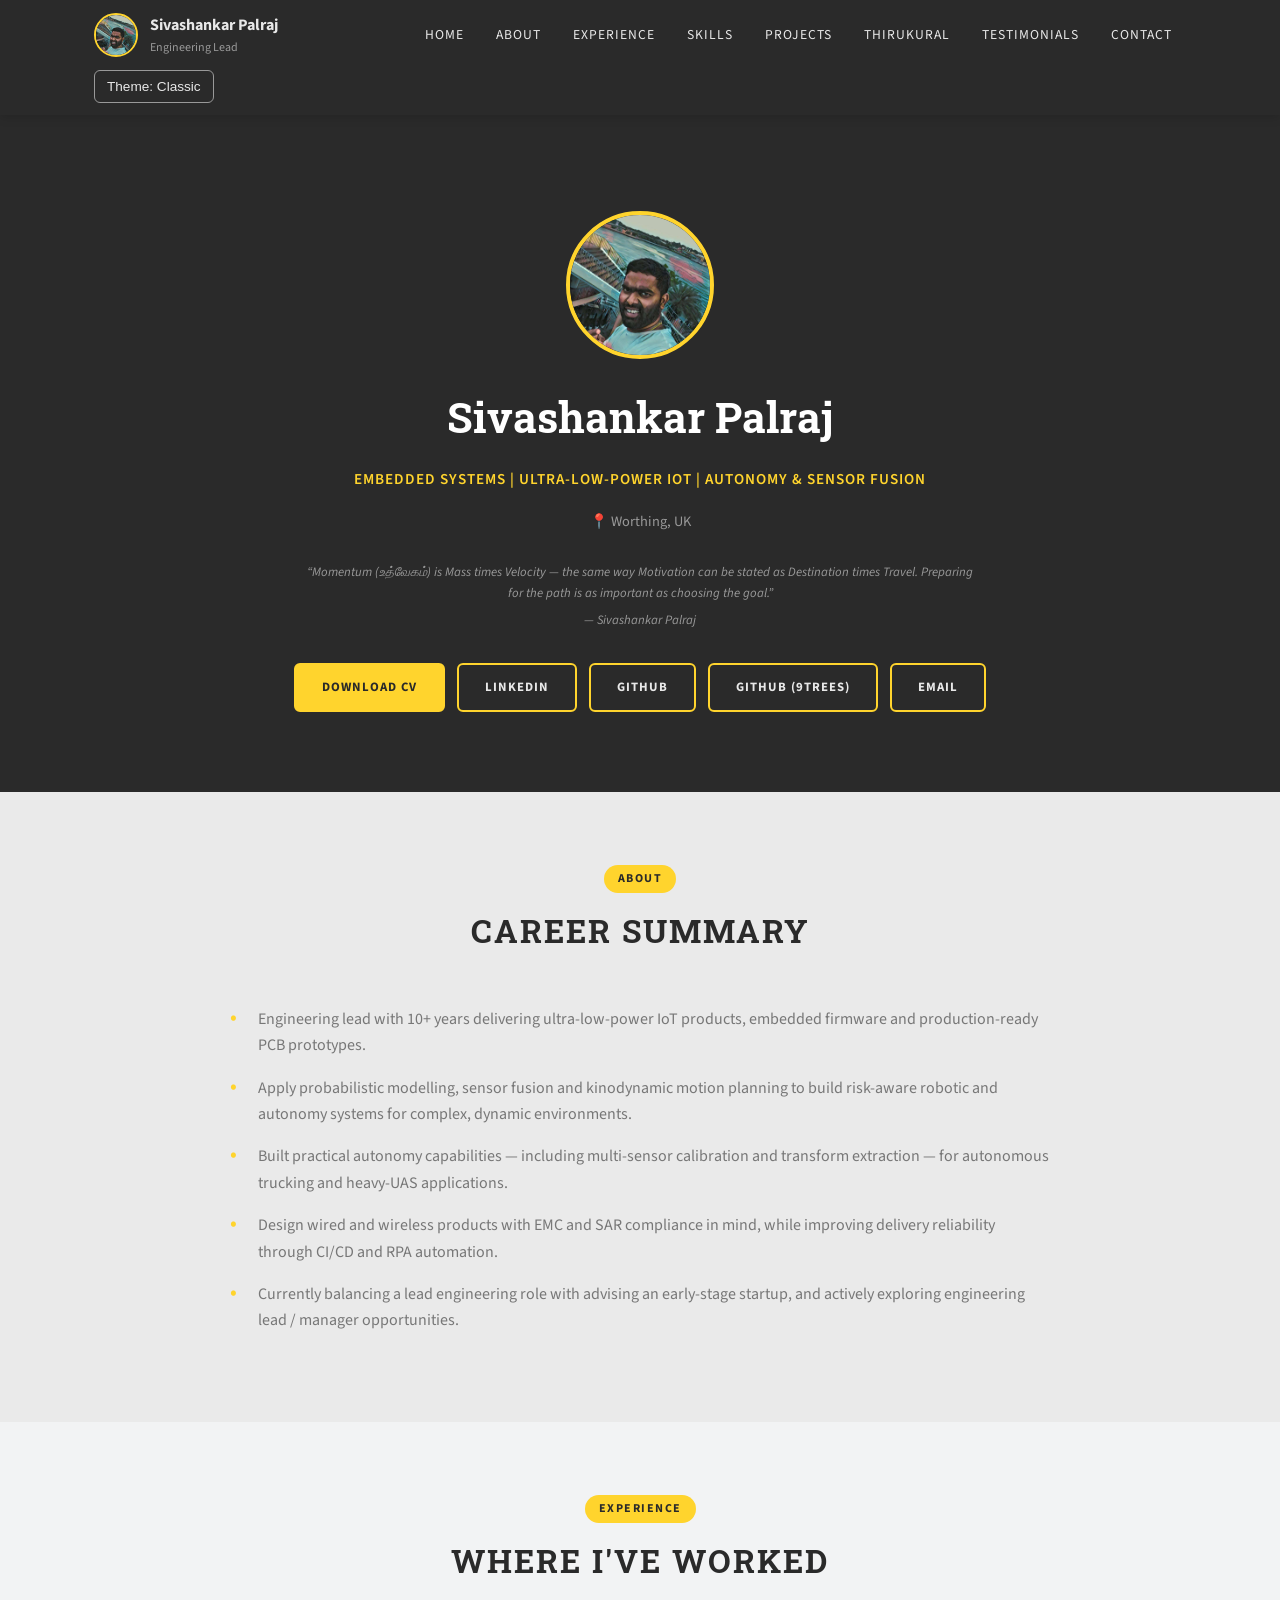
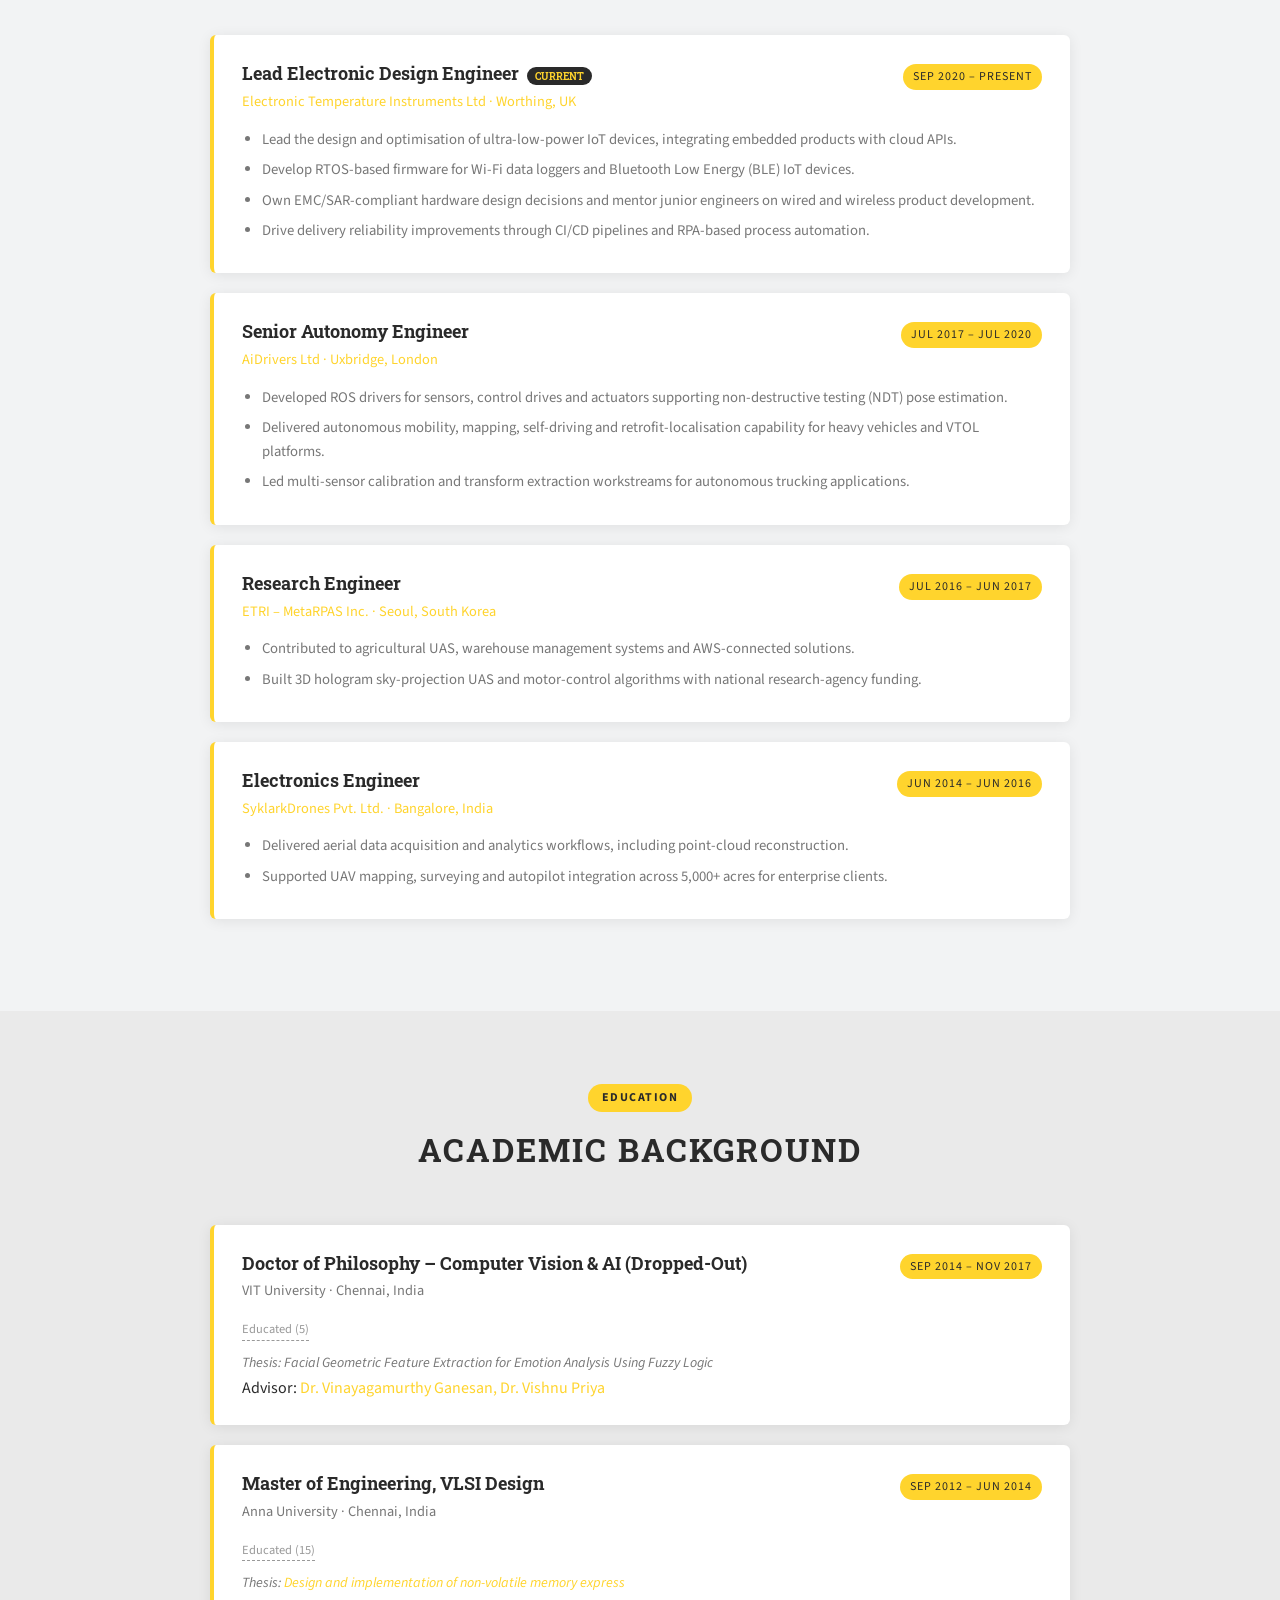
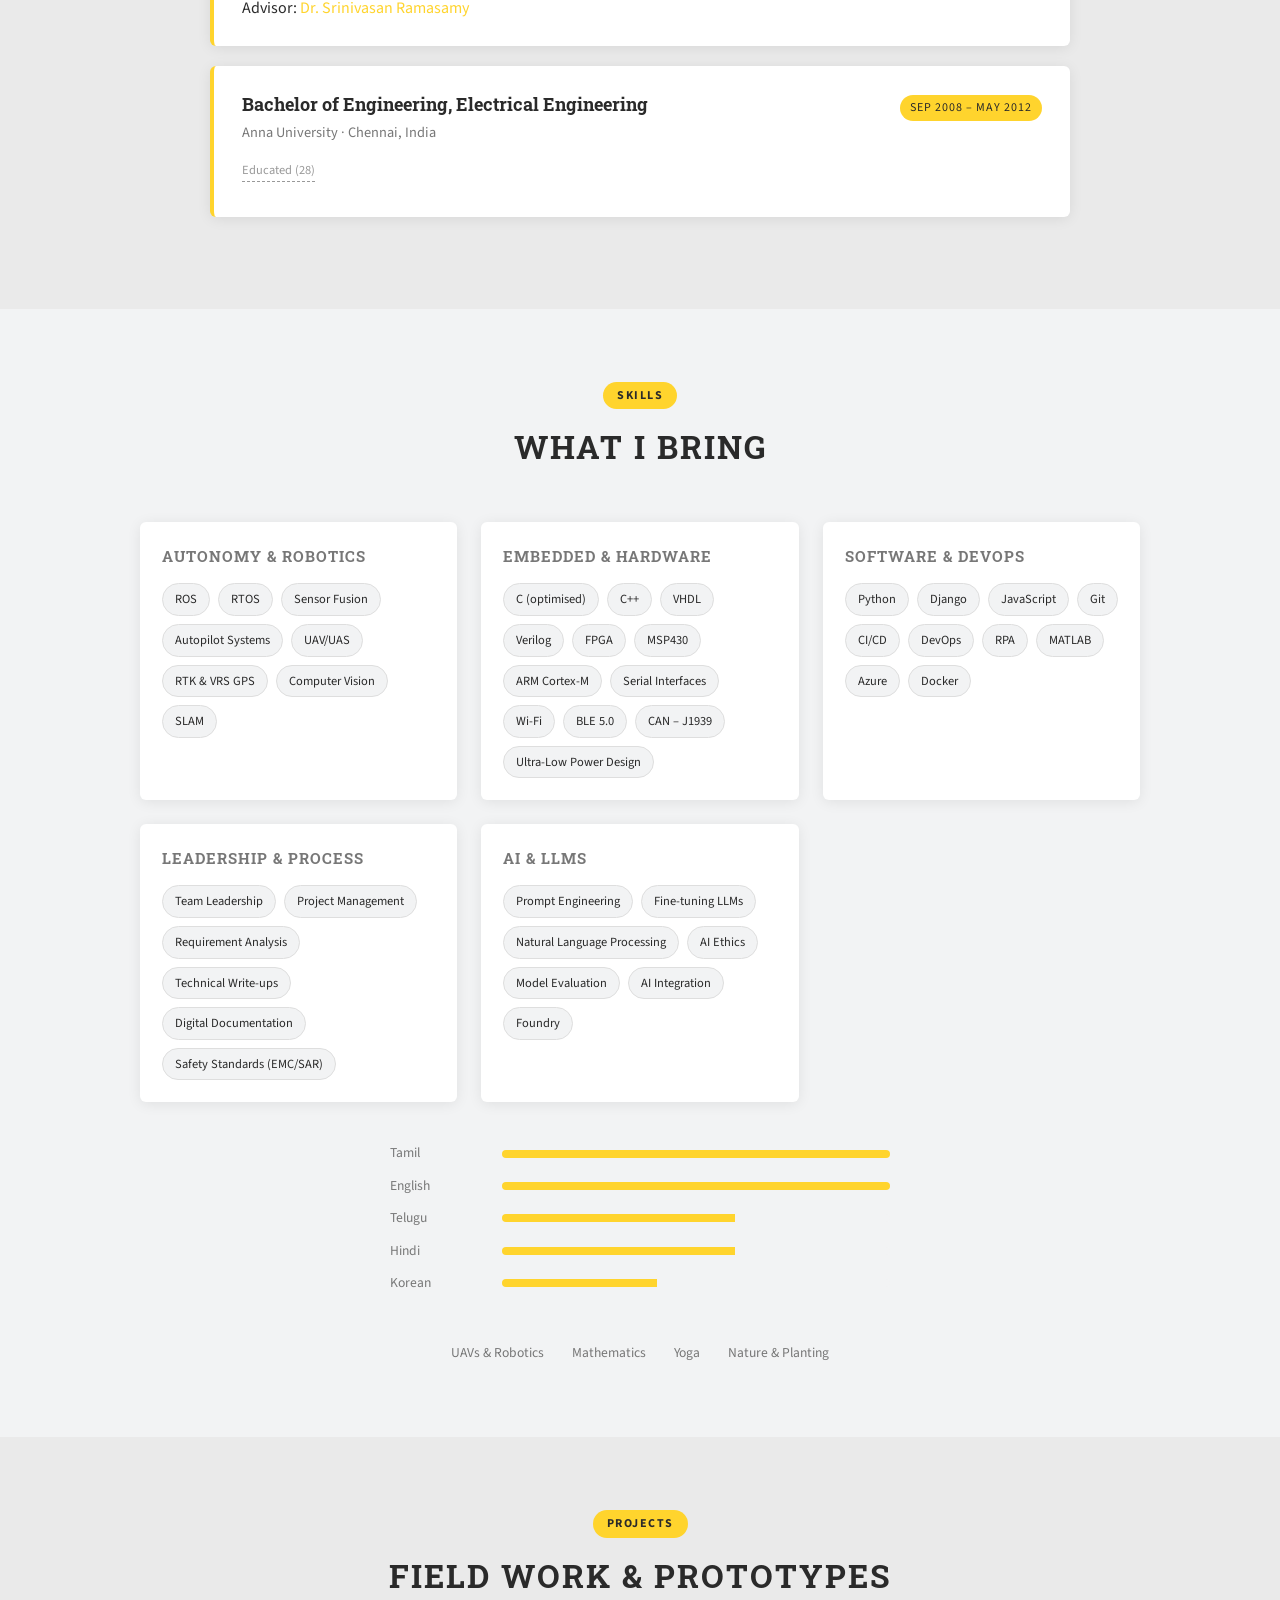
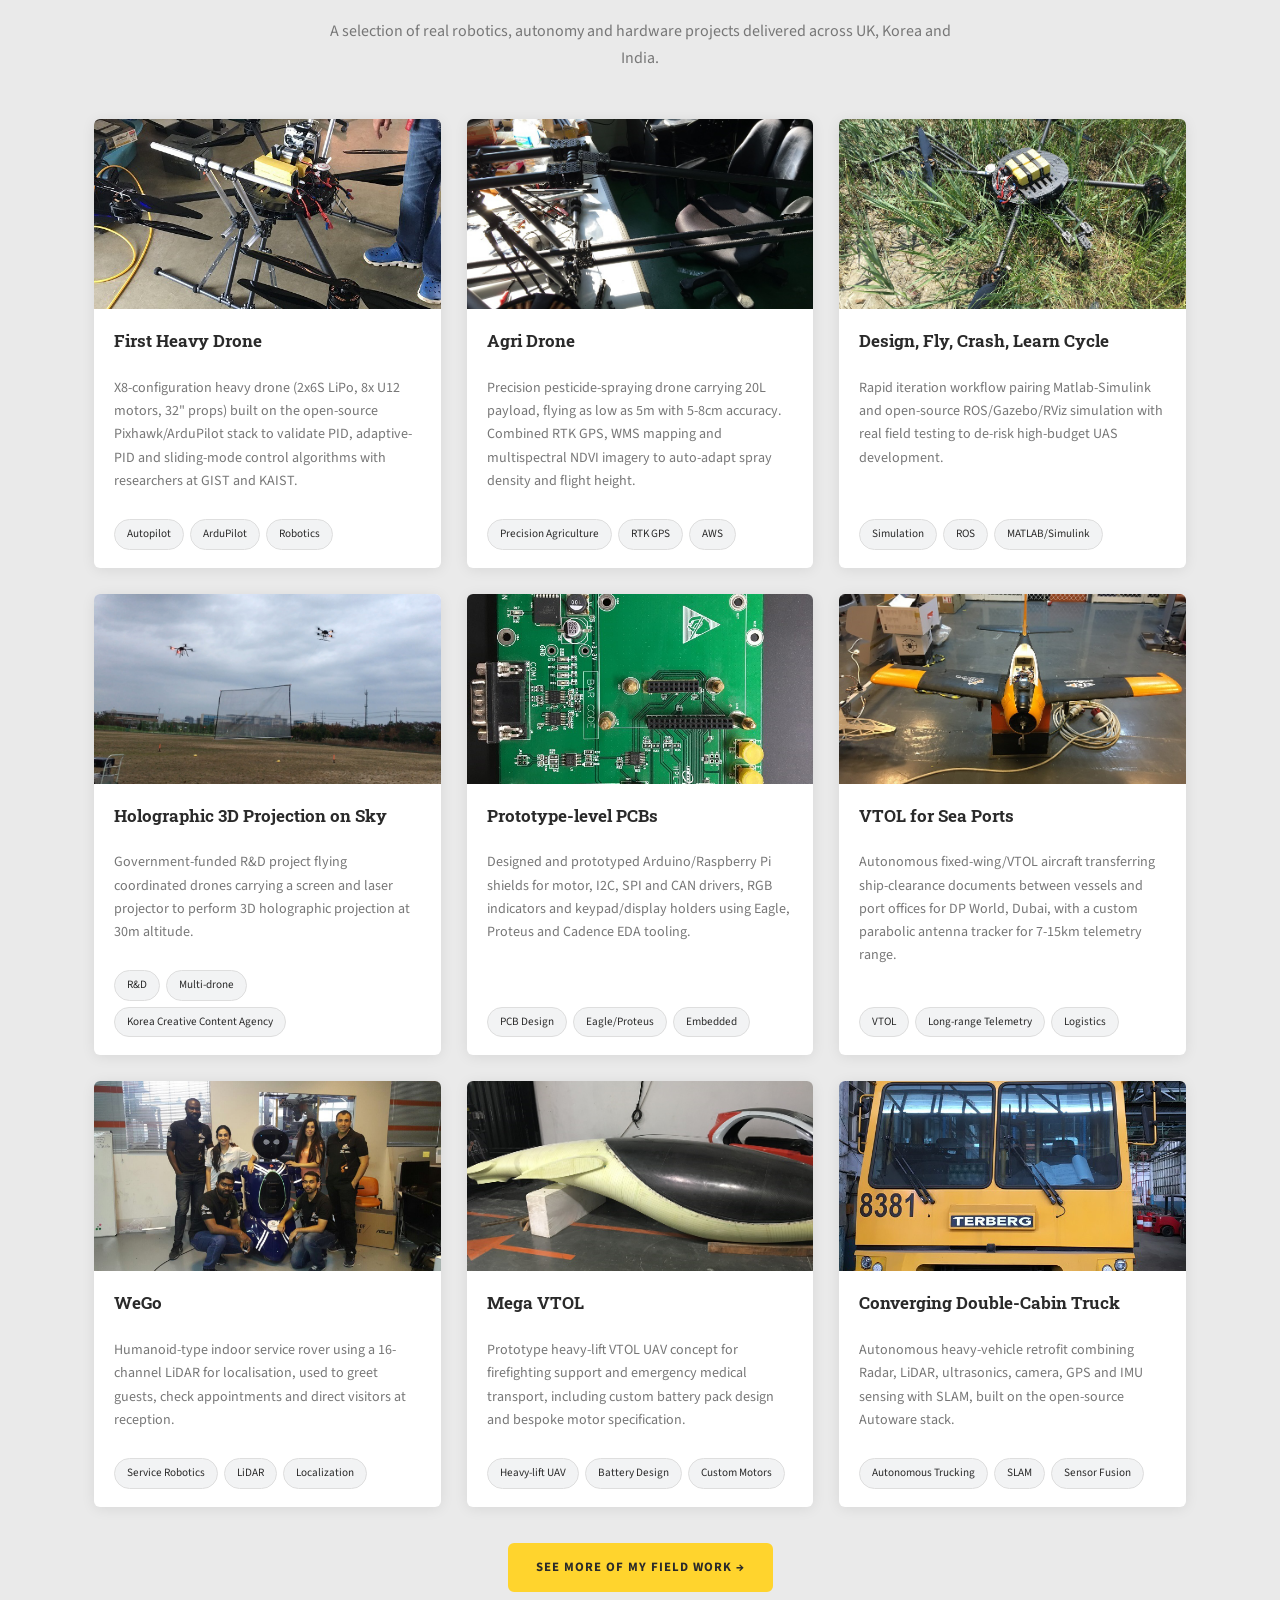
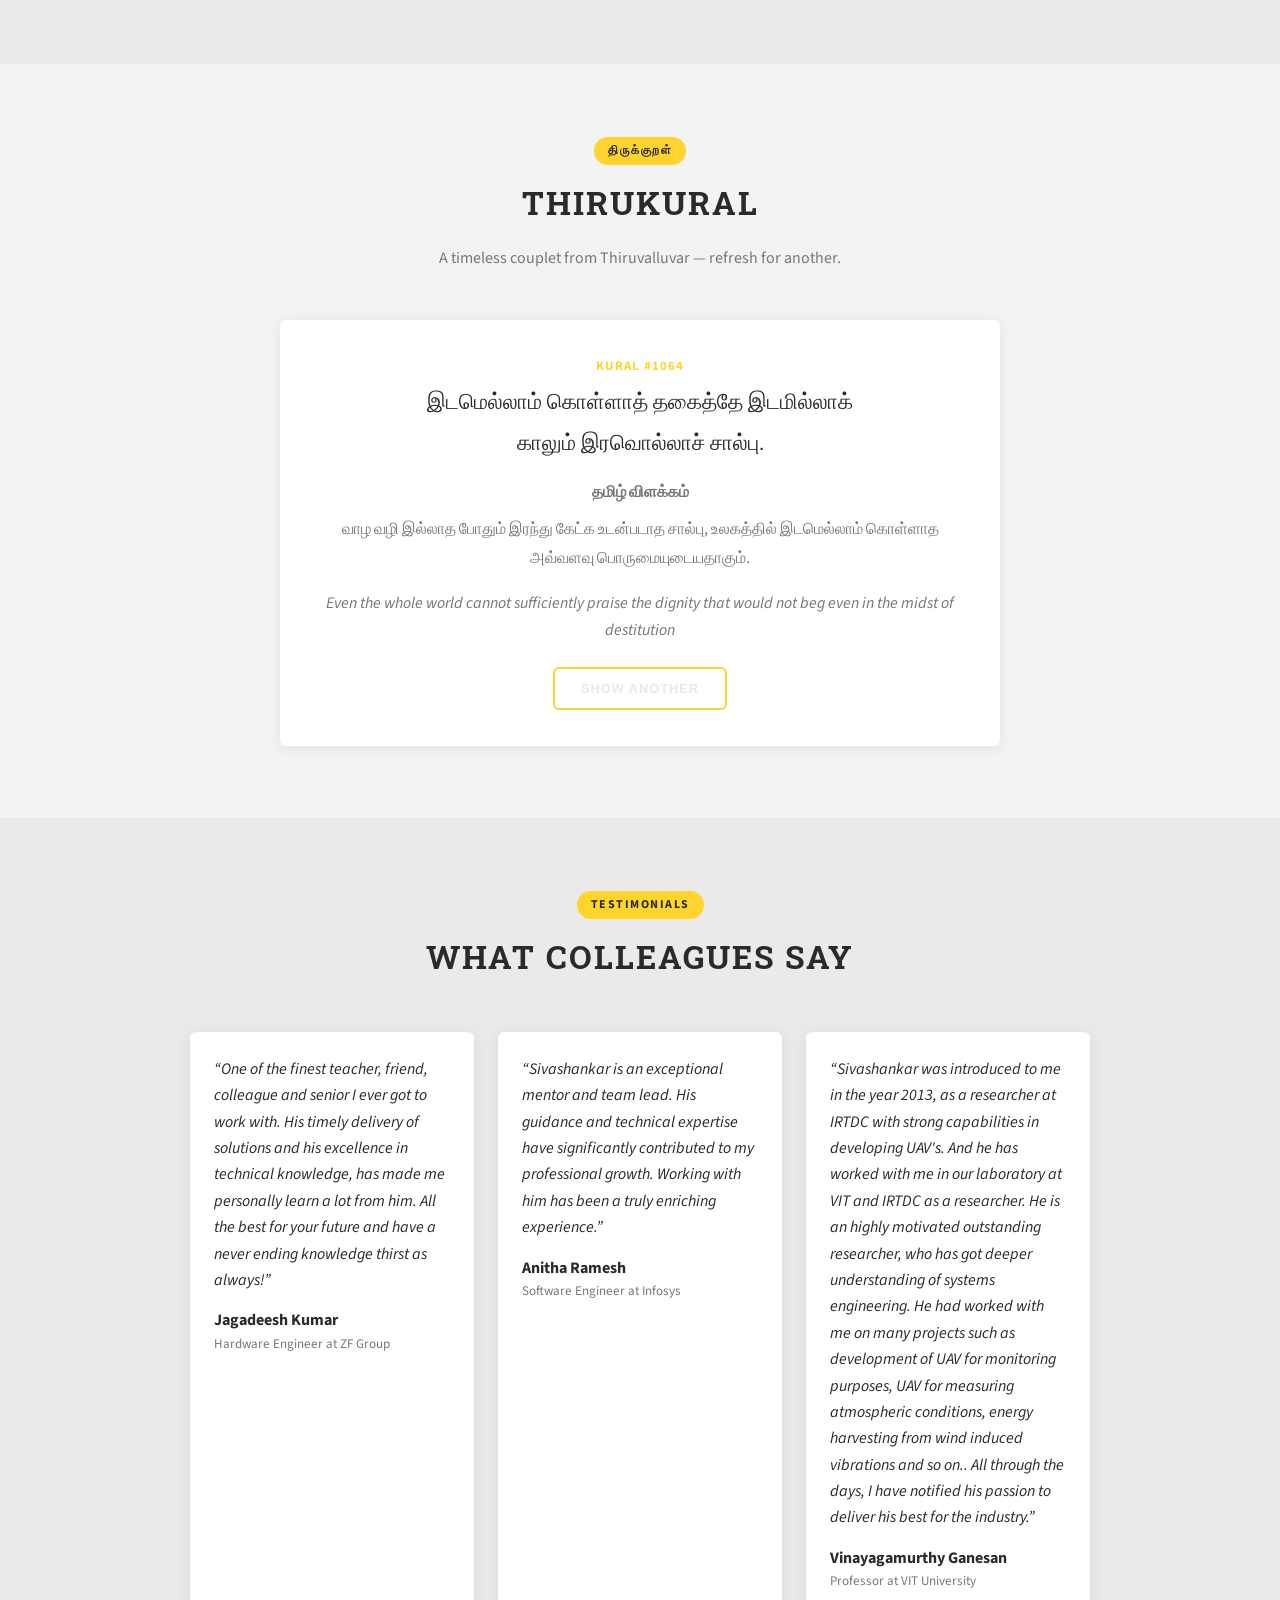
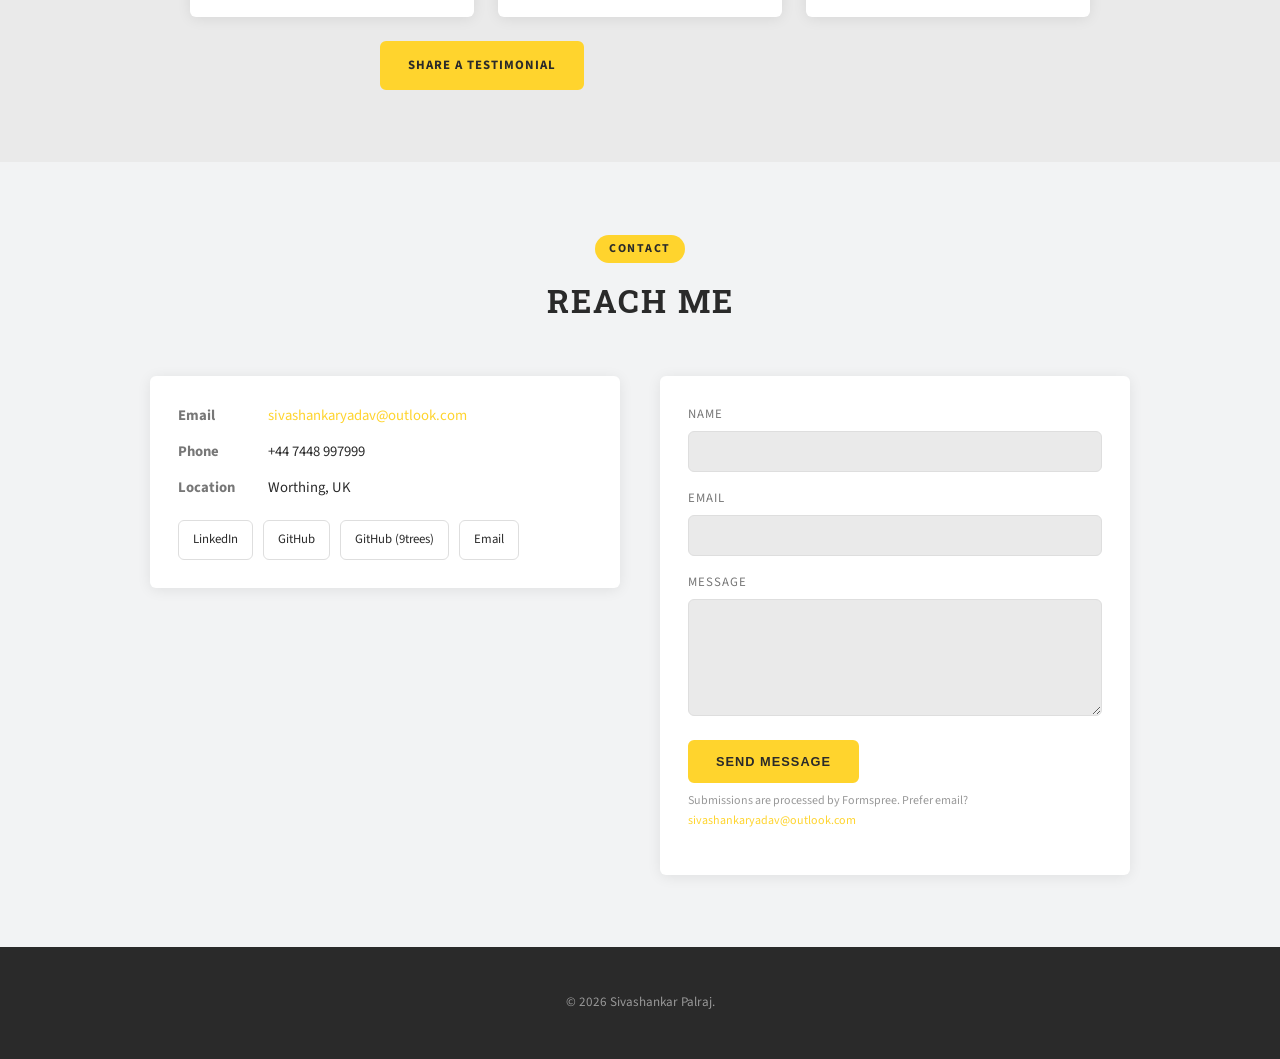
<file: index.html>
<!DOCTYPE html>
<html lang="en">
<head>
  <meta charset="UTF-8" />
  <meta name="viewport" content="width=device-width, initial-scale=1.0" />
  <meta name="description" content="Portfolio of Sivashankar Palraj, an engineering lead specialising in embedded systems, ultra-low-power IoT and autonomous robotics." />
  <meta property="og:title" content="Sivashankar Palraj | Engineering Lead" />
  <meta property="og:description" content="Embedded Systems | Ultra-Low-Power IoT | Autonomy & Sensor Fusion" />
  <meta property="og:image" content="img/pp.jpg" />
  <meta property="og:type" content="website" />
  <link rel="icon" href="img/icon.png" />
  <title>Sivashankar Palraj</title>

  <link rel="preconnect" href="https://fonts.googleapis.com" />
  <link href="https://fonts.googleapis.com/css2?family=Roboto+Slab:wght@400;700&family=Source+Sans+Pro:wght@400;600;700&display=swap" rel="stylesheet" />

  <!-- Theme file is chosen dynamically by assets/js/modules/theme.js, but we
       preload the default here so first paint isn't unstyled. -->
  <link rel="stylesheet" href="assets/css/themes/classic.css" data-theme-id="classic" />
  <link rel="stylesheet" href="assets/css/base.css" />
</head>
<body>
  <a class="visually-hidden" href="#main-content">Skip to content</a>

  <header class="site-header">
    <div class="container">
      <div class="brand">
        <img src="img/pp.jpg" alt="Sivashankar Palraj" />
        <div class="brand-text">
          <div class="name">Sivashankar Palraj</div>
          <div class="role">Engineering Lead</div>
        </div>
      </div>
      <nav class="main-nav" id="main-nav" aria-label="Primary"></nav>
      <div class="header-actions">
        <button class="theme-toggle" id="theme-toggle" type="button">Theme</button>
      </div>
    </div>
  </header>

  <main id="main-content">
    <section class="hero" id="home">
      <div class="container" id="hero-root"></div>
    </section>

    <section class="section" id="about">
      <div class="container">
        <div class="section-heading">
          <span class="kicker">About</span>
          <h2>Career Summary</h2>
        </div>
        <div id="about-root"></div>
      </div>
    </section>

    <section class="section section--alt" id="experience">
      <div class="container">
        <div class="section-heading">
          <span class="kicker">Experience</span>
          <h2>Where I've Worked</h2>
        </div>
        <div id="experience-root"></div>
      </div>
    </section>

    <section class="section" id="education">
      <div class="container">
        <div class="section-heading">
          <span class="kicker">Education</span>
          <h2>Academic Background</h2>
        </div>
        <div id="education-root"></div>
      </div>
    </section>

    <section class="section section--alt" id="skills">
      <div class="container">
        <div class="section-heading">
          <span class="kicker">Skills</span>
          <h2>What I Bring</h2>
        </div>
        <div id="skills-root"></div>
        <div id="languages-root"></div>
        <div id="interests-root"></div>
      </div>
    </section>

    <section class="section" id="projects">
      <div class="container">
        <div class="section-heading">
          <span class="kicker">Projects</span>
          <h2>Field Work &amp; Prototypes</h2>
          <p>A selection of real robotics, autonomy and hardware projects delivered across UK, Korea and India.</p>
        </div>
        <div id="projects-root"></div>
      </div>
    </section>

    <section class="section section--alt" id="thirukural">
      <div class="container">
        <div class="section-heading">
          <span class="kicker">திருக்குறள்</span>
          <h2>Thirukural</h2>
          <p>A timeless couplet from Thiruvalluvar &mdash; refresh for another.</p>
        </div>
        <div id="thirukural-root"></div>
      </div>
    </section>

    <section class="section" id="testimonials">
      <div class="container">
        <div class="section-heading">
          <span class="kicker">Testimonials</span>
          <h2>What Colleagues Say</h2>
        </div>
        <div id="testimonials-root"></div>
      </div>
    </section>

    <section class="section section--alt" id="contact">
      <div class="container">
        <div class="section-heading">
          <span class="kicker">Contact</span>
          <h2>Reach Me</h2>
        </div>
        <div id="contact-root"></div>
      </div>
    </section>
  </main>

  <footer class="site-footer">
    <div class="container">
      <p>&copy; <span id="year"></span> Sivashankar Palraj. <span id="hitcounter-root" class="hit-counter" aria-live="polite"></span></p>
    </div>
  </footer>

  <noscript>
    <p style="text-align:center;padding:24px;">
      This page uses JavaScript to render its content from a small set of JSON files.
      Please enable JavaScript, or email me directly at sivashankaryadav@outlook.com.
    </p>
  </noscript>

  <script>document.getElementById('year').textContent = new Date().getFullYear();</script>
  <script type="module" src="assets/js/main.js"></script>
</body>
</html>
</file>
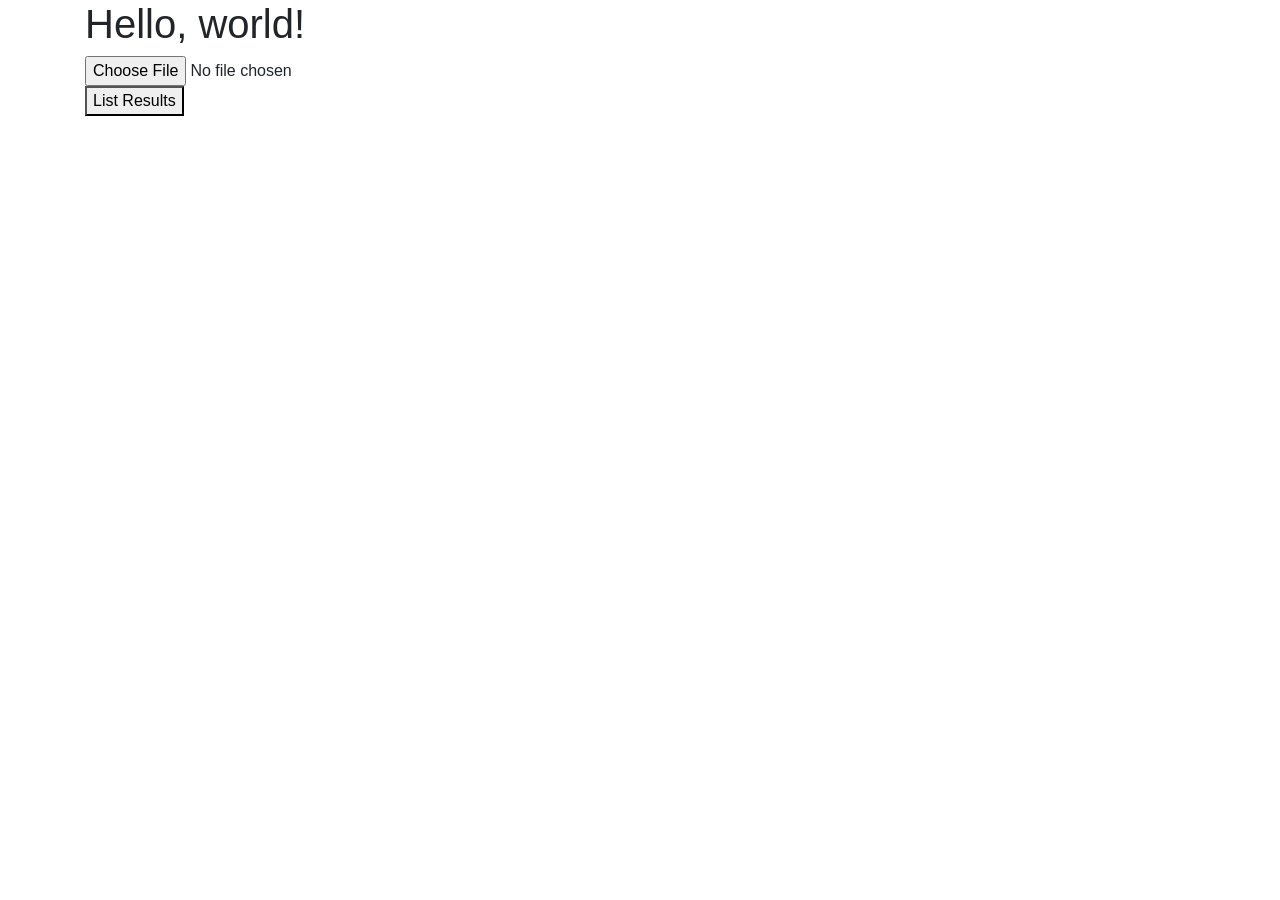
<file: finance/index.html>
<!DOCTYPE html>
<html lang="en">
<head>
    <meta charset="UTF-8">
    <meta name="viewport" content="width=device-width, initial-scale=1.0">
    <title>Bootstrap Getting Started Template</title>
    <!-- Bootstrap CSS -->
    <link rel="stylesheet" href="https://stackpath.bootstrapcdn.com/bootstrap/4.5.2/css/bootstrap.min.css">
</head>
<body>
    <div class="container">
        <h1>Hello, world!</h1>
        <div>
            <input type="file" accept=".csv" onchange="readSummeryCSV(event)">
        </div>
        <div>
            <button onclick="listResults()">List Results</button>
        </div>
        <div id="results"></div>
        <div id="summery"></div>
        
    </div>
    <!--My JS-->
    <script src="js/finance.js"></script>
    <!-- Bootstrap JS -->
    <script src="https://code.jquery.com/jquery-3.5.1.slim.min.js"></script>
    <script src="https://cdn.jsdelivr.net/npm/@popperjs/core@2.5.4/dist/umd/popper.min.js"></script>
    <script src="https://stackpath.bootstrapcdn.com/bootstrap/4.5.2/js/bootstrap.min.js"></script>
</body>
</html>
</file>
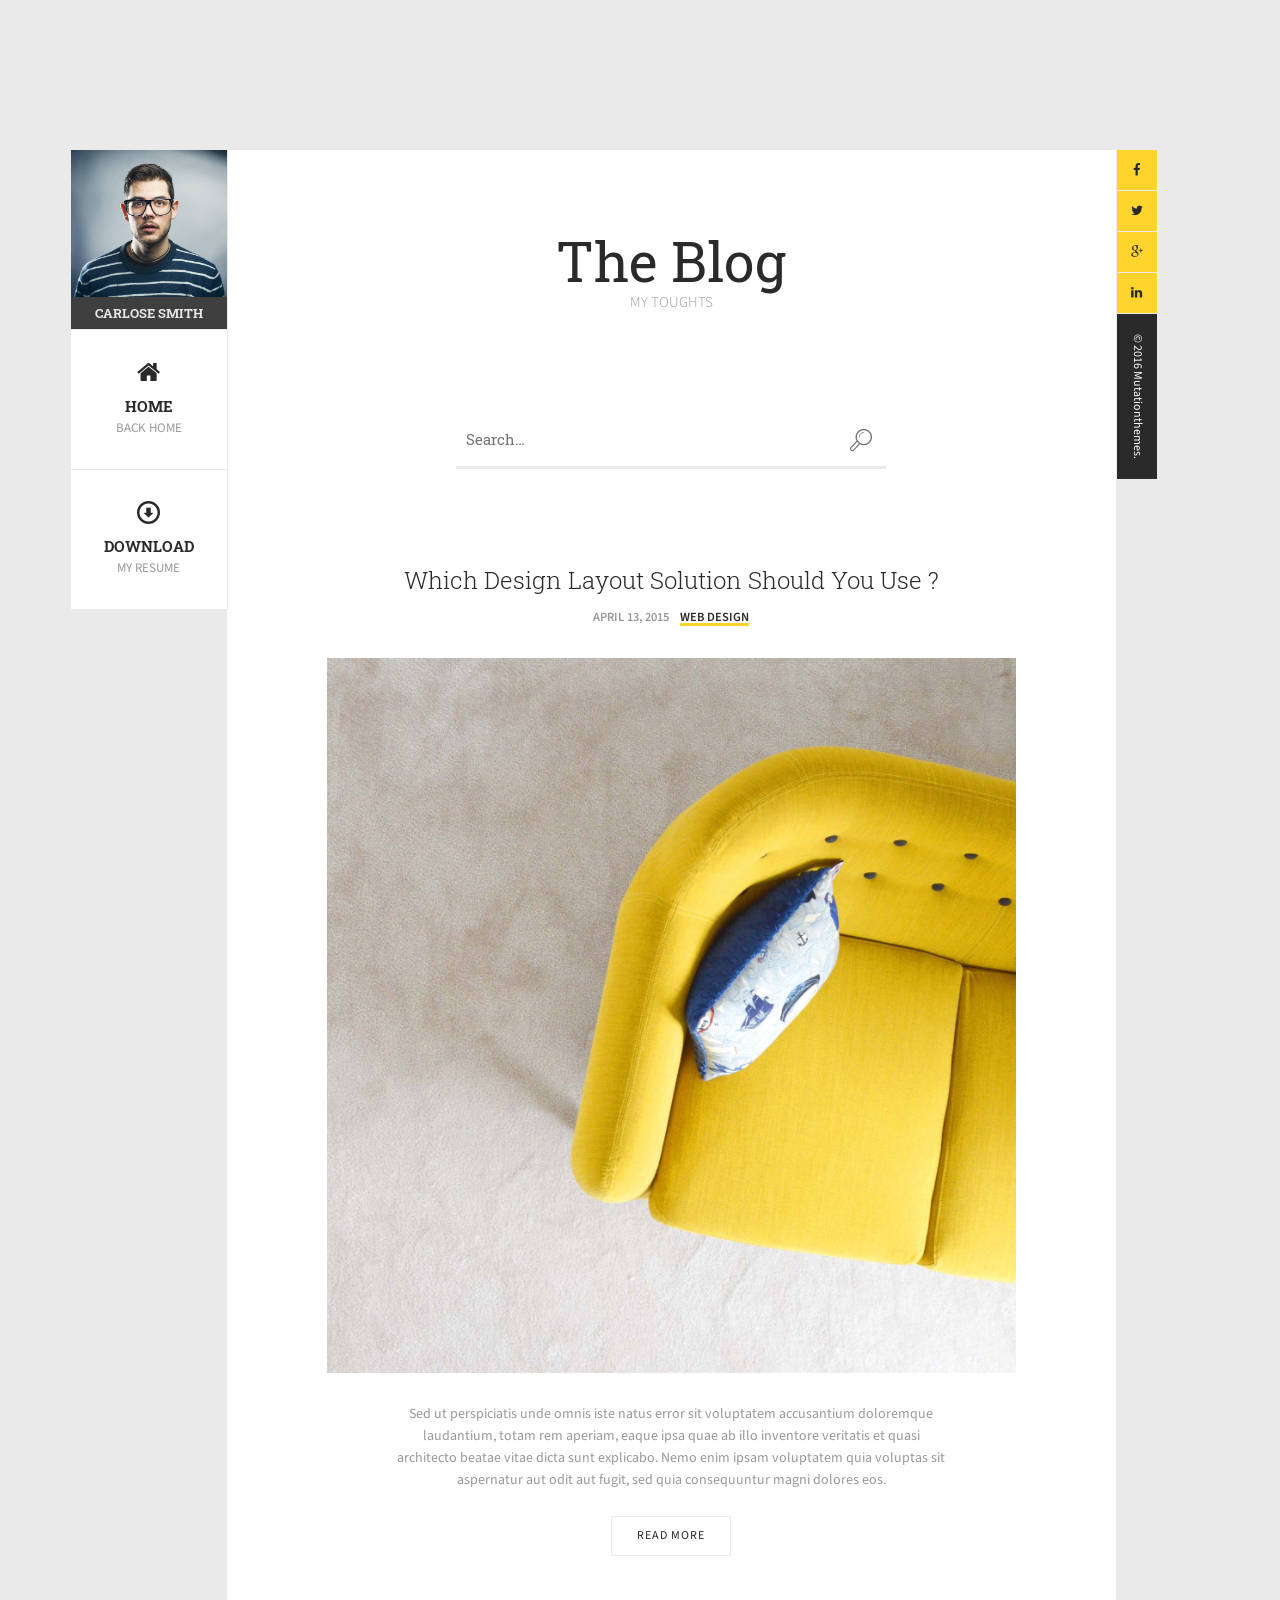
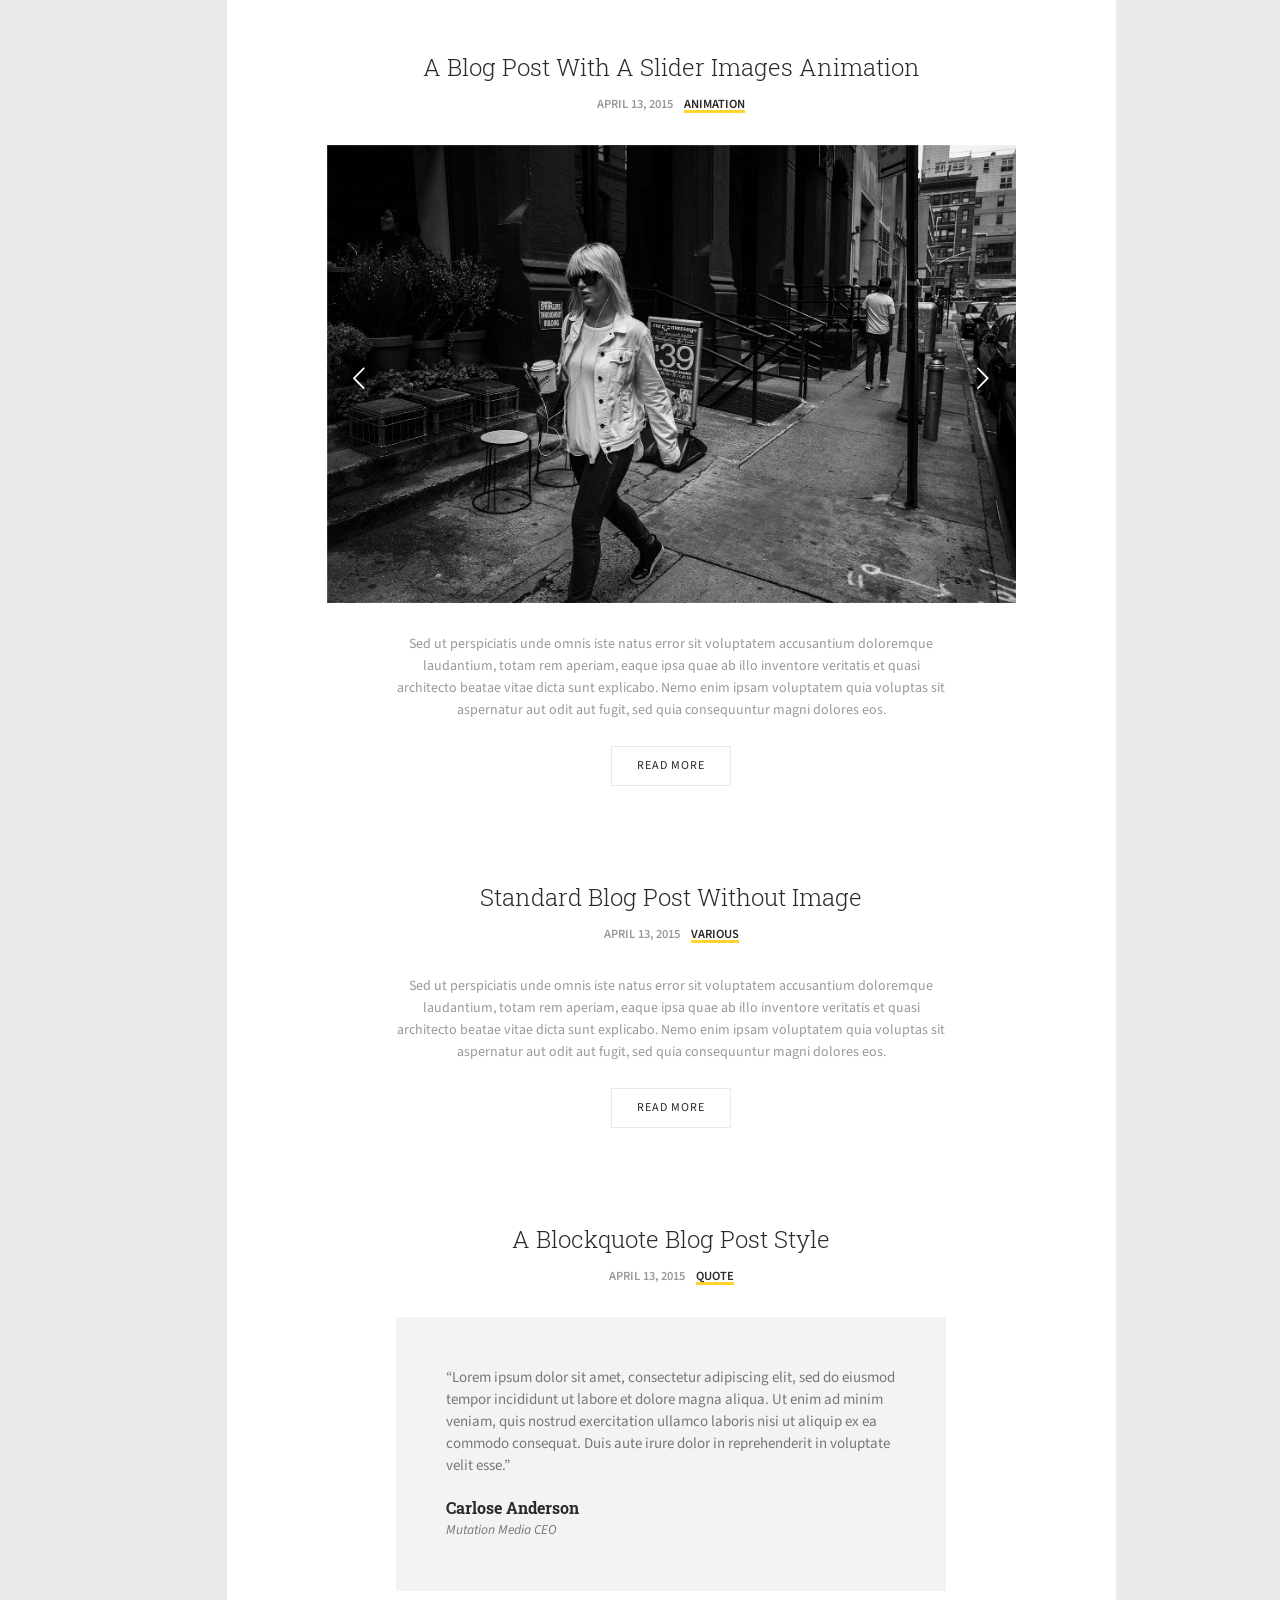
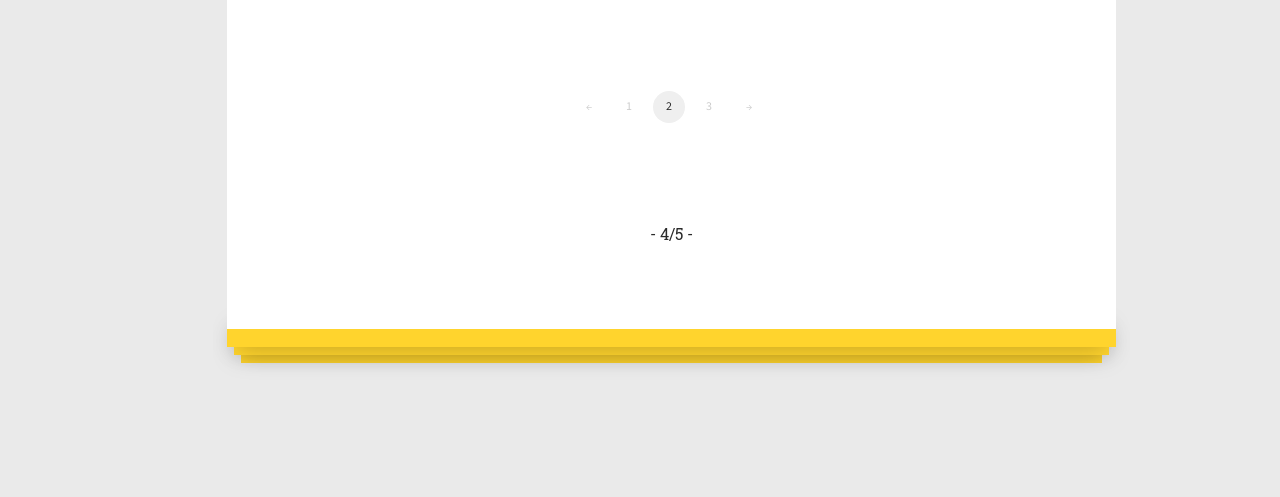
<file: blog.html>
<!DOCTYPE html>
<html lang="en">
    
<!-- Mirrored from thebook.mutationmedia.net/blog.html by HTTrack Website Copier/3.x [XR&CO'2014], Mon, 22 Apr 2019 09:48:11 GMT -->
<head>
	
	
	 <!-- Metas -->
        <meta charset="utf-8">
        <title>THE BOOK - PERSONAL VCARD HTML TEMPLATE</title>
        <meta name="description" content="">
      	<meta name="viewport" content="width=device-width, initial-scale=1">

		<!-- Css -->
        <link href="css/bootstrap.css" rel="stylesheet" type="text/css" media="all"/>
		<link href="css/base.css" rel="stylesheet" type="text/css" media="all"/>
		<link href="css/main.css" rel="stylesheet" type="text/css" media="all"/>
        <link href="css/owl-carousel/owl.carousel.css" rel="stylesheet"  media="all">
		<link href="css/owl-carousel/owl.theme.css" rel="stylesheet"  media="all">
		<link href="css/magnific-popup.css" type="text/css" rel="stylesheet" media="all" />
		<link href='https://fonts.googleapis.com/css?family=Source+Sans+Pro:400,400italic,300,600%7CRoboto+Slab:400,300,700' rel='stylesheet' type='text/css'>
		<link href="css/fontello.css" rel="stylesheet" type="text/css"  media="all">

    </head>
    <body>
	
<!-- Preloader -->
<div class="loader">
		<!-- Preloader inner -->
  <div class="loader-inner">
	<div class="spinner">
	  <div class="dot1"></div>
	  <div class="dot2"></div>
	</div>
  </div>
<!-- End preloader inner -->
</div>
<!-- End preloader-->


<!--Wrapper-->
<div id="wrapper" class="mt-150 mb-150">
	
	<!--Container-->
	<div class="container">		
			<!--Row-->	
			<div class="row ">
		
		<!--Left content-->
		<div class="col-md-2 left-content pd-r0">
	
	<!--Header-->
	<header id="header">

					<!--Main header-->
					<div class="main-header">
					
					<!--Profile image-->
					<div class="img-profile">
						<img src="img/profile.jpg" alt=""/>
						
						<div class="name-profile t-center">
							<h5 class="uppercase">Carlose smith</h5>
						</div>
						
					</div>
					<!--End profile image-->
					
						<!--Main navigation-->
						<nav id="main-nav" class="main-nav clearfix t-center uppercase not-tabbed">

						<ul>
							<li><a href="index.html"><i class="icon-home"></i>Home<span>Back Home</span></a></li>
							<li><a href="#"><i class="icon-down-circled-1"></i>Download<span>My Resume</span></a></li>
							
						</ul>

						</nav>
					<!--End main navigation-->
		
				</div>
				<!--End main header-->
		</header>
		<!--End  header-->
		
		
		</div>
		<!--End left content-->
				
			<!--Right content-->
			<div class="col-md-9 right-content pd-r0 pd-l0">
						
							<!--Blog Tab-->
						<section id="blog" class="bg-white t-center">
							
							
							<!--Blog-->
							<div class="blog">
							
								<!--Content-->
									<div class="content">

								<!--Block content-->	
								<div class="block-content mb-100">
									
										<!--Row-->	
										<div class="row">

										<div class="col-md-12">
											
									<div class="main-title">
		                                <h1 class="mb-20">The Blog</h1>
		                                <h5 class="uppercase">My Toughts</h5>
		                            </div>
									</div>

										</div>
										<!--End row-->

								</div>
								<!--End block content-->
								
								
								<!--Block content-->	
								<div class="block-content mb-100">
								
										<!--Row-->	
										<div class="row">
									<div class="col-md-12">
										
										<div class="col-md-8 col-md-offset-2">
											
											<!--Search form-->
											<div class="search-header">
													<form class="search-form" action="#">
											        <input type="text" title="Search for:" name="s" value="" placeholder="Search…">
											        <input type="submit" value="">
													<i class="icon-search-7"></i>
											      </form>
											</div>
											<!--End search form-->
										</div>
										</div>
									
									</div>
									<!--End row-->

								</div>
								<!--End block content-->
								
							
						<!--Block content-->	
						<div class="block-content mb-100">

								<!--Row-->	
								<div class="row">
							<div class="col-md-12">
										
										
						<!--Block posts-->			
						<div class="block-posts ">		
							
							
							<!--Block post-->			
							<div class="block-post mb-100">			
								

									<div class="post-title mb-10">
                                    <a href="blog_single.html">
                                        <h4>Which design layout solution should you use ?</h4>
                                    </a>
                                </div>


								<ul class="post-meta mb-30">
                                    <li>
                                        <span class="entry-date">
										     April 13, 2015
									</span>
                                    </li>

									<li>
									<span class="entry-cat">
									          <a  href="#">Web design</a>
									</span>
									</li>
                                    

                                </ul>

									<div class="post-media mb-30">
										<a href="blog_single.html"><img alt="" src="img/blog/4.jpg"></a>
									</div>
								
									<div class="entry-content">
								<p>Sed ut perspiciatis unde omnis iste natus error sit voluptatem accusantium doloremque
									 laudantium, totam rem aperiam, eaque ipsa quae ab illo inventore veritatis et quasi 
									architecto beatae vitae dicta sunt explicabo. Nemo enim ipsam voluptatem quia voluptas sit 
									aspernatur aut odit aut fugit,
									 sed quia consequuntur magni dolores eos. </p>
								</div>

									<a class="but" href="blog_single.html">Read More</a>
											
																									
							</div>
							<!--End block post-->
	
							<!--Block post-->			
							<div class="block-post mb-100 ">			
								

									<div class="post-title mb-10">
                                    <a href="blog_single.html">
                                        <h4> A blog post with a slider images animation </h4>
                                    </a>
                                </div>


								<ul class="post-meta mb-30">
                                    <li>
                                        <span class="entry-date">
										     April 13, 2015
									</span>
                                    </li>

									<li>
									<span class="entry-cat">
									          <a href="#">Animation</a>
									</span>
									</li>
                                    

                                </ul>


								<div class="post-media mb-30">
										<ul id="block-slider">
										<li><a href="blog_single.html"><img src="img/blog/2.jpg" alt=""/></a></li>
										<li><a href="blog_single.html"><img src="img/blog/3.jpg" alt=""/></a></li>
										</ul>
								
								</div>

								
									<div class="entry-content">
								<p>Sed ut perspiciatis unde omnis iste natus error sit voluptatem accusantium doloremque
									 laudantium, totam rem aperiam, eaque ipsa quae ab illo inventore veritatis et quasi 
									architecto beatae vitae dicta sunt explicabo. Nemo enim ipsam voluptatem quia voluptas sit 
									aspernatur aut odit aut fugit,
									 sed quia consequuntur magni dolores eos. </p>
								</div>

									<a class="but" href="blog_single.html">Read More</a>													
																	
							</div>
							<!--End block post-->

																										
							<!--Block post-->			
							<div class="block-post mb-100 ">			
								

									<div class="post-title mb-10">
                                    <a href="blog_single.html">
                                        <h4>Standard blog post without image</h4>
                                    </a>
                                </div>


								<ul class="post-meta mb-30">
                                    <li>
                                        <span class="entry-date">
										    April 13, 2015
									</span>
                                    </li>

									<li>
									<span class="entry-cat">
									          <a href="#">Various</a>
									</span>
									</li>
                                    

                                </ul>

								
									<div class="entry-content">
								<p>Sed ut perspiciatis unde omnis iste natus error sit voluptatem accusantium doloremque
									 laudantium, totam rem aperiam, eaque ipsa quae ab illo inventore veritatis et quasi 
									architecto beatae vitae dicta sunt explicabo. Nemo enim ipsam voluptatem quia voluptas sit 
									aspernatur aut odit aut fugit,
									 sed quia consequuntur magni dolores eos. </p>
								</div>

									<a class="but" href="blog_single.html">Read More</a>													
																	
							</div>
							<!--End block post-->			
							
								<!--Block post-->			
								<div class="block-post mb-100 ">			


										<div class="post-title mb-10">
	                                    <a href="blog_single.html">
	                                        <h4>A blockquote blog post style</h4>
	                                    </a>
	                                </div>


									<ul class="post-meta mb-30">
	                                    <li>
	                                        <span class="entry-date">
											    April 13, 2015
										</span>
	                                    </li>

										<li>
										<span class="entry-cat">
										          <a href="#">Quote</a>
										</span>
										</li>


	                                </ul>


										<div class="entry-content">
											<div class="block-quote blog t-left">
											<blockquote>“Lorem ipsum dolor sit amet, consectetur adipiscing elit, sed do eiusmod 
													tempor incididunt ut labore et dolore magna aliqua. Ut enim ad minim veniam, 
													quis nostrud exercitation ullamco laboris nisi ut aliquip ex ea commodo consequat.
													 Duis aute irure dolor in reprehenderit in voluptate velit esse.” </blockquote>
										<h3 class="block-profile mt-20">Carlose Anderson<span> Mutation Media CEO</span></h3>
									</div>
									</div>


								</div>
								<!--End block post-->
							
							
								<div class="block-pagination">

								<ul>
									<li class="prev"><a href="#"><span class="left-arr">&larr;</span></a></li>
									<li><a href="#">1</a></li>
									<li><a href="#" class="selected">2</a></li>
									<li><a href="#">3</a></li>
									<li class="next"><a href="#"><span class="right-arr">&rarr;</span></a></li>
									</ul>


								</div>		
							
						
						</div>
						<!--End block posts-->		
						
										
										</div>

										</div>
										<!--End row-->

									</div>
									<!--End block content-->

							<!--Block content-->	
							<div class="block-content">

									<!--Row-->	
									<div class="row">
								<div class="col-md-12">
									<span class="page-number emph-1">- 4/5 -</span>
								</div>

							</div>
							<!--End row-->	
							</div>
							<!--End block content-->
								

							</div>
							<!--End content-->

						</div>
						 <!--End blog-->
			
			
				</section>
				<!--End blog tab-->

		</div>
		<!--End right content-->
		
		
				<!--Footer-->
				<footer class="footer ">

					<div class="col-md-1 pd-l0">
	
					<!--Social-->					
					<ul class="social">
						<li><a href="#"><i class="icon-facebook"></i></a></li>
						<li><a href="#"><i class="icon-twitter"></i></a></li>
						<li><a href="#"><i class="icon-gplus"></i></a></li>
						<li><a href="#"><i class="icon-linkedin"></i></a></li>
					</ul>
					<!--End social-->	
	
	
	
					<!--Copyright-->		
					<div class="copyright">
					<p>© 2016 Mutationthemes.</p>
					</div>
					<!--End copyright-->		
	
				</div>
	
				</footer>
				<!--End footer-->
		
			</div>
			<!--End  row-->
		
		</div>
		<!--End  container-->
</div>
<!--End wrapper-->
	
<!--Javascript-->	
<script src="js/jquery-1.11.3.min.js" type="text/javascript"></script>
<script src="js/owl.carousel.js" type="text/javascript"></script>
<script src="js/jquery.magnific-popup.js" type="text/javascript"></script>
<script src="js/jquery.easytabs.min.js" type="text/javascript"></script>
<script src="js/placeholders.min.js" type="text/javascript"></script>
<script src="js/script.js" type="text/javascript"></script>


<!-- Google analytics -->


<!-- End google analytics -->


    </body>

<!-- Mirrored from thebook.mutationmedia.net/blog.html by HTTrack Website Copier/3.x [XR&CO'2014], Mon, 22 Apr 2019 09:48:20 GMT -->
</html>
</file>
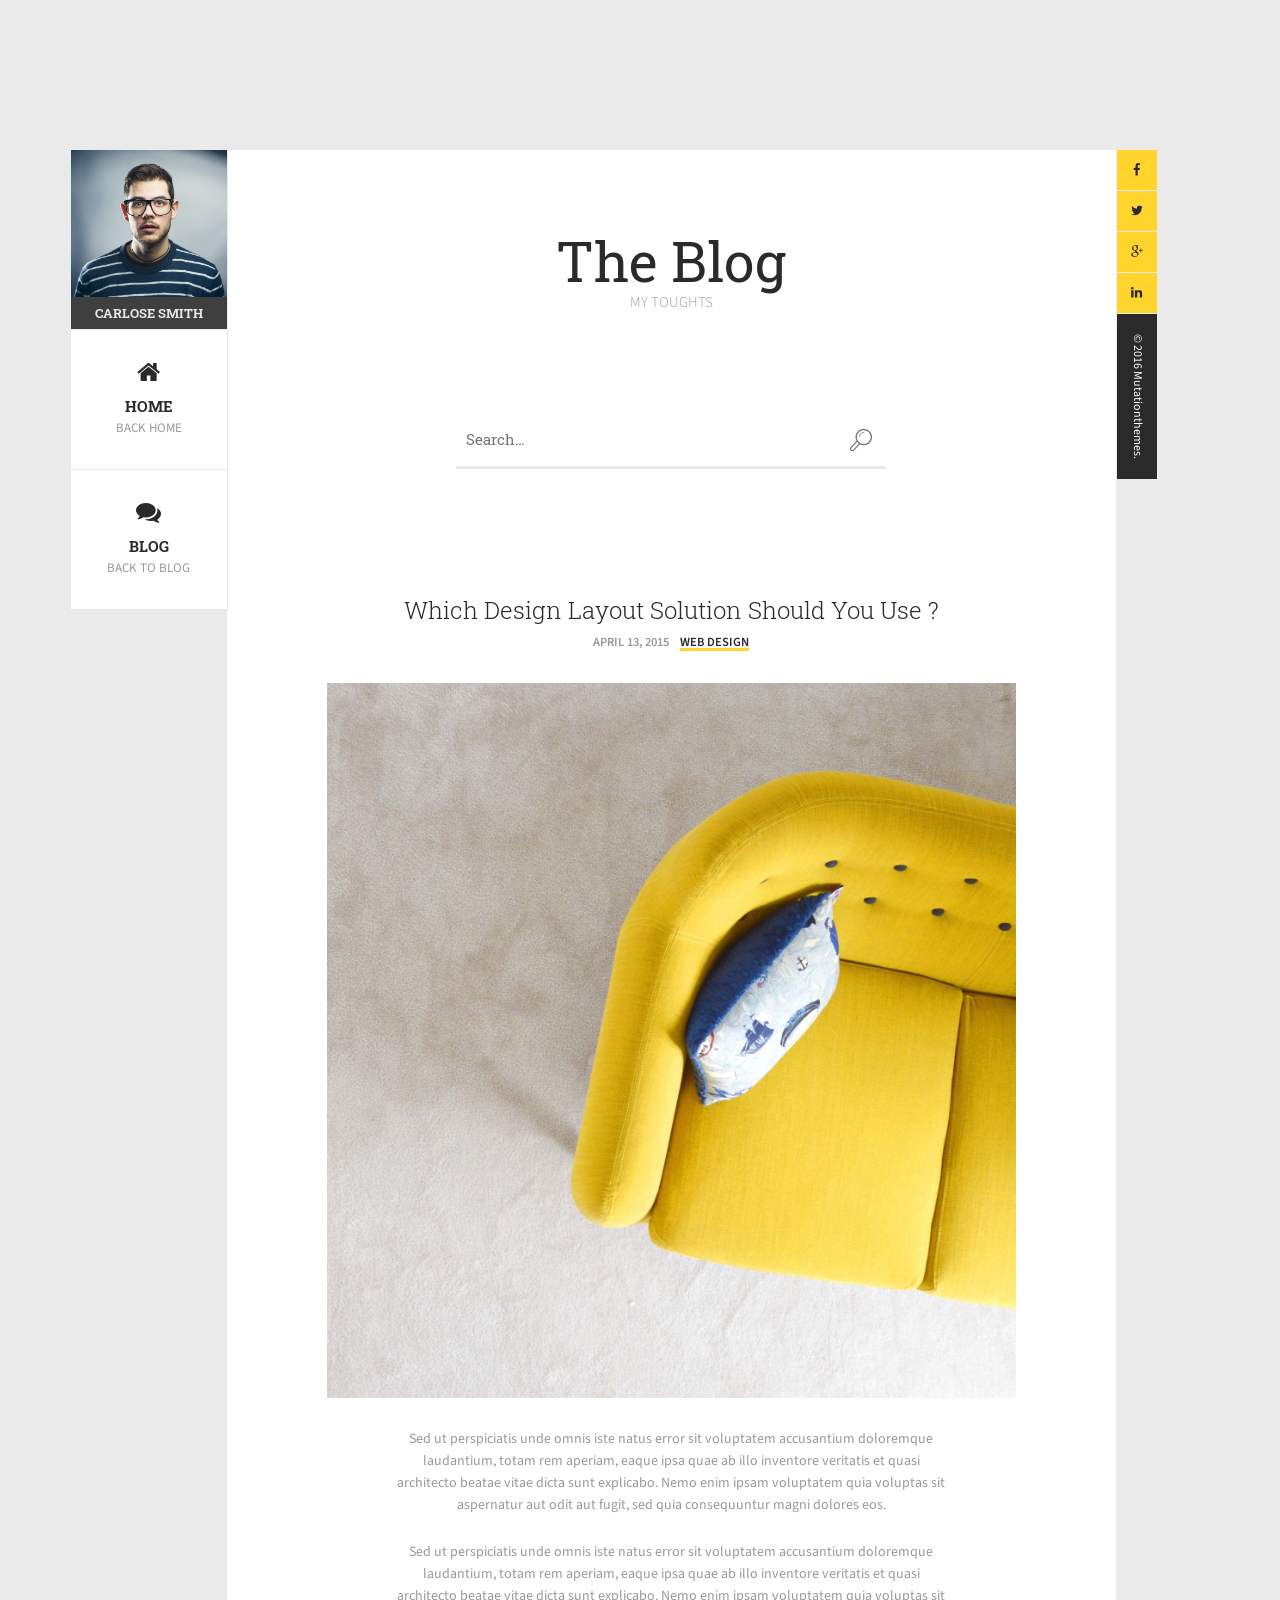
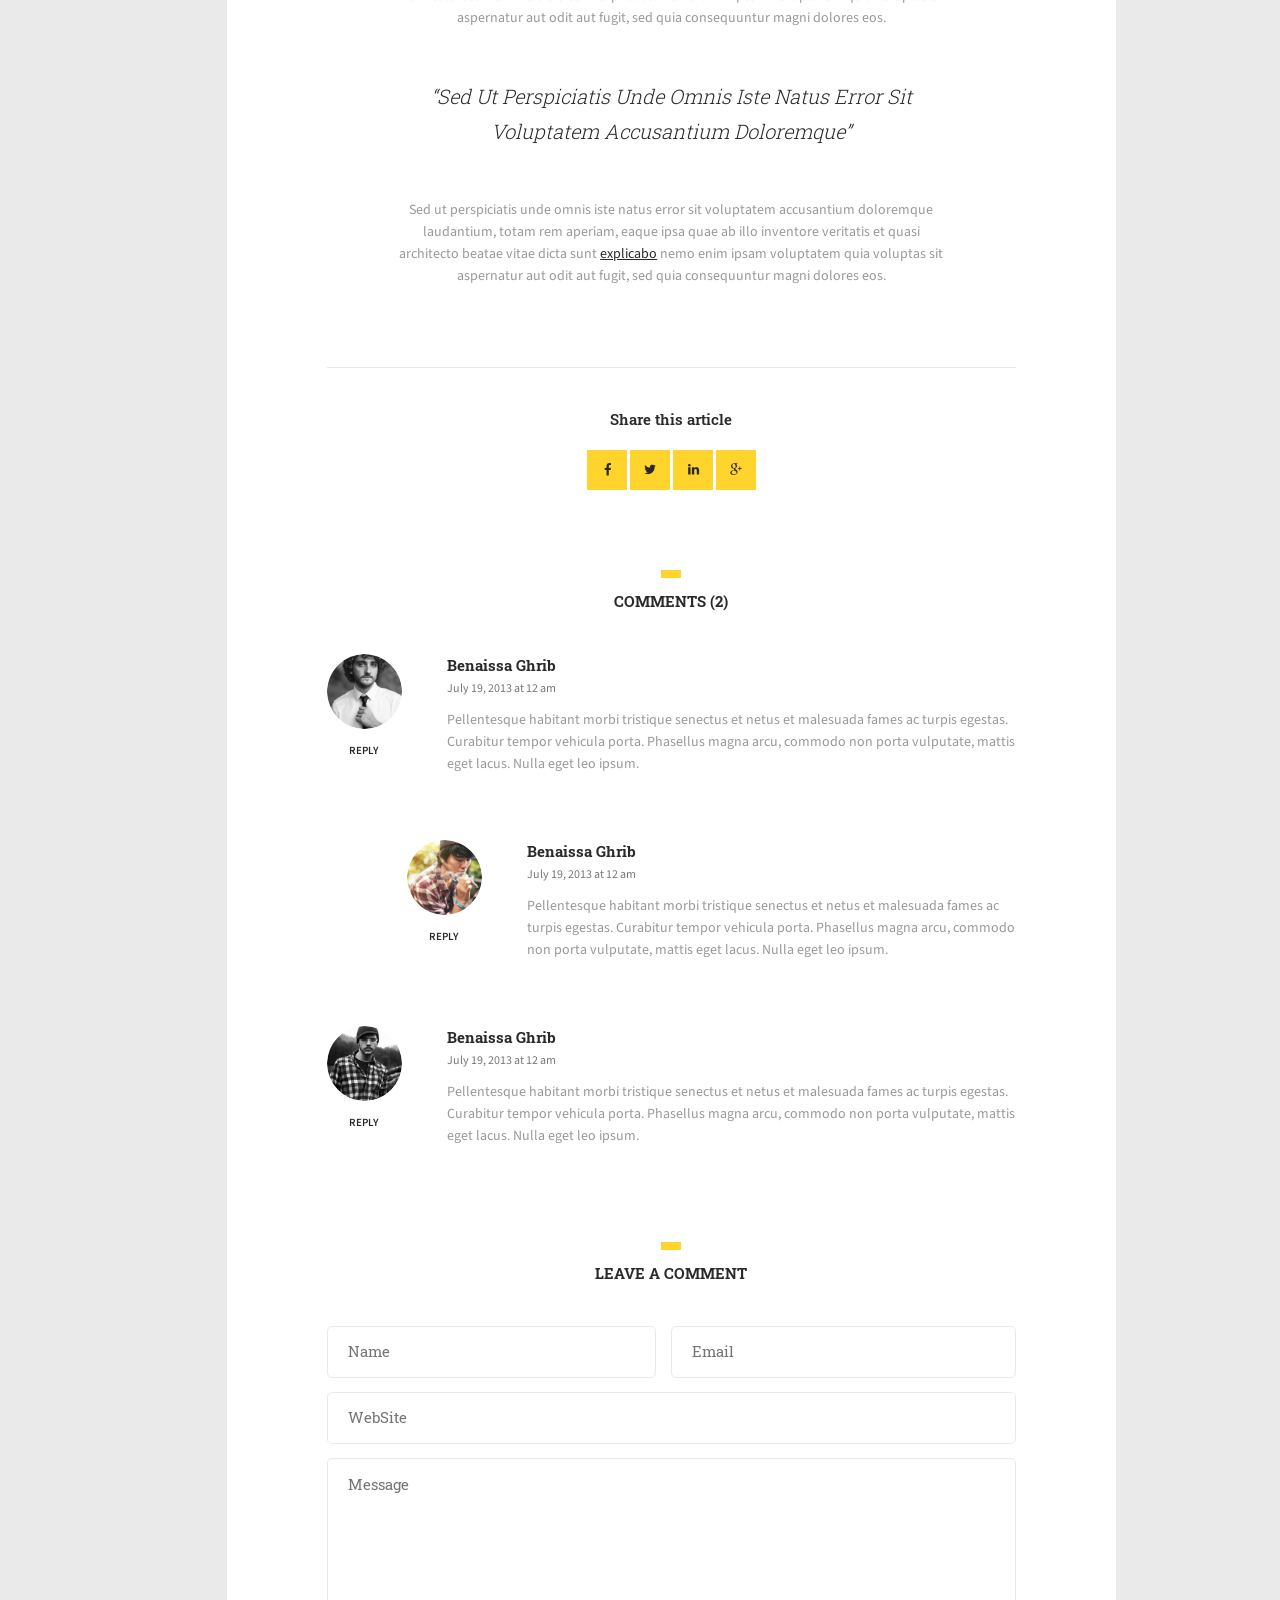
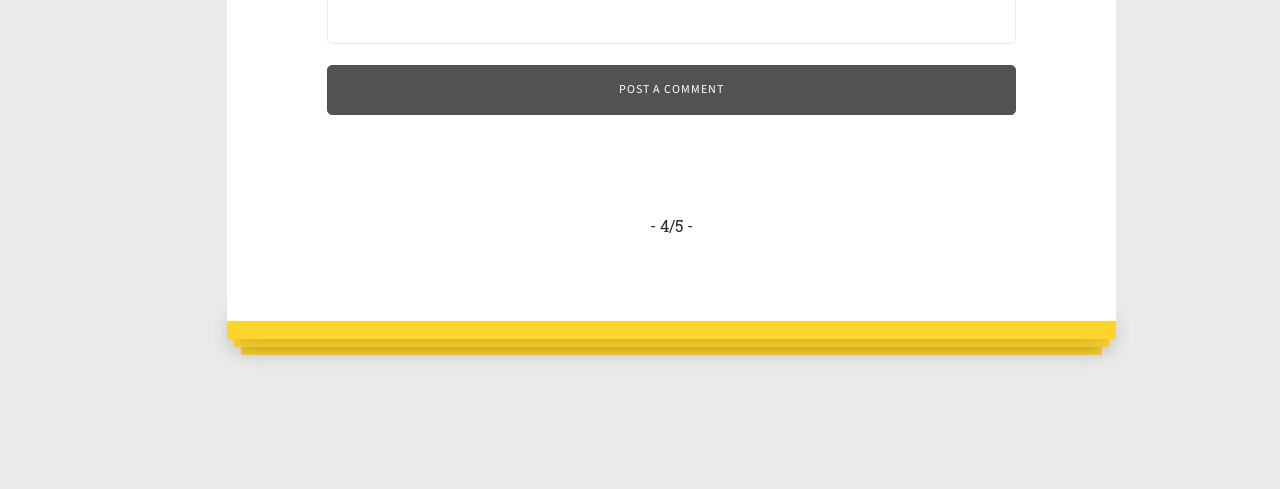
<file: blog_single.html>
<!DOCTYPE html>
<html lang="en">
    
<!-- Mirrored from thebook.mutationmedia.net/blog_single.html by HTTrack Website Copier/3.x [XR&CO'2014], Mon, 22 Apr 2019 09:47:33 GMT -->
<head>
	
		 <!-- Metas -->
        <meta charset="utf-8">
        <title>THE BOOK - PERSONAL VCARD HTML TEMPLATE</title>
        <meta name="description" content="">
      	<meta name="viewport" content="width=device-width, initial-scale=1">

		<!-- Css -->
        <link href="css/bootstrap.css" rel="stylesheet" type="text/css" media="all"/>
		<link href="css/base.css" rel="stylesheet" type="text/css" media="all"/>
		<link href="css/main.css" rel="stylesheet" type="text/css" media="all"/>
        <link href="css/owl-carousel/owl.carousel.css" rel="stylesheet"  media="all">
		<link href="css/owl-carousel/owl.theme.css" rel="stylesheet"  media="all">
		<link href="css/magnific-popup.css" type="text/css" rel="stylesheet" media="all" />
		<link href='https://fonts.googleapis.com/css?family=Source+Sans+Pro:400,400italic,300,600%7CRoboto+Slab:400,300,700' rel='stylesheet' type='text/css'>
		<link href="css/fontello.css" rel="stylesheet" type="text/css"  media="all">
		
    </head>
    <body>
	
<!-- Preloader -->
<div class="loader">
		<!-- Preloader inner -->
  <div class="loader-inner">
	<div class="spinner">
	  <div class="dot1"></div>
	  <div class="dot2"></div>
	</div>
  </div>
<!-- End preloader inner -->
</div>
<!-- End preloader-->


<!--Wrapper-->
<div id="wrapper" class="mt-150 mb-150">
	
	<!--Container-->
	<div class="container">
		
		
		
			<!--Row-->	
			<div class="row ">
		
		<!--Left content-->
		<div class="col-md-2 left-content pd-r0">
	
	<!--Header-->
	<header id="header">

				<!--Main header-->
				<div class="main-header">
				
				<!--Profile image-->
				<div class="img-profile">
					<img src="img/profile.jpg" alt=""/>
					
					<div class="name-profile t-center">
						<h5 class="uppercase">Carlose smith</h5>
					</div>
					
				</div>
				<!--End profile image-->					
				
				<!--Main navigation-->
				<nav id="main-nav" class="main-nav clearfix t-center uppercase not-tabbed">

				<ul>
					<li ><a href="index.html"><i class="icon-home"></i>Home<span>Back Home</span></a></li>
					<li ><a href="blog.html"><i class="icon-chat"></i>Blog<span>Back to blog</span></a></li>
					
				</ul>

				</nav>
			<!--End main navigation-->
				
				</div>
				<!--End main header-->
			
		</header>
		<!--End  header-->
		
		</div>
		<!--End left content-->
		
			<!--Right content-->
			<div class="col-md-9 right-content pd-r0 pd-l0">

						
					<!--Blog Tab-->
			<section id="blog" class="bg-white t-center">
				
				
				<!--Blog-->
				<div class="blog single">
				
					<!--Content-->
						<div class="content">

					<!--Block content-->	
					<div class="block-content mb-100">
						
							<!--Row-->	
							<div class="row">

							<div class="col-md-12">


						<div class="main-title">
                               <h1 class="mb-20">The Blog</h1>
                               <h5 class="uppercase">My Toughts</h5>
                           </div>


								</div>

							</div>
							<!--End row-->

					</div>
					<!--End block content-->

					<!--Block content-->	
					<div class="block-content mb-100 pb-30">
					
							<!--Row-->	
							<div class="row">
						<div class="col-md-12">
							
							<div class="col-md-8 col-md-offset-2">
								
								<!--Search form-->
								<div class="search-header">
									<form class="search-form" action="#">
							        <input type="text" title="Search for:" name="s" value="" placeholder="Search…">
							        <input type="submit" value="">
									<i class="icon-search-7"></i>
							      </form>
								</div>
								<!--End search form-->
							</div>
							</div>
						
						</div>
						<!--End row-->

					</div>
					<!--End block content-->

						<!--Block content-->	
						<div class="block-content mb-100 ">

								<!--Row-->	
								<div class="row">
							<div class="col-md-12">

								<!--Block post-->			
								<div class="block-post single">			
									

										<div class="post-title mb-10">
	                                    
	                                        <h4>Which design layout solution should you use ?</h4>
	                                </div>


									<ul class="post-meta mb-30">
	                                    <li>
	                                        <span class="entry-date">
											     April 13, 2015
										</span>
	                                    </li>
	
										<li>
										<span class="entry-cat">
										          <a  href="#">Web Design</a>
										</span>
										</li>
	                                    

	                                </ul>
		
										<div class="post-media mb-30">
											<img alt="" src="img/blog/4.jpg">
										</div>
									
										<div class="entry-content">
									<p>Sed ut perspiciatis unde omnis iste natus error sit voluptatem accusantium doloremque
										 laudantium, totam rem aperiam, eaque ipsa quae ab illo inventore veritatis et quasi 
										architecto beatae vitae dicta sunt explicabo. Nemo enim ipsam voluptatem quia voluptas sit 
										aspernatur aut odit aut fugit,
										 sed quia consequuntur magni dolores eos. </p>
										
										
										<p>Sed ut perspiciatis unde omnis iste natus error sit voluptatem accusantium doloremque
											 laudantium, totam rem aperiam, eaque ipsa quae ab illo inventore veritatis et quasi 
											architecto beatae vitae dicta sunt explicabo. Nemo enim ipsam voluptatem quia voluptas sit 
											aspernatur aut odit aut fugit,
											 sed quia consequuntur magni dolores eos. </p>
											
											
											
									<blockquote>“Sed ut perspiciatis unde omnis iste natus error sit voluptatem accusantium doloremque”</blockquote>
												
												
									<p>Sed ut perspiciatis unde omnis iste natus error sit voluptatem accusantium doloremque
										 laudantium, totam rem aperiam, eaque ipsa quae ab illo inventore veritatis et quasi 
										architecto beatae vitae dicta sunt <a href="#">explicabo</a> nemo enim ipsam voluptatem quia voluptas sit 
										aspernatur aut odit aut fugit,
										 sed quia consequuntur magni dolores eos. </p>
									
									
									</div>
																		
									<hr class="mt-80 mb-40">
									
									<div class="block-share">

									<h5 class="mt-20">Share this article</h5>
									<ul class="social mt-20">
									<li><a href="#"><i class="icon-facebook"></i></a></li>
									<li><a href="#"><i class="icon-twitter"></i></a></li>
									<li><a href="#"><i class="icon-linkedin"></i></a></li>
									<li><a href="#"><i class="icon-gplus"></i></a></li>
								</ul>
								</div>

								</div>
								<!--End block post-->

							</div>

							</div>
							<!--End row-->
							
							
							</div>
							<!--End block content-->
														
							<!--Block content-->
							<div class="block-content mb-100">
							
																
								<!--Row-->
									<div class="row">

								<div class="col-md-12  ">
									
									<!--Block comment-->
									<div class="block-comment ">

									<div class="sub-title mb-40">
		                                <h2 class="uppercase">Comments (2)</h2>
		                            </div>
		
									<ul class="comments clearfix t-left">
									<li>
									<div class="comment"> 

									<div class="author-img">
										<img alt="" src="img/comment/1.png">
											<div class="reply-btn">
											<a href="#replyForm" class="link">
											Reply</a></div>

									</div>  
									<div class="comment-content">
										<div class="comments-info">
											<div class="author"><a href="#">Benaissa Ghrib</a></div>
											<div class="date"><a href="#">July 19, 2013 at 12 am</a></div>
										</div>
										<p class="expert">Pellentesque habitant morbi tristique senectus 
										et netus et malesuada fames ac turpis egestas. Curabitur tempor
										 vehicula porta. Phasellus magna arcu, commodo non porta vulputate,
										 mattis eget lacus. Nulla eget leo ipsum.</p>
										</div>


									</div>
									</li>

									<li class="replys children">
											<div class="comment children">
											<div class="author-img">
												<img alt="" src="img/comment/2.png">

													<div class="reply-btn">
													<a href="#replyForm" class="link">
													Reply</a></div>

											</div> 
								<div class="comment-content">
								<div class="comments-info">
								<div class="author"><a href="#">Benaissa Ghrib</a></div>
								<div class="date"><a href="#">July 19, 2013 at 12 am</a></div>
								</div>
								<p class="expert">Pellentesque habitant morbi tristique senectus et netus et malesuada fames
								ac turpis egestas. Curabitur tempor vehicula porta.
								Phasellus magna arcu, commodo non porta vulputate, mattis eget lacus. Nulla eget leo ipsum.</p>
								</div>


								</div>
								</li>





									<li>
										<div class="comment"> 

								<div class="author-img">
									<img src="img/comment/3.png" alt="">

										<div class="reply-btn">
										<a href="#replyForm" class="link">
										Reply</a></div>

								</div>  
								<div class="comment-content">
									<div class="comments-info">
										<div class="author"><a href="#">Benaissa Ghrib</a></div>
										<div class="date"><a href="#">July 19, 2013 at 12 am</a></div>
									</div>
									<p class="expert">Pellentesque habitant morbi tristique senectus 
									et netus et malesuada fames ac turpis egestas. Curabitur tempor
									 vehicula porta. Phasellus magna arcu, commodo non porta vulputate,
									 mattis eget lacus. Nulla eget leo ipsum.</p>
										</div>


									</div>
									</li>

									</ul>
									
									</div>
									<!--End block comment-->

								 </div>
								 </div>
								<!--End row-->
								
								</div>
								<!--End block content-->

								
								<!--Block content-->
								<div class="block-content mb-100">
								
								
									<!--Row-->
										<div class="row">

									<div class="col-md-12  ">

										<!--Block reply-->
										<div class="block-reply">

										<div class="sub-title mb-40">
			                                <h2 class="uppercase">Leave a comment</h2>
			                            </div>
											
										<form action="#" class="reply-form">

										<!--Input columns-->
										<div class="input-columns clearfix">

										<div class="column1">
											<div class="column-inner">
										<input type="text" name="name" id="name" value="" placeholder="Name">
										</div>
										</div>

										<!--Column-->
										<div class="column2">
											<div class="column-inner">
										<input type="text" name="email" id="email" value="" placeholder="Email">
										</div>
										</div>
										<!--End column-->

										</div>
										<!--End input columns-->

										<input type="text" name="website" id="website" value="" placeholder="WebSite">
									<textarea rows="7" cols="45" id="message" placeholder="Message" name="message"></textarea>
									<input type="submit" class="but opc submit" value="Post a comment">
									</form>
										
				
										</div>
										<!--End block reply-->

									 </div>
									 </div>
									<!--End row-->


						</div>
						<!--End block content-->
												
								<!--Block content-->	
						<div class="block-content">

								<!--Row-->	
								<div class="row">
							<div class="col-md-12">
								<span class="page-number emph-1">- 4/5 -</span>
							</div>

						</div>
						<!--End row-->	
						</div>
						<!--End block content-->
					

						</div>
						<!--End content-->

					</div>
					 <!--End blog-->
		
		
			</section>
			<!--End blog tab-->

		</div>
		<!--End right content-->
		
		
		<!--Footer-->
		<footer class="footer ">
						
			<div class="col-md-1 pd-l0">
			
			<!--Social-->					
			<ul class="social">
				<li><a href="#"><i class="icon-facebook"></i></a></li>
				<li><a href="#"><i class="icon-twitter"></i></a></li>
				<li><a href="#"><i class="icon-gplus"></i></a></li>
				<li><a href="#"><i class="icon-linkedin"></i></a></li>
			</ul>
			<!--End social-->	
						
			<!--Copyright-->		
			<div class="copyright">
			<p>© 2016 Mutationthemes.</p>
			</div>
			<!--End copyright-->		
			
		</div>
			
		</footer>
		<!--End footer-->
				
			</div>
			<!--End row-->
			
		</div>
		<!--End container-->

</div>
<!--End wrapper-->
	
<!--Javascript-->	
<script src="js/jquery-1.11.3.min.js" type="text/javascript"></script>
<script src="js/owl.carousel.js" type="text/javascript"></script>
<script src="js/jquery.magnific-popup.js" type="text/javascript"></script>
<script src="js/jquery.easytabs.min.js" type="text/javascript"></script>
<script src="js/placeholders.min.js" type="text/javascript"></script>
<script src="js/script.js" type="text/javascript"></script>




<!-- Google analytics -->


<!-- End google analytics -->


    </body>

<!-- Mirrored from thebook.mutationmedia.net/blog_single.html by HTTrack Website Copier/3.x [XR&CO'2014], Mon, 22 Apr 2019 09:48:11 GMT -->
</html>
</file>
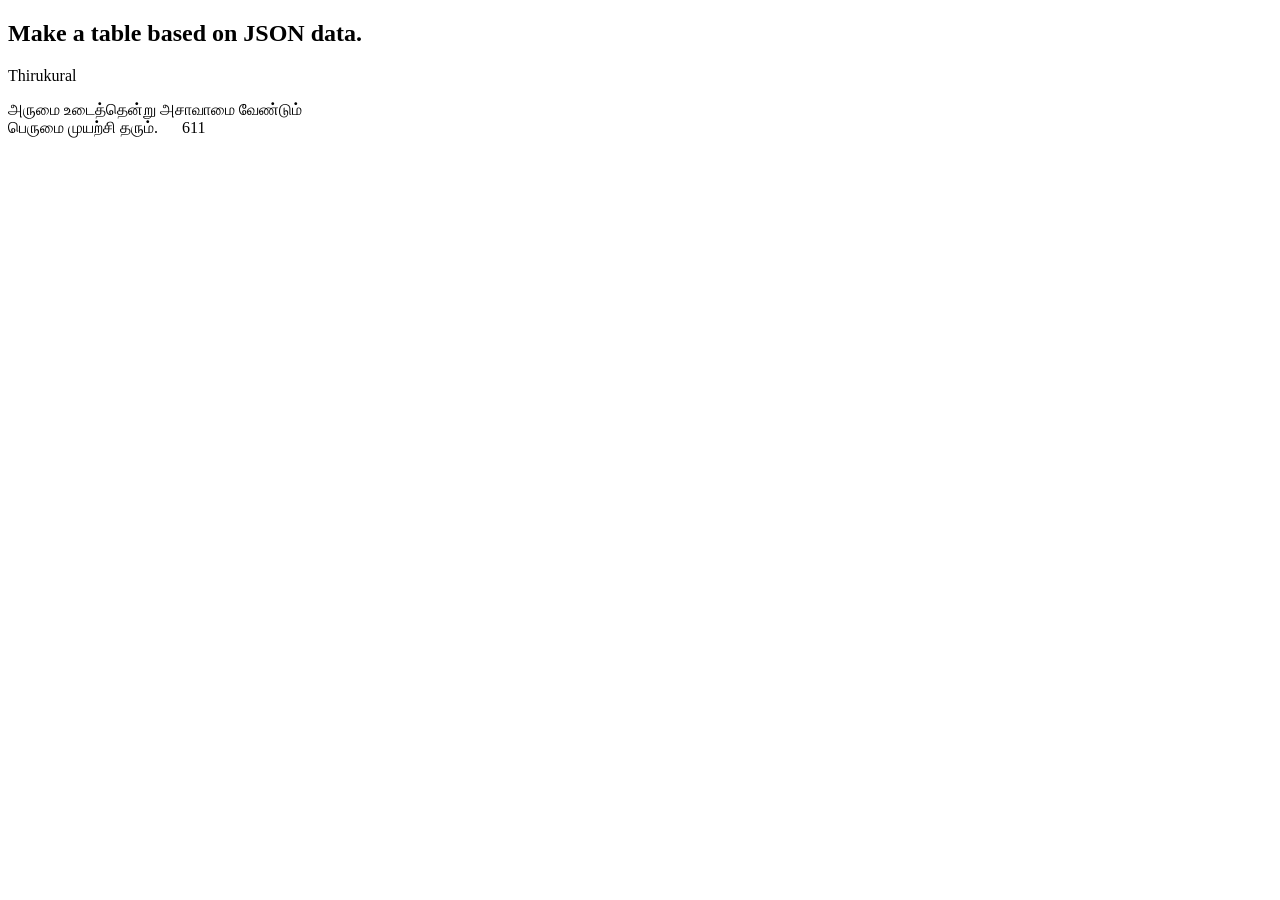
<file: kural_try.html>
<!DOCTYPE html>
<html>
<body>
<!--Javascript-->	
<script src="js/jquery-1.11.3.min.js" type="text/javascript"></script>
<script src="js/owl.carousel.js" type="text/javascript"></script>
<script src="js/jquery.magnific-popup.js" type="text/javascript"></script>
<script src="js/jquery.easytabs.min.js" type="text/javascript"></script>
<script src="js/instafeed.min.js" type="text/javascript"></script>
<script src="js/placeholders.min.js" type="text/javascript"></script>
<script src="js/script.js" type="text/javascript"></script>
<h2>Make a table based on JSON data.</h2>

<p id="K_NO">Thirukural</p>
<div id="K_L1">line1</div>
<div id="K_L2">line2</div>

<script>
function readTextFile(file, callback) {
    var rawFile = new XMLHttpRequest();
    rawFile.overrideMimeType("application/json");
    rawFile.open("GET", file, true);
    rawFile.onreadystatechange = function() {
        if (rawFile.readyState === 4 && rawFile.status == "200") {
            callback(rawFile.responseText);
        }
    }
    rawFile.send(null);
}

//usage:
readTextFile("json/kural.json", function(text){
    var data = JSON.parse(text);
	var num = Math.floor(Math.random() * 1330);
    console.log(num);
	document.getElementById("K_L1").innerHTML = data.kural[num].Line1;
	document.getElementById("K_L2").innerHTML = data.kural[num].Line2 + "&nbsp" + "&nbsp" + "&nbsp" + "&nbsp" + "&nbsp" +"&nbsp" + data.kural[num].Number;
});
	
</script>

</body>
</html>
</file>
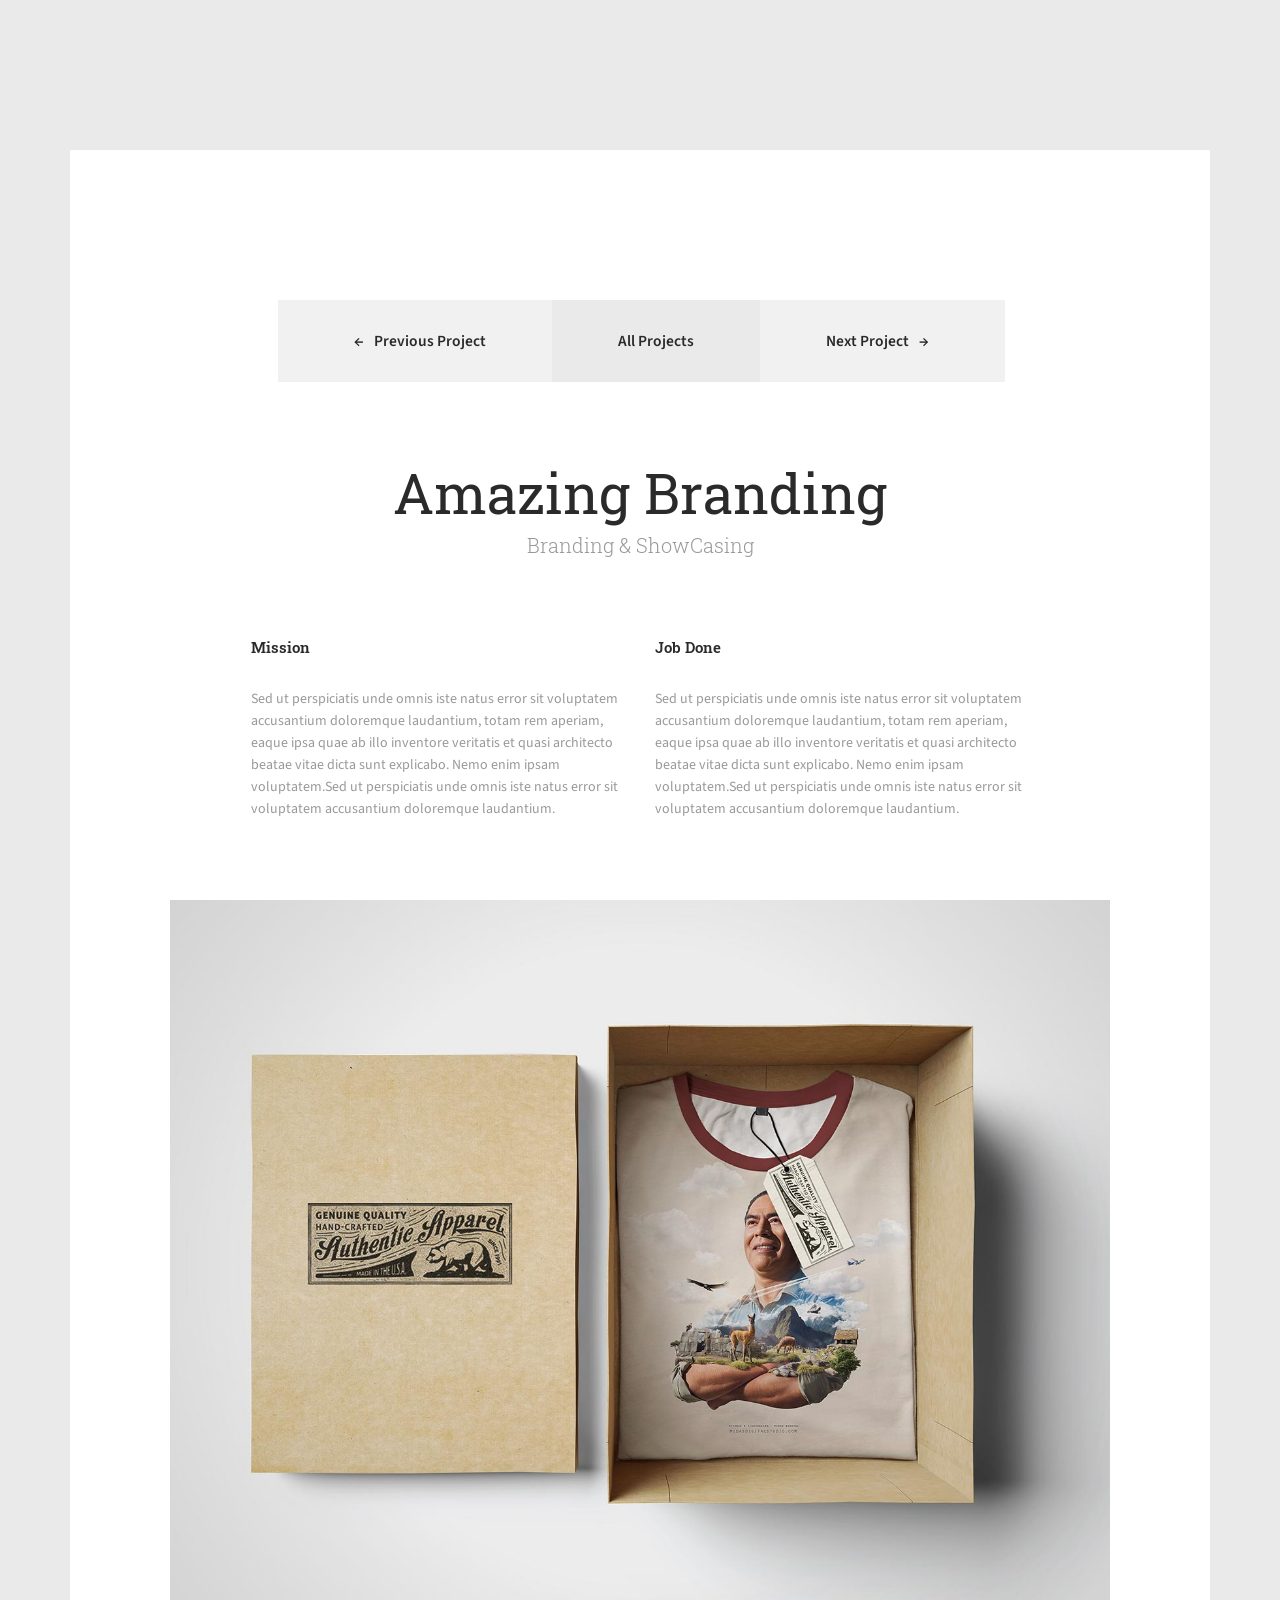
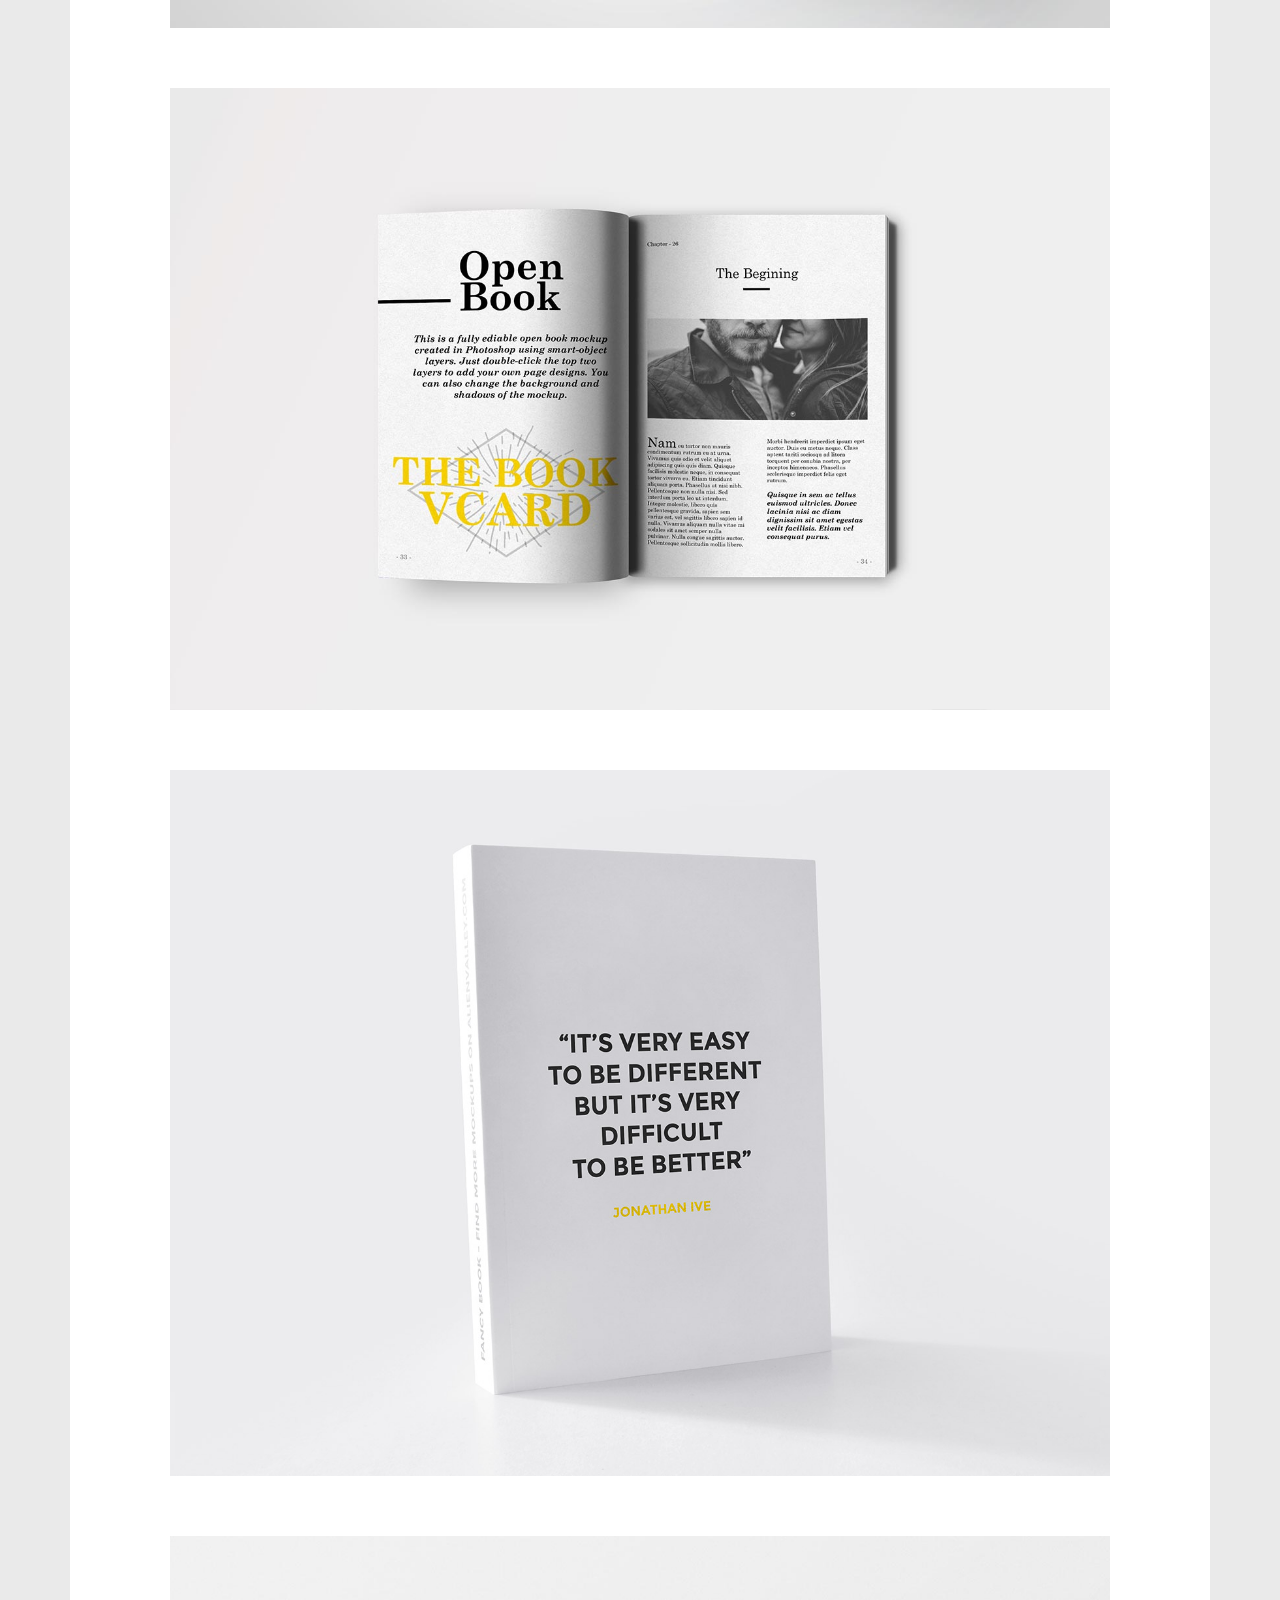
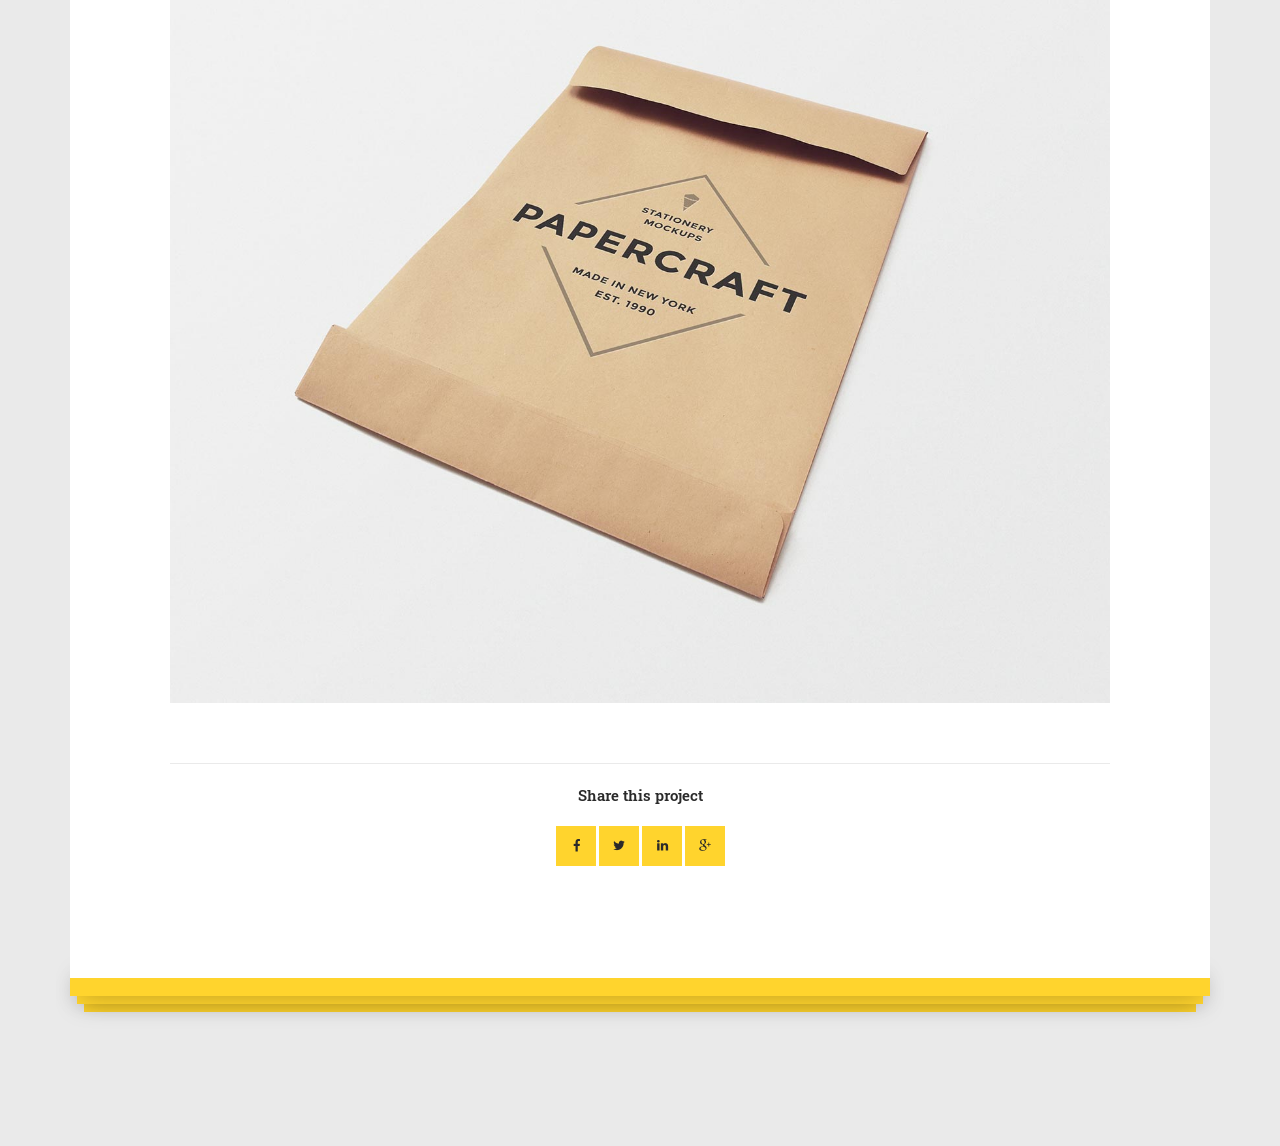
<file: project_single.html>
<!DOCTYPE html>
<html lang="en">
    
<!-- Mirrored from thebook.mutationmedia.net/project_single.html by HTTrack Website Copier/3.x [XR&CO'2014], Mon, 22 Apr 2019 09:46:56 GMT -->
<head>
		
	 <!-- Metas -->
        <meta charset="utf-8">
        <title>THE BOOK - PERSONAL VCARD HTML TEMPLATE</title>
        <meta name="description" content="">
      	<meta name="viewport" content="width=device-width, initial-scale=1">

		<!-- Css -->
        <link href="css/bootstrap.css" rel="stylesheet" type="text/css" media="all"/>
		<link href="css/base.css" rel="stylesheet" type="text/css" media="all"/>
		<link href="css/main.css" rel="stylesheet" type="text/css" media="all"/>
        <link href="css/owl-carousel/owl.carousel.css" rel="stylesheet"  media="all">
		<link href="css/owl-carousel/owl.theme.css" rel="stylesheet"  media="all">
		<link href="css/magnific-popup.css" type="text/css" rel="stylesheet" media="all" />
		<link href='https://fonts.googleapis.com/css?family=Source+Sans+Pro:400,400italic,300,600%7CRoboto+Slab:400,300,700' rel='stylesheet' type='text/css'>
		<link href="css/fontello.css" rel="stylesheet" type="text/css"  media="all">
		
    </head>
    <body>
	
<!-- Preloader -->
<div class="loader">
		<!-- Preloader inner -->
  <div class="loader-inner">
	<div class="spinner">
	  <div class="dot1"></div>
	  <div class="dot2"></div>
	</div>
  </div>
<!-- End preloader inner -->
</div>
<!-- End preloader-->


<!--Wrapper-->
<div id="wrapper" class="mt-150 mb-150">

	
	<!--Container-->
	<div class="container">

	<!--Portfolio single-->
	<section id="portfolio" class="bg-white portfolio single pt-50">
			
		<!--Portfolio -->
		<div class="portfolio">

			<!--Content-->	
			<div class="content">
				
					
				<!--Row-->
				<div class="row">

				<div class="col-md-12">


					<div class="block-nav-work">

					<ul>
					<li><a href="#"><span><span class="left-arr">&larr;</span>Previous Project</span></a></li>
					<li><a href="index.html#portfolio"><span>All Projects</span></a></li>
					<li><a href="#"><span>Next Project<span class="right-arr">&rarr;</span></span></a></li>
					</ul>

				  </div>

				</div>

				</div>
				<!--End row-->													
				
				<!--Row-->	
				<div class="row">
						
						<div class="col-md-12">

				<!--Main title-->

					<div class="main-title mt-100 t-center">
						<h1 class="mb-30">Amazing Branding</h1>
						<h3>Branding &amp; ShowCasing</h3>
					</div>	

				<!--End main title-->
				
				
				</div>	
				</div>
				<!--End row-->

				<!--Block content-->	
				<div class="block-content ">

					<!--Row-->
					<div class="row">
					
					<div class="block-single  mt-80 mb-80 clearfix">												
							
								<div class="col-sm-5 col-md-offset-1 col-sm-offset-1">
									<h5 class="mb-30">Mission</h5>
								<p>Sed ut perspiciatis unde omnis iste natus error sit voluptatem accusantium doloremque laudantium, totam rem aperiam, eaque ipsa quae ab illo inventore veritatis et quasi architecto beatae vitae dicta sunt explicabo. Nemo enim ipsam voluptatem.Sed ut perspiciatis unde omnis iste natus error sit voluptatem accusantium doloremque laudantium. </p>
								</div>
								
								
								
								<div class="col-sm-5">
									<h5  class="mb-30">Job Done</h5>
								<p>Sed ut perspiciatis unde omnis iste natus error sit voluptatem accusantium doloremque laudantium, totam rem aperiam, eaque ipsa quae ab illo inventore veritatis et quasi architecto beatae vitae dicta sunt explicabo. Nemo enim ipsam voluptatem.Sed ut perspiciatis unde omnis iste natus error sit voluptatem accusantium doloremque laudantium.  </p>
								</div>
								
									
					</div>
					
					</div>
					<!--End row-->
					
					<!--Row-->
					<div class="row">
						
					<div class="block-single mb-60 clearfix">
						
						<div class="col-md-12">
						<img src="img/portfolio/large-1.jpg" alt="">
						</div>
					</div>
					
					</div>
					<!--End row-->
										
					<!--Row-->
					<div class="row">
						
						<div class="block-single mb-60 clearfix">
							<div class="col-md-12">
							<img src="img/portfolio/large-2.jpg" alt="">
							</div>
						</div>
						
					</div>
					<!--End row-->
					
						<!--Row-->
						<div class="row">
						
						<div class="block-single mb-60 clearfix">
							<div class="col-md-12">
							<img src="img/portfolio/large-3.jpg" alt="">
							</div>
						</div>
						
						</div>
						<!--End row-->
												
						<!--Row-->
						<div class="row">
							
							
						<div class="block-single mb-40 clearfix">
							<div class="col-md-12">
							<img src="img/portfolio/large-4.jpg" alt="">
							</div>
						</div>
						
						</div>
						<!--End row-->
												
						<!--Row-->
						<div class="row">

						<div class="block-share mb-30 t-center clearfix">
							
						
							<div class="col-md-12">
							<hr>
							<h5 class="mt-20">Share this project</h5>
							<ul class="social mt-20">
							<li><a href="#"><i class="icon-facebook"></i></a></li>
							<li><a href="#"><i class="icon-twitter"></i></a></li>
							<li><a href="#"><i class="icon-linkedin"></i></a></li>
							<li><a href="#"><i class="icon-gplus"></i></a></li>
						</ul>
						
						
						</div>
						</div>
						
						
					</div>
					<!--End row-->
			
			

				</div>
				<!--End block content-->
				
				
				
				</div>
				<!--End content-->
				

					</div>
					<!--End portfolio-->
					
					

				</section>
					<!--End portfolio single-->
		
		</div>
		<!--End  container-->

</div>
<!--End wrapper-->

<!--Javascript-->	
<script src="js/jquery-1.11.3.min.js" type="text/javascript"></script>
<script src="js/owl.carousel.js" type="text/javascript"></script>						
<script src="js/jquery.magnific-popup.js" type="text/javascript"></script>
<script src="js/jquery.easytabs.min.js" type="text/javascript"></script>
<script src="js/placeholders.min.js" type="text/javascript"></script>
<script src="js/script.js" type="text/javascript"></script>

<!-- Google analytics -->


<!-- End google analytics -->


    </body>

<!-- Mirrored from thebook.mutationmedia.net/project_single.html by HTTrack Website Copier/3.x [XR&CO'2014], Mon, 22 Apr 2019 09:47:33 GMT -->
</html>
</file>
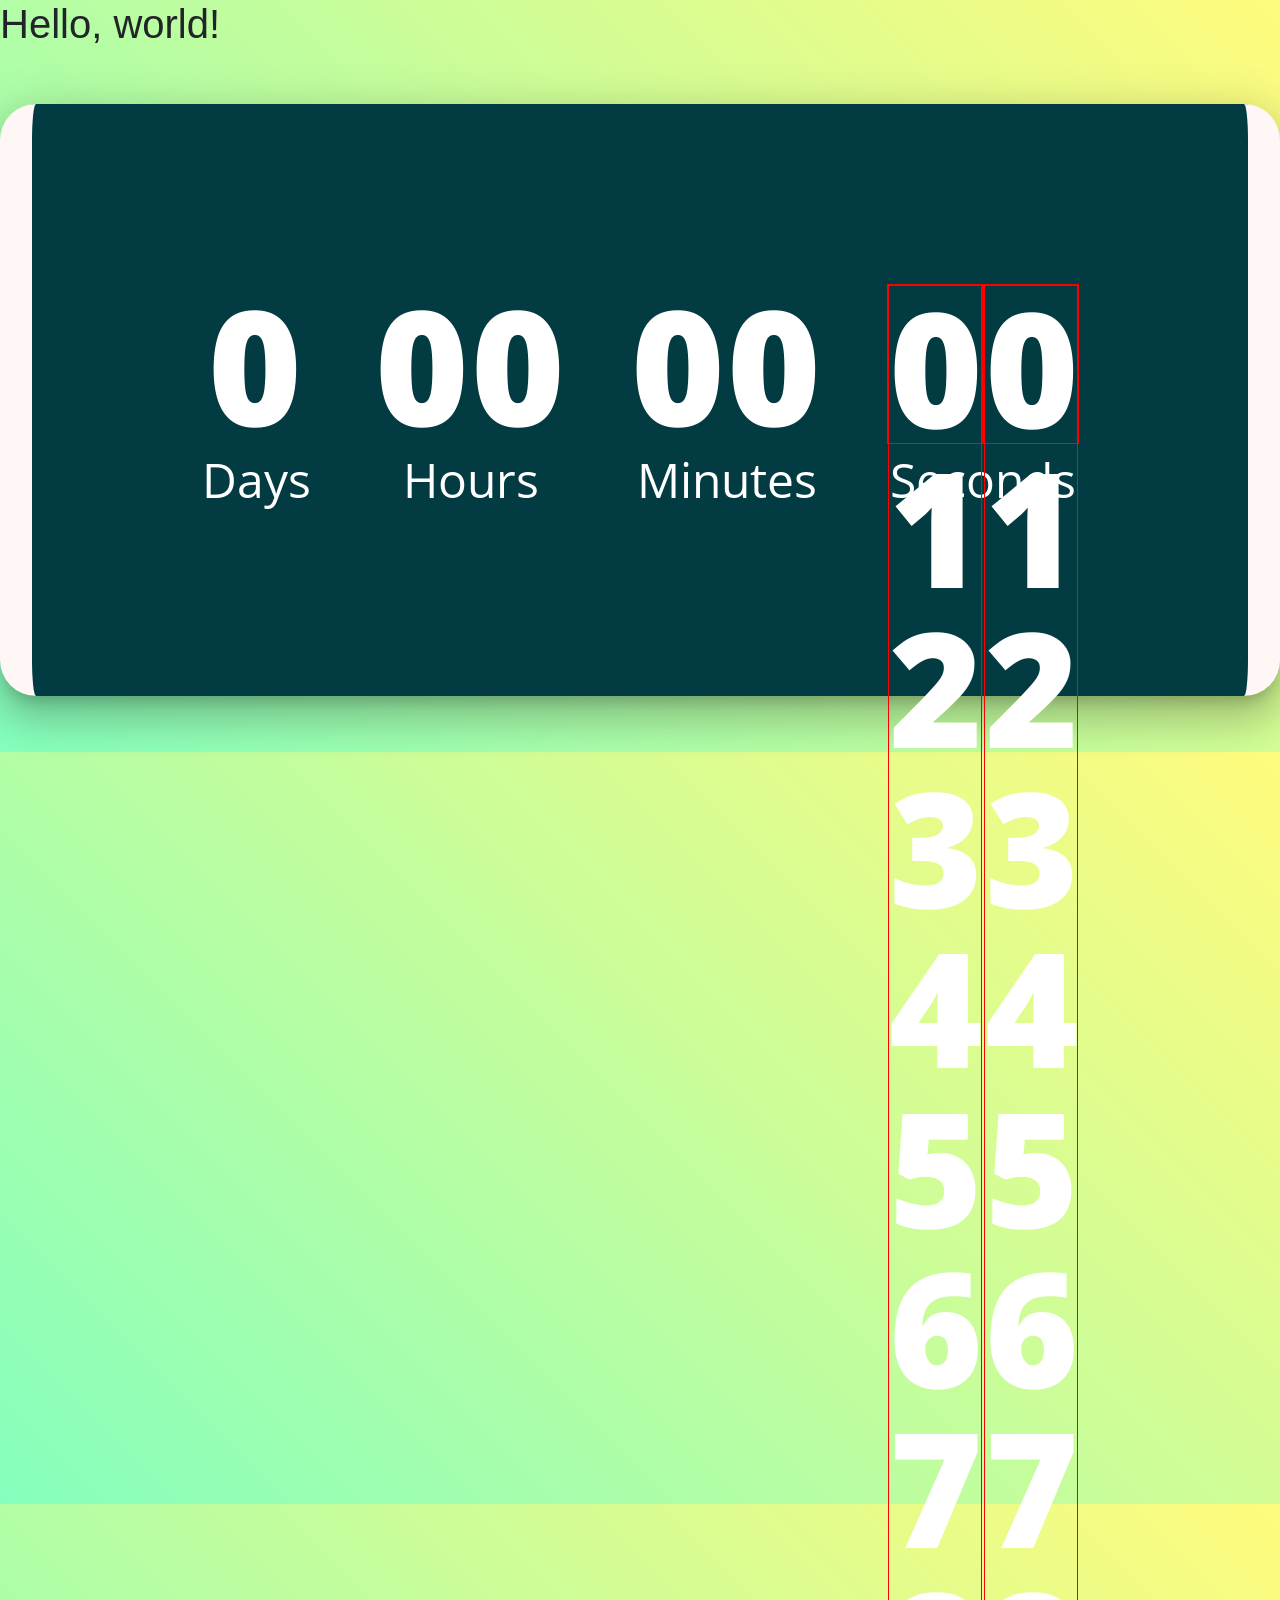
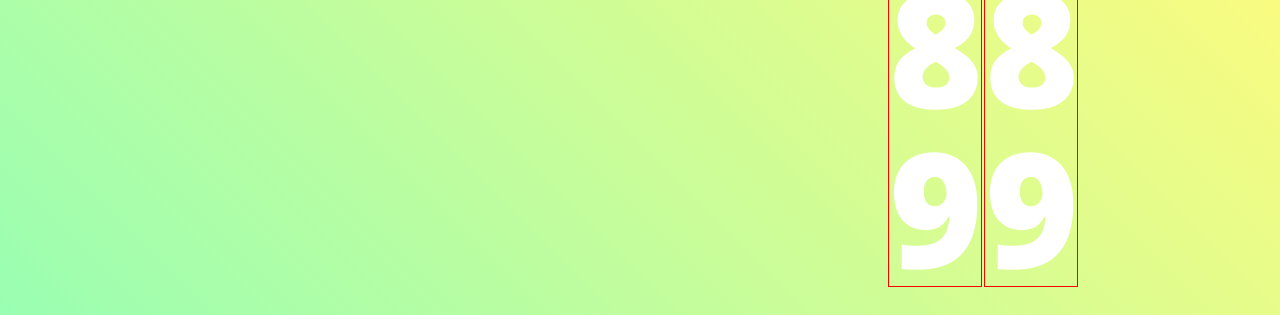
<file: timers.html>
<!doctype html>
<html lang="en">
  <head>
    <!-- Required meta tags -->
    <meta charset="utf-8">
    <meta name="viewport" content="width=device-width, initial-scale=1, shrink-to-fit=no">

    <!-- Bootstrap CSS -->
    <link rel="stylesheet" href="https://maxcdn.bootstrapcdn.com/bootstrap/4.0.0/css/bootstrap.min.css" integrity="sha384-Gn5384xqQ1aoWXA+058RXPxPg6fy4IWvTNh0E263XmFcJlSAwiGgFAW/dAiS6JXm" crossorigin="anonymous">
    
    <title>Rev!</title>
    
    <style>
      @import url('https://fonts.googleapis.com/css2?family=Open+Sans:ital,wght@0,300;0,400;0,500;0,600;0,700;0,800;1,300;1,400;1,500;1,600;1,700;1,800&display=swap');

        body {
          background-image: linear-gradient(45deg, #85FFBD 0%, #FFFB7D 100%);
        }

        .enable-debug #timer-second .banner-countdown__digit {
          border: 1px solid red;
          overflow: unset;
        }

        .enable-debug #timer-second .banner-countdown__digit > span {
          border: 1px solid red;
          overflow: unset;
        }

        .banner-countdown {
          font-family: 'Open Sans', sans-serif;
          display: grid;
          grid-template-columns: 1fr;
          align-items: center;
          align-content: center;
          max-width: 1440px;
          margin: 56px auto;
        }

        @media only screen and (max-width: 768px) {
          .banner-countdown {
            grid-template-columns: 1fr;
            justify-content: center;
            text-align: center;
          }

          .banner-countdown .banner-countdown__timer {
            justify-content: center;
            padding: 20px;
            min-width: 320px;
          }
        }

        .banner-countdown__timer {
          background: #033b42;
          padding: 180px 70px;
          display: flex;
          color: white;
          justify-content: center;
          column-gap: 64px;
        box-shadow: 0 24px 38px 3px rgba(0,0,0,0.14), 0 9px 46px 8px rgba(0,0,0,0.12), 0 11px 15px -7px rgba(0,0,0,0.20);
            border-radius: 36px;border-left: 32px solid #fff6f6;
            border-right: 32px solid #fff6f6;
        }

        .banner-countdown__item {
          display: grid;
          grid-template-columns: 1fr;
          justify-items: center;
        }

        .banner-countdown__digits {
          font-size: 10rem;
          font-weight: 800;
          line-height: 1;
          height: 10rem;
        }

        .banner-countdown__digit {
          width: 6rem;
          display: inline-block;
          overflow: hidden;
          height: 10rem;
        }

        .banner-countdown__digit-num {
          display: flex;
          flex-direction: column;
          transform: translateX(0);
          transition: transform 0.4s cubic-bezier(.15,-0.12,.32,.91);
        }

        .banner-countdown__digit-num span {
          line-height: 1;
        }

        .banner-countdown__label {
          font-size: 3rem;
        }

        .banner-countdown__text {
          padding: 20px;
        }

        .banner-countdown__text a {
          text-decoration: none;
          color: black;
        }

        .banner-countdown__text a:hover {
          text-decoration: underline;
        }

        .banner-countdown__digit-hundred {
          display: none;
        }

        #timer-day .banner-countdown__digit-hundred {
          display: none;
        }

        #timer-day .banner-countdown__digit-first {
          display: none;
        }
    </style>
    
  </head>
  <body>
    <h1>Hello, world!</h1>
    <div class="banner-countdown enable-debug">
  <div class="banner-countdown__timer">
      <div id="timer-day" class="banner-countdown__item">
        <div class="banner-countdown__digits">
          <div class="banner-countdown__digit banner-countdown__digit-hundred">0</div><div class="banner-countdown__digit banner-countdown__digit-first">0</div><div class="banner-countdown__digit banner-countdown__digit-second">0</div>
        </div>
        <div class="banner-countdown__label">Days</div>
      </div>
      <div id="timer-hour" class="banner-countdown__item">
        <div class="banner-countdown__digits">
          <div class="banner-countdown__digit banner-countdown__digit-first">0</div><div class="banner-countdown__digit banner-countdown__digit-second">0</div>
        </div>
        <div class="banner-countdown__label">Hours</div>
      </div>
      <div id="timer-minute" class="banner-countdown__item">
        <div class="banner-countdown__digits">
          <div class="banner-countdown__digit banner-countdown__digit-first">0</div><div class="banner-countdown__digit banner-countdown__digit-second">0</div>
        </div>
        <div class="banner-countdown__label">Minutes</div>
      </div>
      <div id="timer-second" class="banner-countdown__item">
        <div class="banner-countdown__digits">
          <div class="banner-countdown__digit banner-countdown__digit-first">0</div><div class="banner-countdown__digit banner-countdown__digit-second">0</div>
        </div>
        <div class="banner-countdown__label">Seconds</div>
      </div>
    </div>
 </div>

    <!-- Optional JavaScript -->
    <script>
      const dateEndString = ("November 25, 2021 15:59:59 GMT+0")

      const digitElement = document.querySelectorAll(".banner-countdown__digit");

      // Adding of span element to the each digit
      digitElement.forEach((el) => {
        const digitWrapper = document.createElement("span");
        digitWrapper.classList.add("banner-countdown__digit-num");
        for (let x = 0; x <= 9; x++) {
          const digitItem = document.createElement("span");
          digitItem.innerText = x + "";
          digitWrapper.appendChild(digitItem);
        }
        el.innerHTML = "";
        el.appendChild(digitWrapper);
      });

      // main function to run the countdown
      // endTime - Date with time
      function makeCountdown(endTime, hideDaysIfEmpty = false) {
        let endTimeParse = Date.parse(endTime) / 1000;
        let now = new Date();
        let nowParse = Date.parse(now) / 1000;
        let timeLeft = endTimeParse - nowParse;
        let days = Math.floor(timeLeft / 86400);
        let hours = Math.floor((timeLeft - days * 86400) / 3600);
        let minutes = Math.floor((timeLeft - days * 86400 - hours * 3600) / 60);
        let seconds = Math.floor(
          timeLeft - days * 86400 - hours * 3600 - minutes * 60
        );
        if (timeLeft < 0) {
          days = 0;
          hours = 0;
          seconds = 0;
          minutes = 0;
        }
        if (hours < "10") {
          hours = "0" + hours;
        }
        if (minutes < "10") {
          minutes = "0" + minutes;
        }
        if (seconds < "10") {
          seconds = "0" + seconds;
        }
        if(days <= 0 && hideDaysIfEmpty) {
          const dayElement = document.querySelector(`.banner-countdown #timer-day`);
          if (dayElement) {
            dayElement.style.display = "none";
          }
        }else {
          updateCountdown(days, "timer-day");
        }
        updateCountdown(hours, "timer-hour");
        updateCountdown(minutes, "timer-minute");
        updateCountdown(seconds, "timer-second");
      }

      // updating the display
      function updateCountdown(value, elementId) {
        const element = document.querySelector(`.banner-countdown #${elementId}`);
        const firstDigitElement = element.querySelector(
          `.banner-countdown__digit-first > span`
        );
        const secondDigitElement = element.querySelector(
          `.banner-countdown__digit-second > span`
        );

        if (elementId === "timer-day") {
          const elementSecond = element.querySelector(
            `.banner-countdown__digit-first`
          );
          const elementHundred = element.querySelector(
            `.banner-countdown__digit-hundred`
          );
          if (value < 10) {
            value = "0" + value;
          }
          if (value >= 10) {
            if (elementSecond) {
              elementSecond.style.display = "inline-block";
            }
          }
          if (value >= 100) {
            if (elementHundred) {
              elementHundred.style.display = "inline-block";
            }
          }
        }

        const digitHeight = secondDigitElement.offsetHeight / 10;
        let [firstDigit, secondDigit, hundredDigit] = [0, 0];
        if (elementId === "timer-day") {
          if (parseInt(value) >= 100) {
            [hundredDigit, firstDigit, secondDigit] = value
              .toString()
              .split("")
              .map(Number);
            const hundredDigitElement = element.querySelector(
              `.banner-countdown__digit-hundred > span`
            );
            hundredDigitElement.style.transform =
              "translateY(-" + hundredDigit * digitHeight + "px)";
          } else {
            [firstDigit, secondDigit] = value.toString().split("").map(Number);
          }
        } else {
          [firstDigit, secondDigit] = value.toString().split("").map(Number);
        }

        firstDigitElement.style.transform =
          "translateY(-" + firstDigit * digitHeight + "px)";
        secondDigitElement.style.transform =
          "translateY(-" + secondDigit * digitHeight + "px)";
      }

      let countdownInterval = setInterval(function () {
        // Pass the date here
        makeCountdown(new Date(dateEndString), false);
      }, 100);
    </script>
    <!-- jQuery first, then Popper.js, then Bootstrap JS -->
    <script src="https://code.jquery.com/jquery-3.2.1.slim.min.js" integrity="sha384-KJ3o2DKtIkvYIK3UENzmM7KCkRr/rE9/Qpg6aAZGJwFDMVNA/GpGFF93hXpG5KkN" crossorigin="anonymous"></script>
    <script src="https://cdnjs.cloudflare.com/ajax/libs/popper.js/1.12.9/umd/popper.min.js" integrity="sha384-ApNbgh9B+Y1QKtv3Rn7W3mgPxhU9K/ScQsAP7hUibX39j7fakFPskvXusvfa0b4Q" crossorigin="anonymous"></script>
    <script src="https://maxcdn.bootstrapcdn.com/bootstrap/4.0.0/js/bootstrap.min.js" integrity="sha384-JZR6Spejh4U02d8jOt6vLEHfe/JQGiRRSQQxSfFWpi1MquVdAyjUar5+76PVCmYl" crossorigin="anonymous"></script>
  </body>
</html>
</file>
<file: assets/css/themes/classic.css>
/*
  Theme: Classic
  Recreates the color tones of the original 2019 site: charcoal header/nav,
  warm yellow accent, light-grey section backgrounds, white cards.
  Only CSS custom properties live here — no layout rules. Swap this file
  (see data/site.json -> theme.available) to re-skin the whole site.
*/
:root,
:root[data-theme="classic"] {
  --color-bg: #eaeaea;
  --color-surface: #ffffff;
  --color-surface-alt: #f2f3f4;
  --color-header: #2a2a2a;
  --color-header-alt: #3f3f3f;
  --color-text: #2a2a2a;
  --color-text-muted: #777777;
  --color-text-soft: #999999;
  --color-text-on-dark: #e8e8e8;
  --color-accent: #ffd42d;
  --color-accent-contrast: #2a2a2a;
  --color-border: #dedede;
  --font-heading: 'Roboto Slab', 'Georgia', serif;
  --font-body: 'Source Sans Pro', -apple-system, BlinkMacSystemFont, sans-serif;
  --shadow-card: 0 2px 14px rgba(0, 0, 0, 0.08);
  --radius: 6px;
}
</file>
<file: assets/css/base.css>
/*
  base.css — layout, typography and component styling.
  Contains NO hard-coded colours: everything reads var(--color-*) so any
  theme file in assets/css/themes/ can restyle the whole site.
*/

* { box-sizing: border-box; }

html { scroll-behavior: smooth; }

body {
  margin: 0;
  font-family: var(--font-body);
  color: var(--color-text);
  background: var(--color-bg);
  line-height: 1.65;
  transition: background 0.25s ease, color 0.25s ease;
}

img { max-width: 100%; display: block; }

a { color: var(--color-accent); text-decoration: none; }
a:hover { text-decoration: underline; }

.container { max-width: 1140px; margin: 0 auto; padding: 0 24px; }

h1, h2, h3, h4, h5, h6 {
  font-family: var(--font-heading);
  color: var(--color-text);
  margin: 0 0 0.5em;
}

.section { padding: 72px 0; }
.section--alt { background: var(--color-surface-alt); }
.section-heading {
  text-align: center;
  margin-bottom: 48px;
}
.section-heading h2 {
  font-size: 2rem;
  text-transform: uppercase;
  letter-spacing: 2px;
}
.section-heading .kicker {
  display: inline-block;
  color: var(--color-accent-contrast);
  background: var(--color-accent);
  padding: 4px 14px;
  border-radius: 999px;
  font-size: 0.75rem;
  font-weight: 700;
  letter-spacing: 1.5px;
  text-transform: uppercase;
  margin-bottom: 12px;
}
.section-heading p { color: var(--color-text-muted); max-width: 640px; margin: 12px auto 0; }

/* ---------- Site header / nav ---------- */
.site-header {
  background: var(--color-header);
  color: var(--color-text-on-dark);
  position: sticky;
  top: 0;
  z-index: 100;
  box-shadow: 0 2px 10px rgba(0, 0, 0, 0.15);
}
.site-header .container { display: flex; align-items: center; justify-content: space-between; padding-top: 12px; padding-bottom: 12px; flex-wrap: wrap; gap: 12px; }
.brand { display: flex; align-items: center; gap: 12px; }
.brand img { width: 44px; height: 44px; border-radius: 50%; object-fit: cover; border: 2px solid var(--color-accent); }
.brand-text .name { font-weight: 700; font-size: 1rem; color: var(--color-text-on-dark); }
.brand-text .role { font-size: 0.75rem; color: var(--color-text-soft); }

.main-nav ul { list-style: none; display: flex; gap: 4px; margin: 0; padding: 0; flex-wrap: wrap; }
.main-nav a {
  display: inline-block;
  padding: 8px 14px;
  color: var(--color-text-on-dark);
  font-size: 0.85rem;
  text-transform: uppercase;
  letter-spacing: 1px;
  border-radius: var(--radius);
}
.main-nav a:hover, .main-nav a.active { background: var(--color-accent); color: var(--color-accent-contrast); text-decoration: none; }

.header-actions { display: flex; align-items: center; gap: 8px; }
.theme-toggle {
  background: transparent;
  border: 1px solid var(--color-text-soft);
  color: var(--color-text-on-dark);
  border-radius: var(--radius);
  padding: 8px 12px;
  cursor: pointer;
  font-size: 0.85rem;
}
.theme-toggle:hover { border-color: var(--color-accent); color: var(--color-accent); }

/* ---------- Hero ---------- */
.hero { background: var(--color-header); color: var(--color-text-on-dark); padding: 96px 0 80px; text-align: center; }
.hero .avatar { width: 148px; height: 148px; border-radius: 50%; object-fit: cover; margin: 0 auto 24px; border: 4px solid var(--color-accent); }
.hero h1 { font-size: 2.6rem; color: #fff; margin-bottom: 4px; }
.hero .tagline { color: var(--color-accent); font-weight: 600; letter-spacing: 1px; text-transform: uppercase; font-size: 0.95rem; }
.hero .quote { max-width: 680px; margin: 28px auto 0; font-style: italic; color: var(--color-text-soft); }
.hero .quote span { display: block; margin-top: 6px; font-size: 0.8rem; color: var(--color-text-soft); }
.hero .hero-actions { margin-top: 32px; display: flex; gap: 12px; justify-content: center; flex-wrap: wrap; }
.hero .location { margin-top: 18px; color: var(--color-text-soft); font-size: 0.9rem; }

.btn {
  display: inline-block;
  padding: 12px 26px;
  border-radius: var(--radius);
  font-weight: 700;
  text-transform: uppercase;
  letter-spacing: 1px;
  font-size: 0.8rem;
  cursor: pointer;
  border: 2px solid var(--color-accent);
}
.btn:hover { text-decoration: none; opacity: 0.9; }
.btn--primary { background: var(--color-accent); color: var(--color-accent-contrast); }
.btn--outline { background: transparent; color: var(--color-text-on-dark); }
.btn--outline:hover { background: var(--color-accent); color: var(--color-accent-contrast); }

/* ---------- About / summary ---------- */
.summary-list { max-width: 820px; margin: 0 auto; list-style: none; padding: 0; }
.summary-list li {
  position: relative;
  padding-left: 28px;
  margin-bottom: 16px;
  color: var(--color-text-muted);
}
.summary-list li::before {
  content: "\2022";
  position: absolute;
  left: 0;
  color: var(--color-accent);
  font-size: 1.4rem;
  line-height: 1;
}

/* ---------- Timeline (experience/education) ---------- */
.timeline { max-width: 860px; margin: 0 auto; }
.timeline-item {
  background: var(--color-surface);
  border-radius: var(--radius);
  box-shadow: var(--shadow-card);
  padding: 24px 28px;
  margin-bottom: 20px;
  border-left: 4px solid var(--color-accent);
}
.timeline-item .role-line { display: flex; justify-content: space-between; align-items: baseline; flex-wrap: wrap; gap: 8px; }
.timeline-item h3 { font-size: 1.1rem; margin: 0; }
.timeline-item .company { color: var(--color-text-muted); font-size: 0.9rem; }
.timeline-item .dates {
  font-size: 0.75rem;
  text-transform: uppercase;
  letter-spacing: 1px;
  color: var(--color-accent-contrast);
  background: var(--color-accent);
  padding: 3px 10px;
  border-radius: 999px;
  white-space: nowrap;
}
.timeline-item ul { margin: 14px 0 0; padding-left: 20px; color: var(--color-text-muted); font-size: 0.92rem; }
.timeline-item ul li { margin-bottom: 6px; }
.timeline-item .thesis { margin-top: 10px; color: var(--color-text-muted); font-size: 0.88rem; font-style: italic; }

/* Subjects: hidden by default, revealed as a popover on hover/focus so the
   timeline card stays compact even for degrees with long subject lists. */
.edu-subjects { position: relative; display: inline-block; margin-top: 12px; outline: none; }
.edu-subjects .subjects-trigger {
  display: inline-block;
  font-size: 0.78rem;
  color: var(--color-text-soft);
  border-bottom: 1px dashed var(--color-text-soft);
  cursor: help;
}
.edu-subjects .subjects-popover {
  display: none;
  position: absolute;
  left: 0;
  top: calc(100% + 8px);
  z-index: 20;
  width: 320px;
  max-width: min(80vw, 320px);
  max-height: 260px;
  overflow-y: auto;
  background: var(--color-surface);
  border: 1px solid var(--color-border);
  border-radius: var(--radius);
  box-shadow: var(--shadow-card);
  padding: 14px 18px;
  text-align: left;
}
.edu-subjects .subjects-popover ul { margin: 0; padding-left: 18px; font-size: 0.82rem; color: var(--color-text-muted); }
.edu-subjects .subjects-popover li { margin-bottom: 5px; }
.edu-subjects:hover .subjects-popover,
.edu-subjects:focus .subjects-popover,
.edu-subjects:focus-within .subjects-popover { display: block; }
.badge-current { margin-left: 8px; font-size: 0.65rem; background: var(--color-header); color: var(--color-accent); padding: 2px 8px; border-radius: 999px; }

/* ---------- Skills ---------- */
.skills-grid { display: grid; grid-template-columns: repeat(auto-fit, minmax(240px, 1fr)); gap: 24px; max-width: 1000px; margin: 0 auto; }
.skill-card { background: var(--color-surface); border-radius: var(--radius); box-shadow: var(--shadow-card); padding: 22px; }
.skill-card h4 { font-size: 0.95rem; text-transform: uppercase; letter-spacing: 1px; color: var(--color-text-muted); margin-bottom: 14px; }
.tag-cloud { display: flex; flex-wrap: wrap; gap: 8px; }
.tag { background: var(--color-surface-alt); border: 1px solid var(--color-border); color: var(--color-text); padding: 5px 12px; border-radius: 999px; font-size: 0.78rem; }

.lang-list { max-width: 500px; margin: 40px auto 0; }
.lang-row { display: flex; align-items: center; gap: 12px; margin-bottom: 10px; }
.lang-row .lang-name { width: 100px; font-size: 0.85rem; color: var(--color-text-muted); }
.lang-row .lang-bar { flex: 1; background: var(--color-surface-alt); border-radius: 999px; height: 8px; overflow: hidden; }
.lang-row .lang-bar span { display: block; height: 100%; background: var(--color-accent); }

.interest-list { display: flex; flex-wrap: wrap; justify-content: center; gap: 28px; margin-top: 40px; }
.interest-item { text-align: center; color: var(--color-text-muted); font-size: 0.85rem; }
.interest-item i { display: block; font-size: 1.6rem; color: var(--color-accent); margin-bottom: 8px; }

/* ---------- Projects ---------- */
.projects-grid { display: grid; grid-template-columns: repeat(auto-fit, minmax(280px, 1fr)); gap: 26px; }
.project-card { background: var(--color-surface); border-radius: var(--radius); overflow: hidden; box-shadow: var(--shadow-card); display: flex; flex-direction: column; }
.project-card img { height: 190px; width: 100%; object-fit: cover; }
.project-card .project-body { padding: 18px 20px; flex: 1; display: flex; flex-direction: column; }
.project-card h4 { font-size: 1.05rem; margin-bottom: 8px; }
.project-card p { color: var(--color-text-muted); font-size: 0.88rem; flex: 1; }
.project-tags { display: flex; flex-wrap: wrap; gap: 6px; margin-top: 12px; }
.project-tags .tag { font-size: 0.7rem; }
.projects-more { text-align: center; margin-top: 36px; }

/* ---------- Thirukural ---------- */
.kural-card {
  max-width: 720px;
  margin: 0 auto;
  background: var(--color-surface);
  border-radius: var(--radius);
  box-shadow: var(--shadow-card);
  padding: 36px;
  text-align: center;
}
.kural-card .kural-number { color: var(--color-accent); font-weight: 700; letter-spacing: 1px; font-size: 0.8rem; text-transform: uppercase; }
.kural-card .kural-line { font-family: var(--font-heading); font-size: 1.35rem; margin: 6px 0; }
.kural-card .kural-explanation { color: var(--color-text-muted); margin-top: 18px; font-style: italic; }
.kural-card .kural-explanation--tamil { font-style: normal; line-height: 1.8; }
.kural-card .kural-explanation--tamil p { margin: 8px 0 0; }
.kural-card .kural-actions { margin-top: 24px; }

/* ---------- Testimonials ---------- */
.testimonial-grid { display: grid; grid-template-columns: repeat(auto-fit, minmax(280px, 1fr)); gap: 24px; max-width: 900px; margin: 0 auto; }
.testimonial-card { background: var(--color-surface); border-radius: var(--radius); box-shadow: var(--shadow-card); padding: 24px; }
.testimonial-card blockquote { margin: 0 0 14px; font-style: italic; color: var(--color-text); }
.testimonial-card .name { font-weight: 700; }
.testimonial-card .role { color: var(--color-text-muted); font-size: 0.82rem; }
.empty-state { text-align: center; color: var(--color-text-muted); max-width: 520px; margin: 0 auto; }
.empty-state .btn { margin-top: 20px; }

/* ---------- Contact ---------- */
.contact-grid { display: grid; grid-template-columns: 1fr 1fr; gap: 40px; max-width: 980px; margin: 0 auto; align-items: start; }
@media (max-width: 760px) { .contact-grid { grid-template-columns: 1fr; } }
.contact-details { background: var(--color-surface); border-radius: var(--radius); box-shadow: var(--shadow-card); padding: 28px; }
.contact-details ul { list-style: none; padding: 0; margin: 0 0 20px; }
.contact-details li { margin-bottom: 12px; font-size: 0.92rem; }
.contact-details li strong { display: inline-block; width: 90px; color: var(--color-text-muted); }
.social-row { display: flex; gap: 10px; flex-wrap: wrap; }
.social-row a {
  border: 1px solid var(--color-border);
  border-radius: var(--radius);
  padding: 8px 14px;
  font-size: 0.8rem;
  color: var(--color-text);
}
.social-row a:hover { border-color: var(--color-accent); color: var(--color-accent); text-decoration: none; }

.contact-form { background: var(--color-surface); border-radius: var(--radius); box-shadow: var(--shadow-card); padding: 28px; }
.contact-form label { display: block; font-size: 0.8rem; text-transform: uppercase; letter-spacing: 1px; color: var(--color-text-muted); margin-bottom: 6px; }
.contact-form input, .contact-form textarea {
  width: 100%;
  padding: 10px 12px;
  margin-bottom: 16px;
  border: 1px solid var(--color-border);
  border-radius: var(--radius);
  background: var(--color-bg);
  color: var(--color-text);
  font-family: var(--font-body);
}
.contact-form .form-note { font-size: 0.75rem; color: var(--color-text-soft); margin-top: -8px; margin-bottom: 16px; }
.contact-form .form-status { color: var(--color-text); margin: 16px 0; }
.contact-form button:disabled { opacity: 0.65; cursor: wait; }
.testimonial-submission { max-width: 520px; margin: 24px auto 0; }
.testimonial-submission summary { cursor: pointer; }
.testimonial-submission .contact-form { margin-top: 20px; text-align: left; }

/* ---------- Footer ---------- */
.site-footer { background: var(--color-header); color: var(--color-text-soft); padding: 32px 0; text-align: center; font-size: 0.82rem; }
.site-footer .hit-counter { white-space: nowrap; }
.site-footer a { color: var(--color-text-on-dark); }

.visually-hidden { position: absolute; width: 1px; height: 1px; overflow: hidden; clip: rect(0 0 0 0); }

@media (max-width: 600px) {
  .hero h1 { font-size: 2rem; }
  .section { padding: 48px 0; }
}
</file>
<file: css/base.css>
/* Table of Content
==================================================
	#Reset & Basics
	#Basic Styles
	#Typography
	#Links
	#Browser Fix
	#Misc


/* #Reset & Basics (Inspired by E. Meyers)
================================================== */

*, *:before, *:after {
    -moz-box-sizing: border-box;
	-webkit-box-sizing :border-box;
	-ms-box-sizing: border-box;
	-o-box-sizing: border-box;
}


* { margin:0; padding:0; }



	html, body, div, span, applet, object, iframe, h1, h2, h3, h4, h5, h6, p, blockquote, pre, a, abbr, acronym, address, big, cite, code, dfn, em, img, ins, kbd, q, s, samp, small, strike, strong, sub, sup, tt, var, b, u, i, center, dl, dt, dd, ol, ul, li, fieldset, form, label, legend, table, caption, tbody, tfoot, thead, tr, th, td, article, aside, canvas, details, embed, figure, figcaption, footer, header, hgroup, menu, nav, output, ruby, section, summary, time, mark, audio, video {
		margin: 0;
		padding: 0;
		border: 0;
		font-size: 100%;
		font: inherit;
		vertical-align: baseline; 
		text-decoration:none;}
	article, aside, details, figcaption, figure, footer, header, hgroup, menu, nav, section {
		display: block; }

	ol, ul {
		list-style: none; }
	blockquote, q {
		quotes: none; }
	blockquote:before, blockquote:after,
	q:before, q:after {
		content: '';
		content: none; }
	table {
		border-collapse: collapse;
		border-spacing: 0; }


a, a:hover, a:active, a:visited, a:focus {
    text-decoration: none;
}



		
img {
    display: inline-block;
    vertical-align: middle;
}

img {
    height: auto;
    max-width: 100%;
}


#map img { max-width: none; }

*::-moz-selection {
    background: #ffd42d;
    color: #2a2a2a;
}

a:focus {
outline: 0;
}

iframe{width:100%;frameborder:0;display:inline-block;}
	


/* #Basic Styles
================================================== */
	body {
		background: #eaeaea;
		font: 14px/22px "Source Sans Pro","Helvetica","Arial",sans-serif;
		color: #999999;
		-webkit-font-smoothing: antialiased; /* Fix for webkit rendering */
		-webkit-text-size-adjust: 100%;
		margin:0;
		
		
 }


/* #Typography and #Common style
================================================== */

	h1, h2, h3, h4, h5, h6 {color: #2a2a2a;}
	em { font-style: italic; }
	strong {color:#2a2a2a; }
	small { font-size: 80%; }
	
	
	
	.main-title h1 {
		font-size: 55px;
		font-weight: 400;
	}


	.main-title h3 {
		font-size: 20px;
		color:#999999;
		font-weight: 300;
	}
	
	
	.main-title h5 {
		font-size: 15px;
		color:#999999;
		font-weight: 300;
	}
	
	
	.sub-title h2 {
		font-size: 15px;
		font-weight: 700;
		display:inline-block;
		position:relative;
	}
	
	.sub-title h2:before {
		background: #ffd42d;
		content: "";
		height: 8px;
		left: 50%;
		position: absolute;
		top: -20px;
		width: 20px;
		transform:translate3d(-50%,0,0);
		-webkit-transform:translate3d(-50%,0,0);
		-ms-transform: translate3d(-50%,0,0);
		-ms-transform: translate(-50%,0);
		-o-transform: translate(-50%,0);
	}


		
	.block-post.single blockquote, .post-title h4, .post-title a, .work  .item a .desc h5 span, .filter li a, .block-quote .block-profile, .listing-large  a
	,.listing-large .listing-event .data.right li:nth-child(2) ul li, .timeline .timeline-inner .name span.date, .page-number , .listing .listing-event .data li, .listing  a
	, .main-nav ul li, 	h1, h2, h3, h4, h5, h6, .but span, .author a  {
		font-family: "Roboto Slab","Helvetica","Arial",sans-serif;
	}
	
	
	.main-title h5 , .timeline .timeline-inner .name span.date em, .listing-large .listing-event .data.right li:nth-child(2) ul li span , ul.hb-list li h6, .block-quote .block-profile span, .work .item a .desc h5 span
	,.main-nav ul li a span{
		font-family:"Source Sans Pro","Helvetica","Arial",sans-serif;
	}
	
	

	.exp:after, .spinner, .spinner:after,  .spinner, .block-quote .block-img img,.block-pagination ul li a.selected, .block-pagination ul li a 
	,.comments .author-img img, .rating span, .services:before, .services:after, .listing-inner:before  , .timeline .timeline-inner .name:before, .listing-large-inner:before, .listing-large-inner:after
	, ul.hb-list li span , .listing-inner:after {
		    border-radius: 100%;
			-moz-border-radius:100%;
			-webkit-border-radius :100%;
			-ms-border-radius:100%;
			-o-border-radius: 100%;
	
		}
	
	
	
	.uppercase{
		text-transform:uppercase;
	}
	
	.white{
		color:#ffffff;
	}
	
	.block-share h5, .block-single h5{
	    font-size: 15px;
	    font-weight: 600;
	}
	
	
	.block-share .social li{
		display:inline-block;
		margin-bottom:0;
	}
	
	
	input[type="text"]::-moz-placeholder, input[type="email"]::-moz-placeholder, textarea::-moz-placeholder, input[type="search"]::-moz-placeholder {
	    color: #999999;
	}
	
	

/* #Links
================================================== */
	
	a, input[type="text"],  textarea, nav.main-nav ul, .lines:before, .contact-form .submit, .reply-form .submit, .item a .desc, 
	.owl-page span,.insta-Feed li a:before, .right-arr, .left-arr {
		
		transition: all 0.3s ease-in-out 0s;
		-ms-transition: all 0.3s ease-in-out 0s;
		-webkit-transition:all 0.3s ease-in-out 0s;
		-moz-transition: all 0.3s ease-in-out 0s;
		-o-transition: all 0.3s ease-in-out 0s;
		
		
	}
		
	 p a {
	     text-decoration: underline;
		 color: #2a2a2a;
	}

	.but{
		padding: 8px 25px;
		text-transform:uppercase;
		display:inline-block;
		color:#2a2a2a;
		border:1px solid #eaeaea;
		font-size:12px;
		letter-spacing: 1px;
		font-weight: 400;
	}
	
	
	.but:hover{
		color:#2a2a2a;
		background:#ffd42d;
		border:1px solid #ffd42d;
	}
	
	
	.but.opc{
		color:#ffffff;
		border:1px solid #525252;
		background:#525252;
	}
	
	
	.but.opc:hover{
		background:#3f3f3f;
	}
	
	
	.but span{
	    display: inline-block;
	    padding-left:10px;

	}
	
	
	a:hover .left-arr {
	    transform: translate3d(-6px, 0px, 0px);
		-ms-transform: translate3d(-6px, 0px, 0px);
		-webkit-transform:translate3d(-6px, 0px, 0px);
	}
	 a:hover .right-arr {
	    transform: translate3d(6px, 0px, 0px);
		-ms-transform: translate3d(6px, 0px, 0px);
		-webkit-transform:translate3d(6px, 0px, 0px);
	}
	
	
	
/* #Browser Fix
================================================== */



	 .main-header, col-md-2.left-content,  col-md-2.right-content{

 			box-sizing:border-box;
			-moz-box-sizing:border-box; /* Firefox */
		}



/* #Misc
================================================== */
/*Misc*/
	
	.pt-10{padding-top:10px !important;} 
	.pb-10{padding-bottom:10px !important;}
	.pt-15{padding-top:15px !important;} 
	.pb-15{padding-bottom:15px !important;}
	.pt-20{padding-top:20px !important;} 
	.pb-20{padding-bottom:20px !important;}
	.pt-30{padding-top:30px !important;} 
	.pb-30{padding-bottom:30px !important;}
	.pt-40{padding-top:40px !important;} 
	.pb-40{padding-bottom:40px !important;}
	.pt-50{padding-top:50px !important;}
	.pb-50{padding-bottom:50px !important;}
	.pt-60{padding-top:60px !important;}
	.pb-60{padding-bottom:60px !important;}
	.pt-70{padding-top:70px !important;}
	.pb-70{padding-bottom:70px !important;}
	.pt-80{padding-top:80px !important;}
	.pb-80{padding-bottom:80px !important;}
	.pt-100{padding-top:100px !important;}
	.pb-100{padding-bottom:100px !important;}
	.pt-160{padding-top:160px !important;}
	.pb-160{padding-bottom:160px !important;}
	.mt-5{margin-top:5px !important;}
	.mb-5{margin-bottom:5px !important;}
	.mt-10{margin-top:10px !important;}
	.mb-10{margin-bottom:10px !important;}
	.mt-15{margin-top:15px !important;}
	.mb-15{margin-bottom:15px !important;}
	.mt-20{margin-top:20px !important;}
	.mb-20{margin-bottom:20px !important;}
	.mt-30{margin-top:30px !important;}
	.mb-30{margin-bottom:30px !important;}
	.mt-40{margin-top:40px !important;}
	.mb-40{margin-bottom:40px !important;}
	.mt-50{margin-top:50px !important;}
	.mb-50{margin-bottom:50px !important;}
	.mt-60{margin-top:60px !important;}
	.mb-60{margin-bottom:60px !important;}
	.mt-70{margin-top:70px !important;}
	.mb-70{margin-bottom:70px !important;}
	.mt-80{margin-top:80px !important;}
	.mb-80{margin-bottom:80px !important;}
	.mt-90{margin-top:90px !important;}
	.mb-90{margin-bottom:90px !important;}
	.mt-100{margin-top:100px !important;}
	.mb-100{margin-bottom:100px !important;}
	.mt-150{margin-top:150px !important;}
	.mb-150{margin-bottom:150px !important;}
	.mt-200{margin-top:200px !important;}
	.mb-200{margin-bottom:200px !important;}
	.t-center {text-align: center;}
	.t-left {text-align: left;}
	.t-right {text-align: right;}
	.bg-white{background:#ffffff;}
	.pd-r0{padding-right:0 !important;}
	.pd-l0{padding-left:0 !important;}
	.emph-1{color:#2a2a2a;}
	.emph-2{color:#ffd42d;}
	.emph-3{font-style:italic;}
	.emph-4{color:#999999;}
</file>
<file: css/main.css>
/*
*	THE BOOK (HTML version)
* 	Copyright 2016
* 	www.mutationmedia.net
* 	Created by : mutationthemes
*
*/


/** Table of Content
==================================================
1-Preloader
2-Header

3-Tabs sections : 
  3/1-About tab
  3/2-Resume tab
  3/3-Portfolio tab
  3/4-Blog tab
  3/5-Contact tab

4-Footer
5-Media queries


/** Preloader **/

.loader {
    background: #eaeaea;
    bottom: 0;
    height: 100%;
    left: 0;
    position: fixed;
    right: 0;
    top: 0;
    width: 100%;
    z-index: 9999;
}


.loader-inner {
    height: 100%;
    left: 0;
    position: absolute;
    top: 50%;
    width: 100%;
	opacity:.9;
	text-align:center;

}


.spinner {
  font-size: 10px;
  text-indent: -9999em;
  margin:0 auto;
  width: 4em;
  height: 4em;
  background: #2a2a2a;
  background: -moz-linear-gradient(left, #333333 10%, rgba(51, 51, 51, 0) 30%);
  background: -webkit-linear-gradient(left, #333333 10%, rgba(51, 51, 51, 0) 30%);
  background: -o-linear-gradient(left, #333333 10%, rgba(51, 51, 51, 0) 30%);
  background: -ms-linear-gradient(left, #333333 10%, rgba(51, 51, 51, 0) 30%);
  background: linear-gradient(to right, #333333 10%, rgba(51, 51, 51, 0) 30%);
  position: relative;
  -webkit-animation: rotation 1s infinite linear;
  animation: rotation 1s infinite linear;
  -webkit-transform: translateZ(0);
  -ms-transform: translateZ(0);
  transform: translateZ(0);
}


.spinner:before {
  width: 50%;
  height: 50%;
  background: #2a2a2a;
  position: absolute;
  top: 0;
  left: 0;
  content: '';
  border-radius: 100% 0 0 0;
}


.spinner:after {
  background:#eaeaea;
  width: 90%;
  height: 100%;
  border-radius: 50%;
  content: '';
  margin: auto;
  position: absolute;
  top: 0;
  left: 0;
  bottom: 0;
  right: 0;
	
}
@-webkit-keyframes rotation {
  0% {
    -webkit-transform: rotate(0deg);
    -ms-transform: rotate(0deg);
    transform: rotate(0deg);
  }
  100% {
    -webkit-transform: rotate(360deg);
    transform: rotate(360deg);
  }
}
@keyframes rotation {
  0% {
    -webkit-transform: rotate(0deg);
    -ms-transform: rotate(0deg);
    transform: rotate(0deg);
  }
  100% {
    -webkit-transform: rotate(360deg);
    -ms-transform: rotate(360deg);
    transform: rotate(360deg);
  }
}

/** End preloader **/


/** Header **/

.img-profile{
	position:relative;
}

.img-profile .name-profile{
	background:#3f3f3f;
	padding:5px 0;
	margin-bottom:1px;
}


.img-profile .name-profile h5{
	color:#e8e8e8;
	font-weight: 700;
	font-size:13px;
	display:block;
}



.img-profile .name-profile span sup{
 	font-size: 8px;
    line-height: 5px;
}

.main-header {
	position:relative;
	margin-left: 1px;
	
}

.main-header:after{content:""; background:#eaeaea;height:100%;top:0;right:-1px;position:absolute;width:1px;}

.main-nav ul li{
	display:block;
	position: relative;
	font-weight: 700;
	font-size:15px;
	margin-bottom:1px;

}

.main-nav ul li a{
	background:#ffffff;
	color:#2a2a2a;
	text-transform:uppercase;
	padding:30px 0;
  	display: inline-block;
 	vertical-align: middle;
 	-webkit-transform: translateZ(0);
  transform: translateZ(0);
  box-shadow: 0 0 1px rgba(0, 0, 0, 0);
  -webkit-backface-visibility: hidden;
  backface-visibility: hidden;
  -moz-osx-font-smoothing: grayscale;
  position: relative;
  -webkit-transition-property: color;
  transition-property: color;
  -webkit-transition-duration: 0.3s;
  transition-duration: 0.3s;
  width:100%;	
	
}


.main-nav ul li a span{
	display:block;
	font-size:13px;
	font-weight: 400;
	color:#999999;
}


.main-nav ul li a i{
	font-size:25px;
	display:block;
	margin-bottom:10px;
}


.main-nav li a:before {
 	content: "";
	 position: absolute;
	 z-index: -1;
	 top: 0;
	 left: 0;
	 right: 0;
	 bottom: 0;
	 background: #ffd42d;
	 -webkit-transform: scaleX(0);
	 transform: scaleX(0);
	 -webkit-transform-origin: 0 50%;
	 transform-origin: 0 50%;
	 -webkit-transition-property: transform;
	 transition-property: transform;
	 -webkit-transition-duration: 0.3s;
	 transition-duration: 0.3s;
	 -webkit-transition-timing-function: ease-out;
	 transition-timing-function: ease-out;


	
}


.main-nav li a:hover, .main-nav li a:focus, .main-nav li a:active, .main-nav li a:active span, .main-nav li a:hover span, .main-nav li a:focus span {
  color:#2a2a2a;
}


.main-nav li a:hover:before, .main-nav li a:focus:before, .main-nav li a:active:before {
  -webkit-transform: scaleX(1);
  -ms-transform: scaleX(1);
  transform: scaleX(1);
}

.main-nav li a.active:before {
  color:#ffffff;
  content: "";
  position: absolute;
  z-index: -1;
  top: 0;
  bottom: 0;
  left: 0;
  right: 0;
  background: #ffd42d;
  -webkit-transform: scaleX(1);
  -ms-transform: scaleX(1);
  transform: scaleX(1);
  -webkit-transform-origin: 50%;
   -ms-transform-origin: 50%;
  transform-origin: 50%;
  -webkit-transition-property: transform;
  -ms-transition-property: transform;
  transition-property: transform;
  -webkit-transition-duration: 0.3s;
  -ms-transition-duration: 0.3s;
  transition-duration: 0.3s;
  -webkit-transition-timing-function: ease-out;
-ms-transition-timing-function: ease-out;
  transition-timing-function: ease-out;

}

.main-nav li a.active{
	background: #ffd42d;
	color:#2a2a2a;
	z-index: 11;
}



.main-nav li a.active span{
	color:#2a2a2a;
}


.main-nav li a.active:after {
  pointer-events: none;
  position: absolute;
  z-index: -1;
  content: '';
  border-style: solid;
  -webkit-transition-duration: 0.3s;
  transition-duration: 0.3s;
  -webkit-transition-property: transform;
  transition-property: transform;
  top:50%;
  margin-top:-25px;
  right: -10px;
  border-width: 25px 0 25px 15px;
  border-color: transparent transparent transparent #ffd42d;

}

/** End header **/

/** Tabs sections **/

.content{
	padding:100px;
	position:relative;
}


.content:after{
    content: "";
    height: 18px;
    left: 0;
    position: absolute;
    bottom: 0;
    width:100%;
	padding:18px 25px;
	z-index:-1;
	box-shadow: 0px 8px 25px -10px rgba(0,0,0,0.35), 0px 15px 0px -8px #ffd42d, 0px 15px 0px -7px #ffd42d, 0px 16px 25px -10px rgba(0,0,0,0.35), 0px 30px 0px -15px #ffd42d, 0px 30px 0px -14px #ffd42d;
	-moz-box-shadow:0px 8px 25px -10px rgba(0,0,0,0.35), 0px 15px 0px -8px #ffd42d, 0px 15px 0px -7px #ffd42d, 0px 16px 25px -10px rgba(0,0,0,0.35), 0px 30px 0px -15px #ffd42d, 0px 30px 0px -14px #ffd42d;
	-webkit-box-shadow :0px 8px 25px -10px rgba(0,0,0,0.35), 0px 15px 0px -8px #ffd42d, 0px 15px 0px -7px #ffd42d, 0px 16px 25px -10px rgba(0,0,0,0.35), 0px 30px 0px -15px #ffd42d, 0px 30px 0px -14px #ffd42d;;
	-ms-box-shadow:0px 8px 25px -10px rgba(0,0,0,0.35), 0px 15px 0px -8px #ffd42d, 0px 15px 0px -7px #ffd42d, 0px 16px 25px -10px rgba(0,0,0,0.35), 0px 30px 0px -15px #ffd42d, 0px 30px 0px -14px #ffd42d;;
	-o-box-shadow: 0px 8px 25px -10px rgba(0,0,0,0.35), 0px 15px 0px -8px #ffd42d, 0px 15px 0px -7px #ffd42d, 0px 16px 25px -10px rgba(0,0,0,0.35), 0px 30px 0px -15px #ffd42d, 0px 30px 0px -14px #ffd42d;;
	
}


.content:before{
	background: #ffd42d;
    content: "";
    height: 18px;
    left: 0;
    position: absolute;
    bottom: 0;
    width:100%;
	
}

.col-md-2.left-content{
	width: 14.6667%;
	z-index:10;
}


.right-content.col-md-9{
	width: 76%;
}


.footer.col-md-1{
	width: 9.33333%;
}


/** About tab **/

p.lead-intro {
	padding:0 80px;
	font-weight: 400;
	font-style:italic;
	font-size:15px;
	line-height:27px;
}

img.signature{
	width:20%;
}


.listing {
    padding: 40px 0;
    position: relative;
}


.listing:after {
    background-color: #eaeaea;
    content: " ";
    height: 100%;
    left: 36.5%;
    position: absolute;
    top: 0;
    width: 1px;
    z-index: 0;
	
}

.listing-inner:before {
 	background: #2a2a2a;
    top: -20px;
    content: " ";
    height: 12px;
    left: 35.3%;
    position: absolute;
    width: 12px;
    z-index: 0;
}


.listing-inner:after {
 	background: #ffd42d;
    bottom: -20px;
    content: " ";
    height: 12px;
    left: 35.3%;
    position: absolute;
    width: 12px;
    z-index: 0;
}

.listing .listing-event {
    position: relative;
    z-index: 2;
}


.listing .listing-event .data.left {
    float: left;
    margin-left: -17%;
    padding-right: 28px;
    position: relative;
    text-align: right;
    width: 53%;
}


.listing .listing-event .data.right {
  	margin-left: 35%;
    padding-left: 38px;
    position: relative;
    text-align: left;
    width: 71%;
}


.listing .listing-event .data li{
	font-size: 15px;
	font-weight: 400;
	line-height:26px;
}


.listing  a {
    font-size: 14px;
    font-weight: 700;
    position: absolute;
    bottom: -25px;
}


.listing  a:hover {
    color:#ffd42d;
}

.listing  a.btn-1 {
	left:3px;
}


.listing  a.btn-2 {
	right:26.8%
}

.insta-Feed li ,.insta-Feed li a{
	display: inline;
    margin: 0 1px;
    position: relative;
    width: 15%;
	
}

.insta-Feed li a{
	display:inline-block;

	
}

.insta-Feed li img {
	display:inline-block;
	width:100%;
	
	
}

.insta-Feed li a:before{
    background: rgba(51, 51, 51, 0.3);
    content: "";
    height: 100%;
    position: absolute;
    width: 100%;
	left:0;
	top:0;
	z-index:0;
	display: block
}

.insta-Feed li a:hover:before{
	background: rgba(51, 51, 51, 0);
}


.page-number {
  display: inline-block;
  font-size: 15.5px;
  font-weight: 400;
}

/** End about tab **/

/** Resume tab **/

.timeline {
    padding: 60px 0 20px 0;
    position: relative;
}


.timeline:after {
    background-color: #eaeaea;
    content: " ";
    height: 100%;
   	left: 49.9%;
    position: absolute;
    top: 0;
    width: 1px;
    z-index: 0;
}


.timeline .timeline-inner {
    margin-bottom: 40px;
    position: relative;
    z-index: 2;
}


.timeline .timeline-inner:last-child {
    margin-bottom: 0;
}

.timeline .timeline-inner .name {
    float: left;
    font-size: 18px;
    padding-right: 4px;
    position: relative;
    text-align: right;
    width: 46%;
}

.timeline .timeline-inner .name:before {
    background: #ffd42d;
    border: 4px solid #fff;
    content: " ";
    height: 20px;
    position: absolute;
    right: -2.1em;
    top: 1px;
    width: 20px;
	 -webkit-background-clip: padding-box; 
	 -moz-background-clip:padding; 
	 background-clip:padding-box;
}

.timeline .timeline-inner .name.switched:before{
    background: #2a2a2a;
	 -webkit-background-clip: padding-box; 
	 -moz-background-clip:padding; 
	 background-clip:padding-box;

}

.timeline .timeline-inner .detail {
    margin-left: 41%;
    padding-left: 94px;
    position: relative;
	text-align:left;
	width:56%;
}

.timeline .timeline-inner .name h4 {
    margin-bottom: 0;
	font-size: 15px;
    font-weight: 400;
}


.timeline .timeline-inner .name span.date {
    color:#999999;
    font-size: 13.5px;
    font-weight: 400;
}

.timeline .timeline-inner .name span.date em {
 	background:#ffd42d;
    border-radius: 3px;
	-moz-border-radius:3px;
	-webkit-border-radius :3px;
	-ms-border-radius:3px;
	-o-border-radius: 3px;
    color: #2a2a2a;
    font-size: 12.5px;
    font-weight: 400;
    margin-left: 10px;
    padding: 2px 7px;
    position: relative;
    top: -1px;
	position:relative;
}


.timeline .timeline-inner .name span.date em:before {
    border-color: transparent #ffd42d;
    border-style: solid;
    border-width: 6px 5px 6px 0;
    content: "";
    display: block;
    left: -4px;
    position: absolute;
    top: 4px;
    width: 0;
    z-index: 0;
}

.listing-large {
    padding: 60px 0 40px 0;
    position: relative;
}


.listing-large:after {
    background-color: #eaeaea;
    content: " ";
    height: 100%;
   	left: 49.9%;
    position: absolute;
    top: 0;
    width: 1px;
    z-index: 0;
}

.listing-large .listing-large-inner {
    margin-bottom: 40px;
    position: relative;
    z-index: 2;
}

.listing-large-inner:before {
 	background: #2a2a2a;
    top: -80px;
    content: " ";
    height: 12px;
    left: 49.1%;
    position: absolute;
    width: 12px;
    z-index: 0;
}

.listing-large-inner:after {
 	background: #ffd42d;
    bottom: -100px;
    content: " ";
    height: 12px;
    left: 49.1%;
    position: absolute;
    width: 12px;
    z-index: 0;
}

.listing-large .listing-event .data.left {
    float: left;
    font-size: 18px;
    font-weight: 300;
    padding-right: 5px;
    position: relative;
    text-align: right;
    width: 46%;
}

.listing-large .listing-event .data.right {
  	margin-left: 41%;
    padding-left: 92px;
    position: relative;
	text-align:left;
	width:57%;
}

.listing-large .listing-event .data.right li {
	margin-bottom: 30px;
}

.listing-large .listing-event .data.right li p{
	font-size:14.5px;
}


.listing-large .listing-event .data.right li:last-child {
	margin-bottom: 0;
}

.listing-large .listing-event .data.right li ul li {
	margin-bottom: 0;
}



.listing-large .listing-event .data.right li:nth-child(2) ul li {
	font-weight: 400;
	font-size:15px;
}


.listing-large .listing-event .data.right li:nth-child(2) ul li span {
	font-weight: 300;
	font-size:14px;
	margin-left:2px;
}

.listing-large .listing-event .data.right h5 {
	font-size: 15px;
    font-weight: 700;
	margin-bottom:20px;
}



ul.hb-list li {
    display: inline-block;
    margin-right: 10px;
    text-align: center;
}


ul.hb-list li span {
    border: 1px solid #ffd42d;
    color: #ffd42d;
    display: block;
    height: 45px;
    width: 45px;
}


ul.hb-list li span i{
    font-size: 16px;
    line-height: 42px;
    display:block;
}


ul.hb-list li h6 {
    color: #999999;
    margin-top: 10px;
	font-style:italic;
	font-size:14.5px;
}


.listing-large .listing-event .data.left li {
    clear:both;
	line-height: 28px;
}


.listing-large .listing-event .data.left h5 {
    display: block;
    float: right;
    margin-left:15px;
	font-size: 15px;
    font-weight: 400;
}


.rating {
    float: right;
}

.rating span {
    background: #ffd42d ;
    display: inline-block;
	margin: 0 3px;
    height: 6px;
    width: 6px;
	position: relative;
    top: -3px;
}
.rating span.transparent {
    background:#eaeaea ;
}


.listing-large  a {
    font-size: 14px;
    font-weight: 700;
    position: absolute;
    bottom: -25px;
}


.listing-large  a:hover {
    color:#ffd42d;
}

.listing-large  a.btn-1 {
	left:26.3%;
}


.listing-large  a.btn-2 {
	right:26.3%;
}

.services{
	position:relative;
	padding: 60px 40px;
}

.services:before {
 	background: #2a2a2a;
    top: 40px;
    content: " ";
    height: 12px;
    left: 49.1%;
    position: absolute;
    width: 12px;
    z-index: 0;
}

.services:after {
 	background: #ffd42d;
    bottom: 40px;
    content: " ";
    height: 12px;
    left: 49.1%;
    position: absolute;
    width: 12px;
    z-index: 0;
}

.services .block-service  .col-sm-6:nth-child(-n+2) {
    border-bottom: 1px solid #eaeaea;
}


.services .block-service  .col-sm-6:nth-child(2n+1) {
    border-right: 1px solid #eaeaea;
}


.services .block-service  .col-sm-6:nth-child(-n+3) {
    border-bottom: 1px solid #eaeaea;
}
.services .block-service  .col-sm-6:nth-child(3n+1) {
    border-bottom: 1px solid #eaeaea;
}

.services .block-service .col-sm-6 {
    padding: 50px 0;
}

.block-service .ico {
    color: #ffd42d;
    font-size: 30px;
}

.block-service .det h5 {
    font-size: 15px;
	font-weight: 700;
}

.block-service .det p {
    padding:0  40px;
}

.block-quote {
	background:#f2f3f4;
	padding:50px;
	position:relative;
	color:#777777;
	font-size: 15px;
}

.block-quote:after {
	content: "";
	border-top: 15px solid #f2f3f4;
    border-left: 15px solid rgba(0, 0, 0, 0);
    border-right: 15px solid rgba(0, 0, 0, 0);
    bottom: -12px;
    display: inline-block;
    left: 50%;
    position: absolute;
    transform: translate3d(-50%, 0px, 0px);
	-ms-transform: translate3d(-50%, 0px, 0px);
    -webkit-transform: translate3d(-50%, 0px, 0px);
    -ms-transform:translate(-50%, 0px);
    -o-transform:translate(-50%, 0px);
    z-index: 2;
}

.block-quote .block-profile {
    font-size: 16px;
	font-weight: 700;
}


.block-quote .block-profile span {
    color: #777777;
    font-size: 13.5px;
	font-weight: 400;
	display:block;
	font-style:italic;
}

.block-img img {
  	margin-bottom: 15px;
    margin-top: 50px;
    max-height: 100px;
    text-align: center;
}

/** End resume tab **/


/** Portfolio tab **/

.block-filter ul {
    display: inline-block;
    position: relative;
}

.filter li {
    display: inline-block;
    position: relative;
	text-transform:uppercase;
	font-size:13px;
	margin:0 5px;
}

.filter li a {
    color: #2a2a2a;
	font-size: 13px;
	font-weight: 400;
	opacity:.5;
	position:relative;
	padding: 0 5px;
}

.filter li a.active {
	opacity:1;
}

.filter li a:hover {
	opacity:1;
}

.filter li:not(:last-child):after {
    content: "/";
    margin-left: 10px;
    opacity: 0.5;
	
}

.work li:nth-last-child(-n+2) .item{
	margin-bottom:0;
}

.work .item {
    position: relative;
	margin-bottom:30px;
}
.disable:before {
    background-color: #ffffff;
    content: "";
    display: block;
    height: 100%;
    left: 0;
    opacity: 0.7;
    position: absolute;
    top: 0;
    width: 100%;
    z-index: 12;
}

.work  .item a .desc {
    background: rgba(42, 42, 42, .9) none repeat scroll 0 0;
    height: 100%;
    position: absolute;
    width: 100%;
    z-index: 2;
    opacity:0;
	text-align:center;   
}


.work  .item a .desc:hover{
	opacity:1;	
}

.work .item a .desc h5 {
    color: #ffffff;
    position: absolute;
    right: 0;
    top: 0;
	bottom:0;
	left:0;
	font-weight: 400;
	height:35px;
	margin:auto;
	font-size: 15px;
}

.work .item a .desc h5 span {
    display:block;
	text-transform:none;
	position:relative;
	font-size: 13.5px;
	font-weight: 400;
	font-style:italic;
	opacity: 0.75;
}


.block-nav-work {
	display:inline-block;
	position:relative;
	width:100%;
	
}


.block-nav-work ul {
	text-align:center;
	
}


.block-nav-work li{
	display:inline-block;
}


.block-nav-work li a{
	background:#eaeaea;
	display:inline-block;
	color:#2a2a2a;
	font-weight: 600;
	font-size:15.5px;
	padding:30px 91px;
	margin-right: -3px;
}


.block-nav-work li:first-child a, .block-nav-work li:last-child a{
	background:#f1f1f1;
}

.block-nav-work li a span{
	padding: 0 10px;
	display:inline-block;
	margin:0;
}


.block-nav-work li a:hover{
	background:#f1f1f1;
}


/** End porfolio tab **/


/** Blog tab **/

.search-form {
    border-bottom: 3px solid #eaeaea;
    position: relative;
}

.search-form input[type="text"] {
    background: none;
    border: medium none;
    color: #999999;
    padding: 15px 10px;
    width: 100%;
	font-family: "Roboto Slab","Helvetica","Arial",sans-serif;
	font-weight: 400;
}


.search-form input[type="submit"] {
    display: none;
    height: 0;
    opacity: 0;
    overflow: hidden;
    padding: 0;
    width: 0;
}


.search-form i {
    color: #767676;
    cursor: pointer;
    font-size: 22px;
    right: 10px;
    position: absolute;
    top: 15px;
}

.post-title a, .post-title h1, span.meta-date{
	display:inline-block;
}

.post-title h4, .post-title a{
	font-size:24px;
	color:#2a2a2a;
    font-weight: 300;
	text-transform:capitalize;
	
}

.post-meta li {
    display: inline-block;
	color:#999999;
	font-weight: 600;
	text-transform:uppercase;
	font-size:12.5px;
}


.post-meta  li:not(:last-child) {
    margin-right: 8px;
}

.post-meta  li a{
    box-shadow: 0 -3px 0 #ffd42d inset;
	color: #2a2a2a;
}



.block-post .entry-content {
    margin-left: auto;
    margin-right: auto;
    max-width: 550px;
}

.block-post p{
	margin-bottom:25px;
}

.block-post hr{
	margin-top:0;
}

.block-post.single blockquote{
  	color: #2a2a2a;
    font-size: 20px;
    font-style: italic;
    font-weight: 300;
    line-height: 35px;
    margin: 50px 0;
    text-transform: capitalize;
}


.block-posts .block-post:last-child {
	margin-bottom:40px;
}


.block-posts .block-post.single:last-child {
	margin-bottom:0;
}

.block-quote.blog:after{
	border:none;
}



.block-pagination ul {
    display: inline-block;
}


.block-pagination ul li {
    display: inline-block;
    font-size: 12px;
}

.block-pagination ul li.next a {
}


.block-pagination ul li a {
    color: #cccccc;
    display: inline-block;
    height: 32px;
    line-height: 32px;
    margin-right: 5px;
    width: 32px;
}


.block-pagination ul li a:hover{
    background:#efefef;
	color: #2a2a2a;
}


.block-pagination ul li a.selected {
    background:#efefef;
	color: #2a2a2a;
	
}


.block-pagination ul li span {
	font-size:10px;
}

.comment-content {
    margin-bottom: 15px;
    margin-left: 120px;
}


.comments .author-img {
    float: left;
    height: 75px;
    width: 75px;
}


.comments .author-img img {
    display: block;
    height: 100%;
    max-width: 100%;
}


.comment {
    margin-bottom: 30px;
    padding-bottom: 20px;
    position: relative;
}


.comments li:last-child .comment {
    border: medium none;
    margin-bottom: 0;
    padding-bottom: 0;
}


.comments a {
    display: inline-block;
}


.author a {
    color: #2a2a2a;
    font-size: 15px;
    font-weight:700;
}


.comments .replys {
    margin-left: 40px;
}


.comments .replys.children {
    margin-left: 80px;
}


.comments .reply-btn {
    left: 22px;
    position: relative;
    top: 10px;
}


.comments .reply-btn a {
    color: #2a2a2a;
	font-weight: 600;
	font-size:11px;
	text-transform:uppercase;
}


.comment-content .date a {
 	color: #777777;
    display: inline-block;
    font-size: 12px;
    font-weight: 400;
    margin-bottom: 8px;
    position: relative;
    top: -1px;
}


/** End blog tab **/


/** Contact tab **/

.contact-form, .reply-form{
	position:relative;
}


.input-columns .column1, .input-columns .column2 {
    float: left;
    width: 50%;
}

.input-columns .column1 .column-inner {
    padding: 0 15px 0 0;
}

.contact-form input[type="text"], .contact-form textarea, .reply-form input[type="text"], .reply-form textarea {
    background: rgba(0, 0, 0, 0) none repeat scroll 0 0;
    border: 1px solid #eaeaea;
    color: #999999;
    margin: 0 0 14px;
    outline: 0 none;
    overflow: hidden;
    padding: 15px 20px;
    resize: none;
    width: 100%;
	border-radius:5px;
	-moz-border-radius:5px;
	-webkit-border-radius :5px;
	-ms-border-radius:5px;
	-o-border-radius: 5px;
	font-family: "Roboto Slab","Helvetica","Arial",sans-serif;
	font-weight: 400;
}

.contact-form input[type="text"], .reply-form input[type="text"]{
	height:52px;
}


.contact-form textarea, .reply-form textarea {
    width: 100%;
	color: #999999;
	font-family: "Roboto Slab","Helvetica","Arial",sans-serif;

}


.contact-form .submit, .reply-form .submit {
    cursor: pointer;
	width:100%;
	border-radius:5px;
	-moz-border-radius:5px;
	-webkit-border-radius :5px;
	-ms-border-radius:5px;
	-o-border-radius: 5px;
	height:50px;
}


#success, #error {
    display: none;
    position: relative;
}


#success h2, #error h2 {
    color: #33373d;
    font-size: 11px;
    left: 0;
    position: absolute;
    text-transform: none;
    top: 0;
}


.errorForm {
	border:1px solid #cb3030 !important;
}



#map {
    height: 360px;
}


.info{
	border: 1px solid #eaeaea;
	padding: 60px 0;
	font-size:15px;
}

.info i{
	font-size:30px;
	color: #2a2a2a;
}


.info h5{
	font-size:15px;
	font-weight:600;
	text-transform:capitalize;
}


.info a {
    color: #999999;
}


/** End contact tab **/


/** End tabs section **/


/** Footer **/

.footer{
	position:relative;
}


.social{
	margin-left:1px;
}

.social li {
    display: table;
    margin-bottom: 1px;
    text-align: center;
	position:relative;
}

 .social a {
    background:#ffd42d;
    color: #2a2a2a;
    height: 40px;
    width: 40px;
	display: inline-block;
 	vertical-align: middle;
	  -webkit-transform: translateZ(0);
	  transform: translateZ(0);
	  box-shadow: 0 0 1px rgba(0, 0, 0, 0);
	  -webkit-backface-visibility: hidden;
	  backface-visibility: hidden;
	  -moz-osx-font-smoothing: grayscale;
	  position: relative;
	  -webkit-transition-property: color;
	  transition-property: color;
	  -webkit-transition-duration: 0.3s;
	  transition-duration: 0.3s;
}


.social a:before{
	  content: "";
	  position: absolute;
	  z-index:-1;
	  top: 0;
	  left: 0;
	  right: 0;
	  bottom: 0;
	  background: #2a2a2a;
	  -webkit-transform: scaleX(0);
	  transform: scaleX(0);
	  -webkit-transform-origin: 0 50%;
	  transform-origin: 0 50%;
	  -webkit-transition-property: transform;
	  transition-property: transform;
	  -webkit-transition-duration: 0.3s;
	  transition-duration: 0.3s;
	  -webkit-transition-timing-function: ease-out;
	  transition-timing-function: ease-out;
}


.social a:hover, .social a:focus, .social a:active {
  color:#ffffff;
	z-index:2;
}


.social a:hover:before, .social a:focus:before, .social a:active:before {
  -webkit-transform: scaleX(1);
  transform: scaleX(1);
}


.social li i {
    line-height: 40px;
	font-size:13px;
	display:block;
}



.footer .copyright{
 	background: #2a2a2a;
    float: left;
    margin-left: 41px;
    min-width: 163px;
    padding: 9px 20px;
    transform: rotate(90deg);
	-webkit-transform: rotate(90deg);
	-ms-transform: rotate(90deg); 
    transform-origin: left top 0;
    -ms-transform-origin: left top;
    -webkit-transform-origin: left top 0;
    -o-transform-origin: left top;
    
}

.footer .copyright p{
	color:#ffffff;
	font-size:12px;
    font-weight: 400;
	white-space: nowrap;
}

/** End footer **/


/** Media queries **/

@media screen and (max-width: 1366px) {
	.block-nav-work li a{padding:30px 56px;}
}


@media only screen and (min-device-width : 1024px) and (max-device-width : 1366px) and (orientation: portrait) {
	input, textarea{-webkit-appearance: none;-webkit-border-radius:0;}
	.right-content.col-md-9{width:75%;}
	.col-md-2.left-content{width: 16.6667%;}
	p.lead-intro{padding:0 45px;}
	.listing .listing-event .data.right{width:80%;}
	.listing .listing-event .data.left {margin-left: -23%;width: 58%;}
	.listing-inner:before, .listing-inner:after{left:35%;}
	.listing a.btn-2{right: 14.7%;}
	.listing a.btn-1{left: -11.51%;}
	.timeline .timeline-inner .detail {width: 61%;margin-left: 41%;padding-left: 80px;}
	.timeline .timeline-inner .name{margin-left: -16px;width: 47%;padding-right:0}
	.timeline .timeline-inner .name:before {right: -42px;}
	.listing-large .listing-event .data.left{width:45%;padding-right: 6px;}
	.listing-large .listing-event .data.right{width:62%;padding-left: 80px;}
	.listing-large-inner:before, .listing-large-inner:after{left: 49%;}
	.services:before, .services:after{left: 48.9%;}
	.listing-large a.btn-2{right: 18.5%;}
	.listing-large a.btn-1{left: 19.4%;}
	.rating span{margin:0 1px;}
	.post-title h4, .post-title a{font-size:23px;}
	.block-nav-work li a{padding:30px 56px;}
	.block-info .col-md-4{width:100%;}
	.block-info .col-md-4:not(:last-child){margin-bottom:30px;}
}



@media only screen and (min-device-width : 1024px) and (max-device-width : 1366px) and (orientation: landscape) {
	input, textarea{-webkit-appearance: none;-webkit-border-radius:0;}	
}


@media only screen and (min-width: 768px) and (max-width: 1024px) and (orientation: landscape) {
	input, textarea{-webkit-appearance: none;-webkit-border-radius:0;}
	.right-content.col-md-9{width:75%;}
	.col-md-2.left-content{width: 16.6667%;}
	p.lead-intro{padding:0 45px;}
	.listing .listing-event .data.right{width:80%;}
	.listing .listing-event .data.left {margin-left: -23%;width: 58%;}
	.listing-inner:before, .listing-inner:after{left:35%;}
	.listing a.btn-2{right: 14.7%;}
	.listing a.btn-1{left: -11.51%;}
	.timeline .timeline-inner .detail {width: 61%;margin-left: 41%;padding-left: 80px;}
	.timeline .timeline-inner .name{margin-left: -16px;width: 47%;padding-right:0}
	.timeline .timeline-inner .name:before {right: -42px;}
	.listing-large .listing-event .data.left{width:45%;padding-right: 6px;}
	.listing-large .listing-event .data.right{width:62%;padding-left: 80px;}
	.listing-large-inner:before, .listing-large-inner:after, .services:before, .services:after{left:49%;}
	.listing-large a.btn-2{right: 18.5%;}
	.listing-large a.btn-1{left: 19.4%;}
	.rating span{margin:0 1px;}
	.post-title h4, .post-title a{font-size:23px;}
	.block-nav-work li a{padding:30px 56px;}
	.block-info .col-md-4{width:100%;}
	.block-info .col-md-4:not(:last-child){margin-bottom:30px;}


}


@media only screen and (min-width: 768px) and (max-width: 959px){
	input, textarea{-webkit-appearance: none;-webkit-border-radius:0;}
	.container {position: relative;}
	.main-header{margin:0;}
	.main-header:after{bottom: 0;height: 1px;right: auto;width: 100%;top:auto;}
	.right-content.col-md-9, .left-content.col-md-2{width:auto;padding-left: 15px !important;padding-right: 15px !important;}
	.main-nav ul li{float:left; width:20%;font-size:14px;position:relative;margin-bottom:0;}
	.main-nav ul li:after{content:""; background:#eaeaea;height:100%;top:0;left:0;position:absolute;width:1px;}
	.main-nav ul li:first-child:after{content:none;}
	.main-nav ul li a{padding:25px;}
	.main-nav li a.active:after {-webkit-transform:rotate(90deg);transform:rotate(90deg);left: 50%; margin-left: -7px;right: auto;top: 102%;}
	.main-nav ul li a span{font-size:12px;}
	.main-nav.not-tabbed ul li{ width:50%;}
	p.lead-intro{padding:0 3px;}
	.listing-inner:before, .listing-inner:after{left:35.1%;}
	.listing .listing-event .data.right{width:81%;}
	.listing .listing-event .data.left{width:60%;margin-left: -34%;padding-right:0;}
	.timeline .timeline-inner .name{width:48%;padding-right:0;margin-left:-4.1%;}
	.timeline .timeline-inner .detail {margin-left: 38%;width: 66%;}
	.timeline .timeline-inner .name:before{right: -42px;}
	.footer{position:absolute;top:-41px;z-index:10;right:0px;}
	.footer .social{float:left;margin-left:0;}
	.footer .social li{float: left; margin-left: 1px;}
	.footer .copyright {float:left;margin-left:1px; -webkit-transform: none;transform: none;}
	.listing a.btn-2 {right: 14%;}
	.listing a.btn-1 {left: -12.2%;}
	.listing-large .listing-event .data.right{width:65%;margin-left: 38.8%;}
	.listing-large .listing-event .data.left{width:49%;margin-left: -5.2%;}
	.listing-large-inner:before, .listing-large-inner:after, .services:before, .services:after{left: 48.9%;}
	.listing-large a.btn-2 {right: 17.9%;}
	.listing-large a.btn-1 {left: 18.9%;}
	.rating span{margin:0 2px;}
	.block-nav-work li a{padding:30px 18px;}
	.post-title h4, .post-title a{font-size:23px;}
	.block-info .col-md-4:not(:last-child){margin-bottom:30px;}

}


@media only screen and (min-width: 480px) and (max-width: 767px) {
	input, textarea{-webkit-appearance: none;-webkit-border-radius:0;}
	.container {position: relative;}
	.content{padding: 100px 40px;}
	.main-header{margin:0;}
	.main-header:after{bottom: 0;height: 1px;right: auto;width: 100%;top:auto;}
	.right-content.col-md-9, .left-content.col-md-2{width:auto;padding-left: 15px !important;padding-right: 15px !important;}
	.main-nav ul li{float:left; width:20%;font-size:14px;position:relative;margin-bottom:0;}
	.main-nav ul li:after{content:""; background:#eaeaea;height:100%;top:0;left:0;position:absolute;width:1px;}
	.main-nav ul li a{padding:20px 0; font-size: 0;}
	.main-nav ul li a span{display:none;}
	.main-nav ul li a i{width:100%;position:absolute;margin-bottom:0;text-align:center;}
	.main-nav li a.active:after {-webkit-transform:rotate(90deg);transform:rotate(90deg);left: 50%; margin-left: -7px;right: auto;top: 102%;}
	.main-nav.not-tabbed ul li{ width:50%;}
	.main-title h1 {font-size: 45px;}
	.main-title h3{font-size: 17px;}
	p.lead-intro{padding:0 3px;}
	img.signature {width: 35%;}
	.block-content.pb-30{padding-bottom:0 !important;}
	.block-content.mb-100.pb-10, .block-content.mb-100.pb-30{margin-bottom:80px !important;}
	.listing-large .listing-large-inner{margin-bottom:0;}
	.listing,.listing-large, .timeline{padding:0;margin-top:0 !important;}
	.listing:after, .listing-inner:before, .listing-inner:after, .timeline:after, .timeline .timeline-inner .name:before, .listing-large-inner:before,
	.listing-large-inner:after, .listing-large:after, .services:before, .services:after, .filter li:not(:last-child):after, .main-nav ul li:first-child:after{content:none;}
	.listing .listing-event .data.left{width:35%;margin-left: 5%;padding-right:0;}
	.insta-Feed li, .insta-Feed li a{width:18%;}
	.timeline .timeline-inner .name{margin-bottom:5px !important;}
	.timeline .timeline-inner .name, .timeline .timeline-inner .detail{width:auto;padding:0;margin:0;text-align:left;float:none;}
	ul.hb-list li{margin-right:4px;}
	.services{margin-top:0 !important;}
	.services .block-service .col-sm-6:not(:last-child){border-bottom:1px solid #eaeaea;}
	.services .block-service .col-sm-6:nth-child(2n+1){border-right:none;}
	.services .block-service .col-sm-6:first-child{padding-top:0;}
	.services .block-service .col-sm-6:last-child{padding-bottom:0;}
	.footer{position:absolute;top:-41px;z-index:10;right:0px;}
	.footer .social{float:left;margin-left:0;}
	.footer .social li{float: left; margin-left: 1px;}
	.footer .copyright {float:left;margin-left:1px; -webkit-transform: none;transform: none;}
	.listing a.btn-2, .listing a.btn-1, .listing-large a.btn-2, .listing-large a.btn-1  {display:none;}
	.listing-large .listing-event .data.right, .listing-large .listing-event .data.left{width:auto;margin:0;padding:0;float:none;}
	.listing-large .listing-event .data.left{margin-bottom:40px !important;}
	.listing-large .listing-event .data.left h5{float:left;margin-left:0;}
	.filter li{display:block; margin-right:0;}
	.work li:nth-last-child(-n+2) .item{margin-bottom:30px;}
	.work li:last-child .item{margin-bottom:0;}
	.block-nav-work li{display:block;}
	.block-nav-work li a{padding:30px 32px;display:block;margin-right:0;}
	.portfolio.single .main-title h1{line-height:50px;}
	.portfolio.single .main-title h3{position:relative;top:-25px;}
	.block-single .col-sm-5.col-md-offset-1 p{margin-bottom:40px;}
	.post-title h4, .post-title a{font-size:23px;line-height: 30px;}
	.comments .replys.children {margin-left: 20px;}
	.input-columns .column1, .input-columns .column2{width:100%;}
	.input-columns .column1 .column-inner{padding:0;}
	.block-info .col-md-4:not(:last-child){margin-bottom:30px;}

	
}


@media only screen and (max-width:479px) {
	input, textarea{-webkit-appearance: none;-webkit-border-radius:0;}
	.container {position: relative;}
	.content{padding: 100px 40px;}
	.main-header{margin:0;}
	.main-header:after{bottom: 0;height: 1px;right: auto;width: 100%;top:auto;}
	.right-content.col-md-9, .left-content.col-md-2{width:auto;padding-left: 15px !important;padding-right: 15px !important;}
	.main-nav ul li{float:left; width:20%;font-size:14px;position:relative;margin-bottom:0;}
	.main-nav ul li:after{content:""; background:#eaeaea;height:100%;top:0;left:0;position:absolute;width:1px;}
	.main-nav ul li a{padding:20px 0; font-size: 0;}
	.main-nav ul li a span{display:none;}
	.main-nav ul li a i{width:100%;position:absolute;margin-bottom:0;text-align:center;}
	.main-nav li a.active:after {-webkit-transform:rotate(90deg);transform:rotate(90deg);left: 50%; margin-left: -7px;right: auto;top: 102%;}
	.main-nav.not-tabbed ul li{ width:50%;}
	.main-title h1 {font-size: 45px;}
	.main-title.profile h1 {line-height:50px;}
	.main-title h3{font-size: 17px;position:relative; top:-18px;}
	p.lead-intro{padding:0 3px;}
	img.signature {width: 45%;}
	.block-content.pb-30{padding-bottom:0 !important;}
	.block-content.mb-100.pb-10, .block-content.mb-100.pb-30{margin-bottom:80px !important;}
	.listing-large .listing-large-inner{margin-bottom:0;}
	.listing,.listing-large, .timeline{padding:0;margin-top:0 !important;}
	.listing:after, .listing-inner:before, .listing-inner:after, .timeline:after, .timeline .timeline-inner .name:before, .listing-large-inner:before,
	.listing-large-inner:after, .listing-large:after, .services:before, .services:after, .filter li:not(:last-child):after, .main-nav ul li:first-child:after{content:none;}
	.listing .listing-event .data.left, .listing .listing-event .data.right{width:auto;margin:0;padding:0;float:none;text-align:left;}
	.insta-Feed li, .insta-Feed li a{width:45%;margin:0;}
	.insta-Feed li:last-child{display:none;}
	.timeline .timeline-inner .name{margin-bottom:5px !important;}
	.timeline .timeline-inner .name, .timeline .timeline-inner .detail{width:auto;padding:0;margin:0;text-align:left;float:none;}
	ul.hb-list li{margin-right:2px;}
	.services{margin-top:0 !important;}
	.block-service .det p{padding:0;}
	.services .block-service .col-sm-6:not(:last-child){border-bottom:1px solid #eaeaea;}
	.services .block-service .col-sm-6:nth-child(2n+1){border-right:none;}
	.services .block-service .col-sm-6:first-child{padding-top:0;}
	.services .block-service .col-sm-6:last-child{padding-bottom:0;}
	.block-quote{padding:20px;}
	.footer{position:absolute;top:-41px;z-index:10;right:0px;}
	.footer .social{display:none;}
	.footer .copyright {float:left;margin-left:1px; -webkit-transform: none;transform: none;}
	.listing a.btn-2, .listing a.btn-1, .listing-large a.btn-2, .listing-large a.btn-1  {display:none;}
	.listing-large .listing-event .data.right, .listing-large .listing-event .data.left{width:auto;margin:0;padding:0;float:none;}
	.listing-large .listing-event .data.left{margin-bottom:40px !important;}
	.listing-large .listing-event .data.left h5{float:left;margin-left:0;}
	.rating span{margin:0;}
	.filter li{display:block; margin-right:0;}
	.work li:nth-last-child(-n+2) .item{margin-bottom:30px;}
	.work li:last-child .item{margin-bottom:0;}
	.block-nav-work li{display:block;}
	.block-nav-work li a{padding:30px 20px;display:block;margin-right:0;}
	.portfolio.single .main-title h1{line-height:50px;}
	.portfolio.single .main-title h3{position:relative;top:-25px;}
	.block-single .col-sm-5.col-md-offset-1 p{margin-bottom:40px;}
	.post-title h4, .post-title a{font-size:23px;line-height: 30px;}
	.comments .replys.children {margin-left: 20px;}
	.comments .author-img{float:none;}
	.comment-content{margin-left:0;margin-top:60px;}
	.input-columns .column1, .input-columns .column2{width:100%;}
	.input-columns .column1 .column-inner{padding:0;}
	.block-info .col-md-4:not(:last-child){margin-bottom:30px;}
	
}






/* -------------------- End media queries -------------------- */
</file>
<file: css/fontello.css>
@font-face {
  font-family: 'fontello';
  src: url('../font/fontellob69f.eot?46579446');
  src: url('../font/fontellob69f.eot?46579446#iefix') format('embedded-opentype'),
       url('../font/fontellob69f.woff2?46579446') format('woff2'),
       url('../font/fontellob69f.woff?46579446') format('woff'),
       url('../font/fontellob69f.ttf?46579446') format('truetype'),
       url('../font/fontellob69f.svg?46579446#fontello') format('svg');
  font-weight: normal;
  font-style: normal;
}
/* Chrome hack: SVG is rendered more smooth in Windozze. 100% magic, uncomment if you need it. */
/* Note, that will break hinting! In other OS-es font will be not as sharp as it could be */
/*
@media screen and (-webkit-min-device-pixel-ratio:0) {
  @font-face {
    font-family: 'fontello';
    src: url('../font/fontello.svg?46579446#fontello') format('svg');
  }
}
*/
 
 [class^="icon-"]:before, [class*=" icon-"]:before {
  font-family: "fontello";
  font-style: normal;
  font-weight: normal;
  speak: none;
 
  display: inline-block;
  text-decoration: inherit;
  width: 1em;
  margin-right: .2em;
  text-align: center;
  /* opacity: .8; */
 
  /* For safety - reset parent styles, that can break glyph codes*/
  font-variant: normal;
  text-transform: none;
 
  /* fix buttons height, for twitter bootstrap */
  line-height: 1em;
 
  /* Animation center compensation - margins should be symmetric */
  /* remove if not needed */
  margin-left: .2em;
 
  /* you can be more comfortable with increased icons size */
  /* font-size: 120%; */
 
  /* Font smoothing. That was taken from TWBS */
  -webkit-font-smoothing: antialiased;
  -moz-osx-font-smoothing: grayscale;
 
  /* Uncomment for 3D effect */
  /* text-shadow: 1px 1px 1px rgba(127, 127, 127, 0.3); */
}
 
.icon-glass:before { content: '\e800'; } /* '' */
.icon-music:before { content: '\e801'; } /* '' */
.icon-search:before { content: '\e802'; } /* '' */
.icon-mail:before { content: '\e803'; } /* '' */
.icon-mail-alt:before { content: '\e804'; } /* '' */
.icon-mail-squared:before { content: '\e805'; } /* '' */
.icon-heart:before { content: '\e806'; } /* '' */
.icon-heart-empty:before { content: '\e807'; } /* '' */
.icon-star:before { content: '\e808'; } /* '' */
.icon-star-empty:before { content: '\e809'; } /* '' */
.icon-star-half:before { content: '\e80a'; } /* '' */
.icon-star-half-alt:before { content: '\e80b'; } /* '' */
.icon-user:before { content: '\e80c'; } /* '' */
.icon-user-plus:before { content: '\e80d'; } /* '' */
.icon-user-times:before { content: '\e80e'; } /* '' */
.icon-users:before { content: '\e80f'; } /* '' */
.icon-male:before { content: '\e810'; } /* '' */
.icon-female:before { content: '\e811'; } /* '' */
.icon-child:before { content: '\e812'; } /* '' */
.icon-user-secret:before { content: '\e813'; } /* '' */
.icon-video:before { content: '\e814'; } /* '' */
.icon-videocam:before { content: '\e815'; } /* '' */
.icon-picture:before { content: '\e816'; } /* '' */
.icon-camera:before { content: '\e817'; } /* '' */
.icon-camera-alt:before { content: '\e818'; } /* '' */
.icon-th-large:before { content: '\e819'; } /* '' */
.icon-th:before { content: '\e81a'; } /* '' */
.icon-th-list:before { content: '\e81b'; } /* '' */
.icon-ok:before { content: '\e81c'; } /* '' */
.icon-ok-circled:before { content: '\e81d'; } /* '' */
.icon-ok-circled2:before { content: '\e81e'; } /* '' */
.icon-ok-squared:before { content: '\e81f'; } /* '' */
.icon-cancel:before { content: '\e820'; } /* '' */
.icon-cancel-circled:before { content: '\e821'; } /* '' */
.icon-cancel-circled2:before { content: '\e822'; } /* '' */
.icon-plus:before { content: '\e823'; } /* '' */
.icon-plus-circled:before { content: '\e824'; } /* '' */
.icon-plus-squared:before { content: '\e825'; } /* '' */
.icon-plus-squared-alt:before { content: '\e826'; } /* '' */
.icon-minus:before { content: '\e827'; } /* '' */
.icon-minus-circled:before { content: '\e828'; } /* '' */
.icon-minus-squared:before { content: '\e829'; } /* '' */
.icon-minus-squared-alt:before { content: '\e82a'; } /* '' */
.icon-help:before { content: '\e82b'; } /* '' */
.icon-help-circled:before { content: '\e82c'; } /* '' */
.icon-info-circled:before { content: '\e82d'; } /* '' */
.icon-info:before { content: '\e82e'; } /* '' */
.icon-home:before { content: '\e82f'; } /* '' */
.icon-link:before { content: '\e830'; } /* '' */
.icon-unlink:before { content: '\e831'; } /* '' */
.icon-link-ext:before { content: '\e832'; } /* '' */
.icon-link-ext-alt:before { content: '\e833'; } /* '' */
.icon-attach:before { content: '\e834'; } /* '' */
.icon-lock:before { content: '\e835'; } /* '' */
.icon-lock-open:before { content: '\e836'; } /* '' */
.icon-lock-open-alt:before { content: '\e837'; } /* '' */
.icon-pin:before { content: '\e838'; } /* '' */
.icon-eye:before { content: '\e839'; } /* '' */
.icon-eye-off:before { content: '\e83a'; } /* '' */
.icon-tag:before { content: '\e83b'; } /* '' */
.icon-tags:before { content: '\e83c'; } /* '' */
.icon-bookmark:before { content: '\e83d'; } /* '' */
.icon-bookmark-empty:before { content: '\e83e'; } /* '' */
.icon-flag:before { content: '\e83f'; } /* '' */
.icon-flag-empty:before { content: '\e840'; } /* '' */
.icon-flag-checkered:before { content: '\e841'; } /* '' */
.icon-thumbs-up:before { content: '\e842'; } /* '' */
.icon-thumbs-down:before { content: '\e843'; } /* '' */
.icon-thumbs-up-alt:before { content: '\e844'; } /* '' */
.icon-thumbs-down-alt:before { content: '\e845'; } /* '' */
.icon-download:before { content: '\e846'; } /* '' */
.icon-upload:before { content: '\e847'; } /* '' */
.icon-download-cloud:before { content: '\e848'; } /* '' */
.icon-upload-cloud:before { content: '\e849'; } /* '' */
.icon-reply:before { content: '\e84a'; } /* '' */
.icon-reply-all:before { content: '\e84b'; } /* '' */
.icon-forward:before { content: '\e84c'; } /* '' */
.icon-quote-left:before { content: '\e84d'; } /* '' */
.icon-quote-right:before { content: '\e84e'; } /* '' */
.icon-code:before { content: '\e84f'; } /* '' */
.icon-export:before { content: '\e850'; } /* '' */
.icon-export-alt:before { content: '\e851'; } /* '' */
.icon-share:before { content: '\e852'; } /* '' */
.icon-share-squared:before { content: '\e853'; } /* '' */
.icon-pencil:before { content: '\e854'; } /* '' */
.icon-pencil-squared:before { content: '\e855'; } /* '' */
.icon-edit:before { content: '\e856'; } /* '' */
.icon-print:before { content: '\e857'; } /* '' */
.icon-retweet:before { content: '\e858'; } /* '' */
.icon-keyboard:before { content: '\e859'; } /* '' */
.icon-gamepad:before { content: '\e85a'; } /* '' */
.icon-comment:before { content: '\e85b'; } /* '' */
.icon-chat:before { content: '\e85c'; } /* '' */
.icon-comment-empty:before { content: '\e85d'; } /* '' */
.icon-chat-empty:before { content: '\e85e'; } /* '' */
.icon-bell:before { content: '\e85f'; } /* '' */
.icon-bell-alt:before { content: '\e860'; } /* '' */
.icon-bell-off:before { content: '\e861'; } /* '' */
.icon-bell-off-empty:before { content: '\e862'; } /* '' */
.icon-attention-alt:before { content: '\e863'; } /* '' */
.icon-attention:before { content: '\e864'; } /* '' */
.icon-attention-circled:before { content: '\e865'; } /* '' */
.icon-location:before { content: '\e866'; } /* '' */
.icon-direction:before { content: '\e867'; } /* '' */
.icon-compass:before { content: '\e868'; } /* '' */
.icon-trash:before { content: '\e869'; } /* '' */
.icon-trash-empty:before { content: '\e86a'; } /* '' */
.icon-doc:before { content: '\e86b'; } /* '' */
.icon-docs:before { content: '\e86c'; } /* '' */
.icon-doc-text:before { content: '\e86d'; } /* '' */
.icon-doc-inv:before { content: '\e86e'; } /* '' */
.icon-doc-text-inv:before { content: '\e86f'; } /* '' */
.icon-file-pdf:before { content: '\e870'; } /* '' */
.icon-file-word:before { content: '\e871'; } /* '' */
.icon-file-excel:before { content: '\e872'; } /* '' */
.icon-file-powerpoint:before { content: '\e873'; } /* '' */
.icon-file-image:before { content: '\e874'; } /* '' */
.icon-file-archive:before { content: '\e875'; } /* '' */
.icon-file-audio:before { content: '\e876'; } /* '' */
.icon-file-video:before { content: '\e877'; } /* '' */
.icon-file-code:before { content: '\e878'; } /* '' */
.icon-folder:before { content: '\e879'; } /* '' */
.icon-folder-open:before { content: '\e87a'; } /* '' */
.icon-folder-empty:before { content: '\e87b'; } /* '' */
.icon-folder-open-empty:before { content: '\e87c'; } /* '' */
.icon-box:before { content: '\e87d'; } /* '' */
.icon-rss:before { content: '\e87e'; } /* '' */
.icon-rss-squared:before { content: '\e87f'; } /* '' */
.icon-phone:before { content: '\e880'; } /* '' */
.icon-phone-squared:before { content: '\e881'; } /* '' */
.icon-fax:before { content: '\e882'; } /* '' */
.icon-menu:before { content: '\e883'; } /* '' */
.icon-cog:before { content: '\e884'; } /* '' */
.icon-cog-alt:before { content: '\e885'; } /* '' */
.icon-wrench:before { content: '\e886'; } /* '' */
.icon-sliders:before { content: '\e887'; } /* '' */
.icon-basket:before { content: '\e888'; } /* '' */
.icon-cart-plus:before { content: '\e889'; } /* '' */
.icon-cart-arrow-down:before { content: '\e88a'; } /* '' */
.icon-calendar:before { content: '\e88b'; } /* '' */
.icon-calendar-empty:before { content: '\e88c'; } /* '' */
.icon-login:before { content: '\e88d'; } /* '' */
.icon-logout:before { content: '\e88e'; } /* '' */
.icon-mic:before { content: '\e88f'; } /* '' */
.icon-mute:before { content: '\e890'; } /* '' */
.icon-volume-off:before { content: '\e891'; } /* '' */
.icon-volume-down:before { content: '\e892'; } /* '' */
.icon-volume-up:before { content: '\e893'; } /* '' */
.icon-headphones:before { content: '\e894'; } /* '' */
.icon-clock:before { content: '\e895'; } /* '' */
.icon-lightbulb:before { content: '\e896'; } /* '' */
.icon-block:before { content: '\e897'; } /* '' */
.icon-resize-full:before { content: '\e898'; } /* '' */
.icon-resize-full-alt:before { content: '\e899'; } /* '' */
.icon-resize-small:before { content: '\e89a'; } /* '' */
.icon-resize-vertical:before { content: '\e89b'; } /* '' */
.icon-resize-horizontal:before { content: '\e89c'; } /* '' */
.icon-move:before { content: '\e89d'; } /* '' */
.icon-zoom-in:before { content: '\e89e'; } /* '' */
.icon-zoom-out:before { content: '\e89f'; } /* '' */
.icon-down-circled2:before { content: '\e8a0'; } /* '' */
.icon-up-circled2:before { content: '\e8a1'; } /* '' */
.icon-left-circled2:before { content: '\e8a2'; } /* '' */
.icon-right-circled2:before { content: '\e8a3'; } /* '' */
.icon-down-dir:before { content: '\e8a4'; } /* '' */
.icon-up-dir:before { content: '\e8a5'; } /* '' */
.icon-left-dir:before { content: '\e8a6'; } /* '' */
.icon-right-dir:before { content: '\e8a7'; } /* '' */
.icon-down-open:before { content: '\e8a8'; } /* '' */
.icon-left-open:before { content: '\e8a9'; } /* '' */
.icon-right-open:before { content: '\e8aa'; } /* '' */
.icon-up-open:before { content: '\e8ab'; } /* '' */
.icon-angle-left:before { content: '\e8ac'; } /* '' */
.icon-angle-right:before { content: '\e8ad'; } /* '' */
.icon-angle-up:before { content: '\e8ae'; } /* '' */
.icon-angle-down:before { content: '\e8af'; } /* '' */
.icon-angle-circled-left:before { content: '\e8b0'; } /* '' */
.icon-angle-circled-right:before { content: '\e8b1'; } /* '' */
.icon-angle-circled-up:before { content: '\e8b2'; } /* '' */
.icon-angle-circled-down:before { content: '\e8b3'; } /* '' */
.icon-angle-double-left:before { content: '\e8b4'; } /* '' */
.icon-angle-double-right:before { content: '\e8b5'; } /* '' */
.icon-angle-double-up:before { content: '\e8b6'; } /* '' */
.icon-angle-double-down:before { content: '\e8b7'; } /* '' */
.icon-down:before { content: '\e8b8'; } /* '' */
.icon-left:before { content: '\e8b9'; } /* '' */
.icon-right:before { content: '\e8ba'; } /* '' */
.icon-up:before { content: '\e8bb'; } /* '' */
.icon-down-big:before { content: '\e8bc'; } /* '' */
.icon-left-big:before { content: '\e8bd'; } /* '' */
.icon-right-big:before { content: '\e8be'; } /* '' */
.icon-up-big:before { content: '\e8bf'; } /* '' */
.icon-right-hand:before { content: '\e8c0'; } /* '' */
.icon-left-hand:before { content: '\e8c1'; } /* '' */
.icon-up-hand:before { content: '\e8c2'; } /* '' */
.icon-down-hand:before { content: '\e8c3'; } /* '' */
.icon-left-circled:before { content: '\e8c4'; } /* '' */
.icon-right-circled:before { content: '\e8c5'; } /* '' */
.icon-up-circled:before { content: '\e8c6'; } /* '' */
.icon-down-circled:before { content: '\e8c7'; } /* '' */
.icon-cw:before { content: '\e8c8'; } /* '' */
.icon-ccw:before { content: '\e8c9'; } /* '' */
.icon-arrows-cw:before { content: '\e8ca'; } /* '' */
.icon-level-up:before { content: '\e8cb'; } /* '' */
.icon-level-down:before { content: '\e8cc'; } /* '' */
.icon-shuffle:before { content: '\e8cd'; } /* '' */
.icon-exchange:before { content: '\e8ce'; } /* '' */
.icon-history:before { content: '\e8cf'; } /* '' */
.icon-expand:before { content: '\e8d0'; } /* '' */
.icon-collapse:before { content: '\e8d1'; } /* '' */
.icon-expand-right:before { content: '\e8d2'; } /* '' */
.icon-collapse-left:before { content: '\e8d3'; } /* '' */
.icon-play:before { content: '\e8d4'; } /* '' */
.icon-play-circled:before { content: '\e8d5'; } /* '' */
.icon-play-circled2:before { content: '\e8d6'; } /* '' */
.icon-stop:before { content: '\e8d7'; } /* '' */
.icon-pause:before { content: '\e8d8'; } /* '' */
.icon-to-end:before { content: '\e8d9'; } /* '' */
.icon-to-end-alt:before { content: '\e8da'; } /* '' */
.icon-to-start:before { content: '\e8db'; } /* '' */
.icon-to-start-alt:before { content: '\e8dc'; } /* '' */
.icon-fast-fw:before { content: '\e8dd'; } /* '' */
.icon-fast-bw:before { content: '\e8de'; } /* '' */
.icon-eject:before { content: '\e8df'; } /* '' */
.icon-target:before { content: '\e8e0'; } /* '' */
.icon-signal:before { content: '\e8e1'; } /* '' */
.icon-wifi:before { content: '\e8e2'; } /* '' */
.icon-award:before { content: '\e8e3'; } /* '' */
.icon-desktop:before { content: '\e8e4'; } /* '' */
.icon-laptop:before { content: '\e8e5'; } /* '' */
.icon-tablet:before { content: '\e8e6'; } /* '' */
.icon-mobile:before { content: '\e8e7'; } /* '' */
.icon-inbox:before { content: '\e8e8'; } /* '' */
.icon-globe:before { content: '\e8e9'; } /* '' */
.icon-sun:before { content: '\e8ea'; } /* '' */
.icon-cloud:before { content: '\e8eb'; } /* '' */
.icon-flash:before { content: '\e8ec'; } /* '' */
.icon-moon:before { content: '\e8ed'; } /* '' */
.icon-umbrella:before { content: '\e8ee'; } /* '' */
.icon-flight:before { content: '\e8ef'; } /* '' */
.icon-fighter-jet:before { content: '\e8f0'; } /* '' */
.icon-paper-plane:before { content: '\e8f1'; } /* '' */
.icon-paper-plane-empty:before { content: '\e8f2'; } /* '' */
.icon-space-shuttle:before { content: '\e8f3'; } /* '' */
.icon-leaf:before { content: '\e8f4'; } /* '' */
.icon-font:before { content: '\e8f5'; } /* '' */
.icon-bold:before { content: '\e8f6'; } /* '' */
.icon-medium:before { content: '\e8f7'; } /* '' */
.icon-italic:before { content: '\e8f8'; } /* '' */
.icon-header:before { content: '\e8f9'; } /* '' */
.icon-paragraph:before { content: '\e8fa'; } /* '' */
.icon-text-height:before { content: '\e8fb'; } /* '' */
.icon-text-width:before { content: '\e8fc'; } /* '' */
.icon-align-left:before { content: '\e8fd'; } /* '' */
.icon-align-center:before { content: '\e8fe'; } /* '' */
.icon-align-right:before { content: '\e8ff'; } /* '' */
.icon-align-justify:before { content: '\e900'; } /* '' */
.icon-list:before { content: '\e901'; } /* '' */
.icon-indent-left:before { content: '\e902'; } /* '' */
.icon-indent-right:before { content: '\e903'; } /* '' */
.icon-list-bullet:before { content: '\e904'; } /* '' */
.icon-list-numbered:before { content: '\e905'; } /* '' */
.icon-strike:before { content: '\e906'; } /* '' */
.icon-underline:before { content: '\e907'; } /* '' */
.icon-superscript:before { content: '\e908'; } /* '' */
.icon-subscript:before { content: '\e909'; } /* '' */
.icon-table:before { content: '\e90a'; } /* '' */
.icon-columns:before { content: '\e90b'; } /* '' */
.icon-crop:before { content: '\e90c'; } /* '' */
.icon-scissors:before { content: '\e90d'; } /* '' */
.icon-paste:before { content: '\e90e'; } /* '' */
.icon-briefcase:before { content: '\e90f'; } /* '' */
.icon-suitcase:before { content: '\e910'; } /* '' */
.icon-ellipsis:before { content: '\e911'; } /* '' */
.icon-ellipsis-vert:before { content: '\e912'; } /* '' */
.icon-off:before { content: '\e913'; } /* '' */
.icon-road:before { content: '\e914'; } /* '' */
.icon-list-alt:before { content: '\e915'; } /* '' */
.icon-qrcode:before { content: '\e916'; } /* '' */
.icon-barcode:before { content: '\e917'; } /* '' */
.icon-book:before { content: '\e918'; } /* '' */
.icon-ajust:before { content: '\e919'; } /* '' */
.icon-tint:before { content: '\e91a'; } /* '' */
.icon-toggle-off:before { content: '\e91b'; } /* '' */
.icon-toggle-on:before { content: '\e91c'; } /* '' */
.icon-check:before { content: '\e91d'; } /* '' */
.icon-check-empty:before { content: '\e91e'; } /* '' */
.icon-circle:before { content: '\e91f'; } /* '' */
.icon-circle-empty:before { content: '\e920'; } /* '' */
.icon-circle-thin:before { content: '\e921'; } /* '' */
.icon-circle-notch:before { content: '\e922'; } /* '' */
.icon-dot-circled:before { content: '\e923'; } /* '' */
.icon-asterisk:before { content: '\e924'; } /* '' */
.icon-gift:before { content: '\e925'; } /* '' */
.icon-fire:before { content: '\e926'; } /* '' */
.icon-magnet:before { content: '\e927'; } /* '' */
.icon-chart-bar:before { content: '\e928'; } /* '' */
.icon-chart-area:before { content: '\e929'; } /* '' */
.icon-chart-pie:before { content: '\e92a'; } /* '' */
.icon-chart-line:before { content: '\e92b'; } /* '' */
.icon-ticket:before { content: '\e92c'; } /* '' */
.icon-credit-card:before { content: '\e92d'; } /* '' */
.icon-floppy:before { content: '\e92e'; } /* '' */
.icon-megaphone:before { content: '\e92f'; } /* '' */
.icon-hdd:before { content: '\e930'; } /* '' */
.icon-key:before { content: '\e931'; } /* '' */
.icon-fork:before { content: '\e932'; } /* '' */
.icon-rocket:before { content: '\e933'; } /* '' */
.icon-bug:before { content: '\e934'; } /* '' */
.icon-certificate:before { content: '\e935'; } /* '' */
.icon-tasks:before { content: '\e936'; } /* '' */
.icon-filter:before { content: '\e937'; } /* '' */
.icon-beaker:before { content: '\e938'; } /* '' */
.icon-magic:before { content: '\e939'; } /* '' */
.icon-cab:before { content: '\e93a'; } /* '' */
.icon-taxi:before { content: '\e93b'; } /* '' */
.icon-truck:before { content: '\e93c'; } /* '' */
.icon-bus:before { content: '\e93d'; } /* '' */
.icon-bicycle:before { content: '\e93e'; } /* '' */
.icon-motorcycle:before { content: '\e93f'; } /* '' */
.icon-train:before { content: '\e940'; } /* '' */
.icon-subway:before { content: '\e941'; } /* '' */
.icon-ship:before { content: '\e942'; } /* '' */
.icon-money:before { content: '\e943'; } /* '' */
.icon-euro:before { content: '\e944'; } /* '' */
.icon-pound:before { content: '\e945'; } /* '' */
.icon-dollar:before { content: '\e946'; } /* '' */
.icon-rupee:before { content: '\e947'; } /* '' */
.icon-yen:before { content: '\e948'; } /* '' */
.icon-rouble:before { content: '\e949'; } /* '' */
.icon-shekel:before { content: '\e94a'; } /* '' */
.icon-try:before { content: '\e94b'; } /* '' */
.icon-won:before { content: '\e94c'; } /* '' */
.icon-bitcoin:before { content: '\e94d'; } /* '' */
.icon-viacoin:before { content: '\e94e'; } /* '' */
.icon-sort:before { content: '\e94f'; } /* '' */
.icon-sort-down:before { content: '\e950'; } /* '' */
.icon-sort-up:before { content: '\e951'; } /* '' */
.icon-sort-alt-up:before { content: '\e952'; } /* '' */
.icon-sort-alt-down:before { content: '\e953'; } /* '' */
.icon-sort-name-up:before { content: '\e954'; } /* '' */
.icon-sort-name-down:before { content: '\e955'; } /* '' */
.icon-sort-number-up:before { content: '\e956'; } /* '' */
.icon-sort-number-down:before { content: '\e957'; } /* '' */
.icon-hammer:before { content: '\e958'; } /* '' */
.icon-gauge:before { content: '\e959'; } /* '' */
.icon-sitemap:before { content: '\e95a'; } /* '' */
.icon-spinner:before { content: '\e95b'; } /* '' */
.icon-coffee:before { content: '\e95c'; } /* '' */
.icon-food:before { content: '\e95d'; } /* '' */
.icon-beer:before { content: '\e95e'; } /* '' */
.icon-user-md:before { content: '\e95f'; } /* '' */
.icon-stethoscope:before { content: '\e960'; } /* '' */
.icon-heartbeat:before { content: '\e961'; } /* '' */
.icon-ambulance:before { content: '\e962'; } /* '' */
.icon-medkit:before { content: '\e963'; } /* '' */
.icon-h-sigh:before { content: '\e964'; } /* '' */
.icon-bed:before { content: '\e965'; } /* '' */
.icon-hospital:before { content: '\e966'; } /* '' */
.icon-building:before { content: '\e967'; } /* '' */
.icon-building-filled:before { content: '\e968'; } /* '' */
.icon-bank:before { content: '\e969'; } /* '' */
.icon-smile:before { content: '\e96a'; } /* '' */
.icon-frown:before { content: '\e96b'; } /* '' */
.icon-meh:before { content: '\e96c'; } /* '' */
.icon-anchor:before { content: '\e96d'; } /* '' */
.icon-terminal:before { content: '\e96e'; } /* '' */
.icon-eraser:before { content: '\e96f'; } /* '' */
.icon-puzzle:before { content: '\e970'; } /* '' */
.icon-shield:before { content: '\e971'; } /* '' */
.icon-extinguisher:before { content: '\e972'; } /* '' */
.icon-bullseye:before { content: '\e973'; } /* '' */
.icon-wheelchair:before { content: '\e974'; } /* '' */
.icon-language:before { content: '\e975'; } /* '' */
.icon-graduation-cap:before { content: '\e976'; } /* '' */
.icon-paw:before { content: '\e977'; } /* '' */
.icon-spoon:before { content: '\e978'; } /* '' */
.icon-cube:before { content: '\e979'; } /* '' */
.icon-cubes:before { content: '\e97a'; } /* '' */
.icon-recycle:before { content: '\e97b'; } /* '' */
.icon-tree:before { content: '\e97c'; } /* '' */
.icon-database:before { content: '\e97d'; } /* '' */
.icon-server:before { content: '\e97e'; } /* '' */
.icon-lifebuoy:before { content: '\e97f'; } /* '' */
.icon-rebel:before { content: '\e980'; } /* '' */
.icon-empire:before { content: '\e981'; } /* '' */
.icon-bomb:before { content: '\e982'; } /* '' */
.icon-soccer-ball:before { content: '\e983'; } /* '' */
.icon-tty:before { content: '\e984'; } /* '' */
.icon-binoculars:before { content: '\e985'; } /* '' */
.icon-plug:before { content: '\e986'; } /* '' */
.icon-newspaper:before { content: '\e987'; } /* '' */
.icon-calc:before { content: '\e988'; } /* '' */
.icon-copyright:before { content: '\e989'; } /* '' */
.icon-at:before { content: '\e98a'; } /* '' */
.icon-eyedropper:before { content: '\e98b'; } /* '' */
.icon-brush:before { content: '\e98c'; } /* '' */
.icon-birthday:before { content: '\e98d'; } /* '' */
.icon-diamond:before { content: '\e98e'; } /* '' */
.icon-street-view:before { content: '\e98f'; } /* '' */
.icon-venus:before { content: '\e990'; } /* '' */
.icon-mars:before { content: '\e991'; } /* '' */
.icon-mercury:before { content: '\e992'; } /* '' */
.icon-transgender:before { content: '\e993'; } /* '' */
.icon-transgender-alt:before { content: '\e994'; } /* '' */
.icon-venus-double:before { content: '\e995'; } /* '' */
.icon-mars-double:before { content: '\e996'; } /* '' */
.icon-venus-mars:before { content: '\e997'; } /* '' */
.icon-mars-stroke:before { content: '\e998'; } /* '' */
.icon-mars-stroke-v:before { content: '\e999'; } /* '' */
.icon-mars-stroke-h:before { content: '\e99a'; } /* '' */
.icon-neuter:before { content: '\e99b'; } /* '' */
.icon-cc-visa:before { content: '\e99c'; } /* '' */
.icon-cc-mastercard:before { content: '\e99d'; } /* '' */
.icon-cc-discover:before { content: '\e99e'; } /* '' */
.icon-cc-amex:before { content: '\e99f'; } /* '' */
.icon-cc-paypal:before { content: '\e9a0'; } /* '' */
.icon-cc-stripe:before { content: '\e9a1'; } /* '' */
.icon-adn:before { content: '\e9a2'; } /* '' */
.icon-android:before { content: '\e9a3'; } /* '' */
.icon-angellist:before { content: '\e9a4'; } /* '' */
.icon-apple:before { content: '\e9a5'; } /* '' */
.icon-behance:before { content: '\e9a6'; } /* '' */
.icon-behance-squared:before { content: '\e9a7'; } /* '' */
.icon-bitbucket:before { content: '\e9a8'; } /* '' */
.icon-bitbucket-squared:before { content: '\e9a9'; } /* '' */
.icon-buysellads:before { content: '\e9aa'; } /* '' */
.icon-cc:before { content: '\e9ab'; } /* '' */
.icon-codeopen:before { content: '\e9ac'; } /* '' */
.icon-connectdevelop:before { content: '\e9ad'; } /* '' */
.icon-css3:before { content: '\e9ae'; } /* '' */
.icon-dashcube:before { content: '\e9af'; } /* '' */
.icon-delicious:before { content: '\e9b0'; } /* '' */
.icon-deviantart:before { content: '\e9b1'; } /* '' */
.icon-digg:before { content: '\e9b2'; } /* '' */
.icon-dribbble:before { content: '\e9b3'; } /* '' */
.icon-dropbox:before { content: '\e9b4'; } /* '' */
.icon-drupal:before { content: '\e9b5'; } /* '' */
.icon-facebook:before { content: '\e9b6'; } /* '' */
.icon-facebook-squared:before { content: '\e9b7'; } /* '' */
.icon-facebook-official:before { content: '\e9b8'; } /* '' */
.icon-flickr:before { content: '\e9b9'; } /* '' */
.icon-forumbee:before { content: '\e9ba'; } /* '' */
.icon-foursquare:before { content: '\e9bb'; } /* '' */
.icon-git-squared:before { content: '\e9bc'; } /* '' */
.icon-git:before { content: '\e9bd'; } /* '' */
.icon-github:before { content: '\e9be'; } /* '' */
.icon-github-squared:before { content: '\e9bf'; } /* '' */
.icon-github-circled:before { content: '\e9c0'; } /* '' */
.icon-gittip:before { content: '\e9c1'; } /* '' */
.icon-google:before { content: '\e9c2'; } /* '' */
.icon-gplus:before { content: '\e9c3'; } /* '' */
.icon-gplus-squared:before { content: '\e9c4'; } /* '' */
.icon-gwallet:before { content: '\e9c5'; } /* '' */
.icon-hacker-news:before { content: '\e9c6'; } /* '' */
.icon-html5:before { content: '\e9c7'; } /* '' */
.icon-instagram:before { content: '\e9c8'; } /* '' */
.icon-ioxhost:before { content: '\e9c9'; } /* '' */
.icon-joomla:before { content: '\e9ca'; } /* '' */
.icon-jsfiddle:before { content: '\e9cb'; } /* '' */
.icon-lastfm:before { content: '\e9cc'; } /* '' */
.icon-lastfm-squared:before { content: '\e9cd'; } /* '' */
.icon-leanpub:before { content: '\e9ce'; } /* '' */
.icon-linkedin-squared:before { content: '\e9cf'; } /* '' */
.icon-linux:before { content: '\e9d0'; } /* '' */
.icon-linkedin:before { content: '\e9d1'; } /* '' */
.icon-maxcdn:before { content: '\e9d2'; } /* '' */
.icon-meanpath:before { content: '\e9d3'; } /* '' */
.icon-openid:before { content: '\e9d4'; } /* '' */
.icon-pagelines:before { content: '\e9d5'; } /* '' */
.icon-paypal:before { content: '\e9d6'; } /* '' */
.icon-pied-piper-squared:before { content: '\e9d7'; } /* '' */
.icon-pied-piper-alt:before { content: '\e9d8'; } /* '' */
.icon-pinterest:before { content: '\e9d9'; } /* '' */
.icon-pinterest-circled:before { content: '\e9da'; } /* '' */
.icon-pinterest-squared:before { content: '\e9db'; } /* '' */
.icon-qq:before { content: '\e9dc'; } /* '' */
.icon-reddit:before { content: '\e9dd'; } /* '' */
.icon-reddit-squared:before { content: '\e9de'; } /* '' */
.icon-renren:before { content: '\e9df'; } /* '' */
.icon-sellsy:before { content: '\e9e0'; } /* '' */
.icon-shirtsinbulk:before { content: '\e9e1'; } /* '' */
.icon-simplybuilt:before { content: '\e9e2'; } /* '' */
.icon-skyatlas:before { content: '\e9e3'; } /* '' */
.icon-skype:before { content: '\e9e4'; } /* '' */
.icon-slack:before { content: '\e9e5'; } /* '' */
.icon-slideshare:before { content: '\e9e6'; } /* '' */
.icon-soundcloud:before { content: '\e9e7'; } /* '' */
.icon-spotify:before { content: '\e9e8'; } /* '' */
.icon-stackexchange:before { content: '\e9e9'; } /* '' */
.icon-stackoverflow:before { content: '\e9ea'; } /* '' */
.icon-steam:before { content: '\e9eb'; } /* '' */
.icon-steam-squared:before { content: '\e9ec'; } /* '' */
.icon-stumbleupon:before { content: '\e9ed'; } /* '' */
.icon-stumbleupon-circled:before { content: '\e9ee'; } /* '' */
.icon-tencent-weibo:before { content: '\e9ef'; } /* '' */
.icon-trello:before { content: '\e9f0'; } /* '' */
.icon-tumblr:before { content: '\e9f1'; } /* '' */
.icon-tumblr-squared:before { content: '\e9f2'; } /* '' */
.icon-twitch:before { content: '\e9f3'; } /* '' */
.icon-twitter-squared:before { content: '\e9f4'; } /* '' */
.icon-twitter:before { content: '\e9f5'; } /* '' */
.icon-vimeo-squared:before { content: '\e9f6'; } /* '' */
.icon-vine:before { content: '\e9f7'; } /* '' */
.icon-vkontakte:before { content: '\e9f8'; } /* '' */
.icon-whatsapp:before { content: '\e9f9'; } /* '' */
.icon-wechat:before { content: '\e9fa'; } /* '' */
.icon-weibo:before { content: '\e9fb'; } /* '' */
.icon-windows:before { content: '\e9fc'; } /* '' */
.icon-wordpress:before { content: '\e9fd'; } /* '' */
.icon-xing:before { content: '\e9fe'; } /* '' */
.icon-xing-squared:before { content: '\e9ff'; } /* '' */
.icon-yelp:before { content: '\ea00'; } /* '' */
.icon-youtube:before { content: '\ea01'; } /* '' */
.icon-yahoo:before { content: '\ea02'; } /* '' */
.icon-youtube-squared:before { content: '\ea03'; } /* '' */
.icon-youtube-play:before { content: '\ea04'; } /* '' */
.icon-blank:before { content: '\ea05'; } /* '' */
.icon-lemon:before { content: '\ea06'; } /* '' */
.icon-note:before { content: '\ea07'; } /* '' */
.icon-note-beamed:before { content: '\ea08'; } /* '' */
.icon-music-1:before { content: '\ea09'; } /* '' */
.icon-search-1:before { content: '\ea0a'; } /* '' */
.icon-flashlight:before { content: '\ea0b'; } /* '' */
.icon-mail-1:before { content: '\ea0c'; } /* '' */
.icon-heart-1:before { content: '\ea0d'; } /* '' */
.icon-heart-empty-1:before { content: '\ea0e'; } /* '' */
.icon-star-1:before { content: '\ea0f'; } /* '' */
.icon-star-empty-1:before { content: '\ea10'; } /* '' */
.icon-user-1:before { content: '\ea11'; } /* '' */
.icon-users-1:before { content: '\ea12'; } /* '' */
.icon-user-add:before { content: '\ea13'; } /* '' */
.icon-video-1:before { content: '\ea14'; } /* '' */
.icon-picture-1:before { content: '\ea15'; } /* '' */
.icon-camera-1:before { content: '\ea16'; } /* '' */
.icon-layout:before { content: '\ea17'; } /* '' */
.icon-menu-1:before { content: '\ea18'; } /* '' */
.icon-check-1:before { content: '\ea19'; } /* '' */
.icon-cancel-1:before { content: '\ea1a'; } /* '' */
.icon-cancel-circled-1:before { content: '\ea1b'; } /* '' */
.icon-cancel-squared:before { content: '\ea1c'; } /* '' */
.icon-plus-1:before { content: '\ea1d'; } /* '' */
.icon-plus-circled-1:before { content: '\ea1e'; } /* '' */
.icon-plus-squared-1:before { content: '\ea1f'; } /* '' */
.icon-minus-1:before { content: '\ea20'; } /* '' */
.icon-minus-circled-1:before { content: '\ea21'; } /* '' */
.icon-minus-squared-1:before { content: '\ea22'; } /* '' */
.icon-help-1:before { content: '\ea23'; } /* '' */
.icon-help-circled-1:before { content: '\ea24'; } /* '' */
.icon-info-1:before { content: '\ea25'; } /* '' */
.icon-info-circled-1:before { content: '\ea26'; } /* '' */
.icon-back:before { content: '\ea27'; } /* '' */
.icon-home-1:before { content: '\ea28'; } /* '' */
.icon-link-1:before { content: '\ea29'; } /* '' */
.icon-attach-1:before { content: '\ea2a'; } /* '' */
.icon-lock-1:before { content: '\ea2b'; } /* '' */
.icon-lock-open-1:before { content: '\ea2c'; } /* '' */
.icon-eye-1:before { content: '\ea2d'; } /* '' */
.icon-tag-1:before { content: '\ea2e'; } /* '' */
.icon-bookmark-1:before { content: '\ea2f'; } /* '' */
.icon-bookmarks:before { content: '\ea30'; } /* '' */
.icon-flag-1:before { content: '\ea31'; } /* '' */
.icon-thumbs-up-1:before { content: '\ea32'; } /* '' */
.icon-thumbs-down-1:before { content: '\ea33'; } /* '' */
.icon-download-1:before { content: '\ea34'; } /* '' */
.icon-upload-1:before { content: '\ea35'; } /* '' */
.icon-upload-cloud-1:before { content: '\ea36'; } /* '' */
.icon-reply-1:before { content: '\ea37'; } /* '' */
.icon-reply-all-1:before { content: '\ea38'; } /* '' */
.icon-forward-1:before { content: '\ea39'; } /* '' */
.icon-quote:before { content: '\ea3a'; } /* '' */
.icon-code-1:before { content: '\ea3b'; } /* '' */
.icon-export-1:before { content: '\ea3c'; } /* '' */
.icon-pencil-1:before { content: '\ea3d'; } /* '' */
.icon-feather:before { content: '\ea3e'; } /* '' */
.icon-print-1:before { content: '\ea3f'; } /* '' */
.icon-retweet-1:before { content: '\ea40'; } /* '' */
.icon-keyboard-1:before { content: '\ea41'; } /* '' */
.icon-comment-1:before { content: '\ea42'; } /* '' */
.icon-chat-1:before { content: '\ea43'; } /* '' */
.icon-bell-1:before { content: '\ea44'; } /* '' */
.icon-attention-1:before { content: '\ea45'; } /* '' */
.icon-alert:before { content: '\ea46'; } /* '' */
.icon-vcard:before { content: '\ea47'; } /* '' */
.icon-address:before { content: '\ea48'; } /* '' */
.icon-location-1:before { content: '\ea49'; } /* '' */
.icon-map:before { content: '\ea4a'; } /* '' */
.icon-direction-1:before { content: '\ea4b'; } /* '' */
.icon-compass-1:before { content: '\ea4c'; } /* '' */
.icon-cup:before { content: '\ea4d'; } /* '' */
.icon-trash-1:before { content: '\ea4e'; } /* '' */
.icon-doc-1:before { content: '\ea4f'; } /* '' */
.icon-docs-1:before { content: '\ea50'; } /* '' */
.icon-doc-landscape:before { content: '\ea51'; } /* '' */
.icon-doc-text-1:before { content: '\ea52'; } /* '' */
.icon-doc-text-inv-1:before { content: '\ea53'; } /* '' */
.icon-newspaper-1:before { content: '\ea54'; } /* '' */
.icon-book-open:before { content: '\ea55'; } /* '' */
.icon-book-1:before { content: '\ea56'; } /* '' */
.icon-folder-1:before { content: '\ea57'; } /* '' */
.icon-archive:before { content: '\ea58'; } /* '' */
.icon-box-1:before { content: '\ea59'; } /* '' */
.icon-rss-1:before { content: '\ea5a'; } /* '' */
.icon-phone-1:before { content: '\ea5b'; } /* '' */
.icon-cog-1:before { content: '\ea5c'; } /* '' */
.icon-tools:before { content: '\ea5d'; } /* '' */
.icon-share-1:before { content: '\ea5e'; } /* '' */
.icon-shareable:before { content: '\ea5f'; } /* '' */
.icon-basket-1:before { content: '\ea60'; } /* '' */
.icon-bag:before { content: '\ea61'; } /* '' */
.icon-calendar-1:before { content: '\ea62'; } /* '' */
.icon-login-1:before { content: '\ea63'; } /* '' */
.icon-logout-1:before { content: '\ea64'; } /* '' */
.icon-mic-1:before { content: '\ea65'; } /* '' */
.icon-mute-1:before { content: '\ea66'; } /* '' */
.icon-sound:before { content: '\ea67'; } /* '' */
.icon-volume:before { content: '\ea68'; } /* '' */
.icon-clock-1:before { content: '\ea69'; } /* '' */
.icon-hourglass:before { content: '\ea6a'; } /* '' */
.icon-lamp:before { content: '\ea6b'; } /* '' */
.icon-light-down:before { content: '\ea6c'; } /* '' */
.icon-light-up:before { content: '\ea6d'; } /* '' */
.icon-adjust:before { content: '\ea6e'; } /* '' */
.icon-block-1:before { content: '\ea6f'; } /* '' */
.icon-resize-full-1:before { content: '\ea70'; } /* '' */
.icon-resize-small-1:before { content: '\ea71'; } /* '' */
.icon-popup:before { content: '\ea72'; } /* '' */
.icon-publish:before { content: '\ea73'; } /* '' */
.icon-window:before { content: '\ea74'; } /* '' */
.icon-arrow-combo:before { content: '\ea75'; } /* '' */
.icon-down-circled-1:before { content: '\ea76'; } /* '' */
.icon-left-circled-1:before { content: '\ea77'; } /* '' */
.icon-right-circled-1:before { content: '\ea78'; } /* '' */
.icon-up-circled-1:before { content: '\ea79'; } /* '' */
.icon-down-open-1:before { content: '\ea7a'; } /* '' */
.icon-left-open-1:before { content: '\ea7b'; } /* '' */
.icon-right-open-1:before { content: '\ea7c'; } /* '' */
.icon-up-open-1:before { content: '\ea7d'; } /* '' */
.icon-down-open-mini:before { content: '\ea7e'; } /* '' */
.icon-left-open-mini:before { content: '\ea7f'; } /* '' */
.icon-right-open-mini:before { content: '\ea80'; } /* '' */
.icon-up-open-mini:before { content: '\ea81'; } /* '' */
.icon-down-open-big:before { content: '\ea82'; } /* '' */
.icon-left-open-big:before { content: '\ea83'; } /* '' */
.icon-right-open-big:before { content: '\ea84'; } /* '' */
.icon-up-open-big:before { content: '\ea85'; } /* '' */
.icon-down-1:before { content: '\ea86'; } /* '' */
.icon-left-1:before { content: '\ea87'; } /* '' */
.icon-right-1:before { content: '\ea88'; } /* '' */
.icon-up-1:before { content: '\ea89'; } /* '' */
.icon-down-dir-1:before { content: '\ea8a'; } /* '' */
.icon-left-dir-1:before { content: '\ea8b'; } /* '' */
.icon-right-dir-1:before { content: '\ea8c'; } /* '' */
.icon-up-dir-1:before { content: '\ea8d'; } /* '' */
.icon-down-bold:before { content: '\ea8e'; } /* '' */
.icon-left-bold:before { content: '\ea8f'; } /* '' */
.icon-right-bold:before { content: '\ea90'; } /* '' */
.icon-up-bold:before { content: '\ea91'; } /* '' */
.icon-down-thin:before { content: '\ea92'; } /* '' */
.icon-left-thin:before { content: '\ea93'; } /* '' */
.icon-right-thin:before { content: '\ea94'; } /* '' */
.icon-up-thin:before { content: '\ea95'; } /* '' */
.icon-ccw-1:before { content: '\ea96'; } /* '' */
.icon-cw-1:before { content: '\ea97'; } /* '' */
.icon-arrows-ccw:before { content: '\ea98'; } /* '' */
.icon-level-down-1:before { content: '\ea99'; } /* '' */
.icon-level-up-1:before { content: '\ea9a'; } /* '' */
.icon-shuffle-1:before { content: '\ea9b'; } /* '' */
.icon-loop:before { content: '\ea9c'; } /* '' */
.icon-switch:before { content: '\ea9d'; } /* '' */
.icon-play-1:before { content: '\ea9e'; } /* '' */
.icon-stop-1:before { content: '\ea9f'; } /* '' */
.icon-pause-1:before { content: '\eaa0'; } /* '' */
.icon-record:before { content: '\eaa1'; } /* '' */
.icon-to-end-1:before { content: '\eaa2'; } /* '' */
.icon-to-start-1:before { content: '\eaa3'; } /* '' */
.icon-fast-forward:before { content: '\eaa4'; } /* '' */
.icon-fast-backward:before { content: '\eaa5'; } /* '' */
.icon-progress-0:before { content: '\eaa6'; } /* '' */
.icon-progress-1:before { content: '\eaa7'; } /* '' */
.icon-progress-2:before { content: '\eaa8'; } /* '' */
.icon-progress-3:before { content: '\eaa9'; } /* '' */
.icon-target-1:before { content: '\eaaa'; } /* '' */
.icon-palette:before { content: '\eaab'; } /* '' */
.icon-list-1:before { content: '\eaac'; } /* '' */
.icon-list-add:before { content: '\eaad'; } /* '' */
.icon-signal-1:before { content: '\eaae'; } /* '' */
.icon-trophy:before { content: '\eaaf'; } /* '' */
.icon-battery:before { content: '\eab0'; } /* '' */
.icon-back-in-time:before { content: '\eab1'; } /* '' */
.icon-monitor:before { content: '\eab2'; } /* '' */
.icon-mobile-1:before { content: '\eab3'; } /* '' */
.icon-network:before { content: '\eab4'; } /* '' */
.icon-cd:before { content: '\eab5'; } /* '' */
.icon-inbox-1:before { content: '\eab6'; } /* '' */
.icon-install:before { content: '\eab7'; } /* '' */
.icon-globe-1:before { content: '\eab8'; } /* '' */
.icon-cloud-1:before { content: '\eab9'; } /* '' */
.icon-cloud-thunder:before { content: '\eaba'; } /* '' */
.icon-flash-1:before { content: '\eabb'; } /* '' */
.icon-moon-1:before { content: '\eabc'; } /* '' */
.icon-flight-1:before { content: '\eabd'; } /* '' */
.icon-paper-plane-1:before { content: '\eabe'; } /* '' */
.icon-leaf-1:before { content: '\eabf'; } /* '' */
.icon-lifebuoy-1:before { content: '\eac0'; } /* '' */
.icon-mouse:before { content: '\eac1'; } /* '' */
.icon-briefcase-1:before { content: '\eac2'; } /* '' */
.icon-suitcase-1:before { content: '\eac3'; } /* '' */
.icon-dot:before { content: '\eac4'; } /* '' */
.icon-dot-2:before { content: '\eac5'; } /* '' */
.icon-dot-3:before { content: '\eac6'; } /* '' */
.icon-brush-1:before { content: '\eac7'; } /* '' */
.icon-magnet-1:before { content: '\eac8'; } /* '' */
.icon-infinity:before { content: '\eac9'; } /* '' */
.icon-erase:before { content: '\eaca'; } /* '' */
.icon-chart-pie-1:before { content: '\eacb'; } /* '' */
.icon-chart-line-1:before { content: '\eacc'; } /* '' */
.icon-chart-bar-1:before { content: '\eacd'; } /* '' */
.icon-chart-area-1:before { content: '\eace'; } /* '' */
.icon-tape:before { content: '\eacf'; } /* '' */
.icon-graduation-cap-1:before { content: '\ead0'; } /* '' */
.icon-language-1:before { content: '\ead1'; } /* '' */
.icon-ticket-1:before { content: '\ead2'; } /* '' */
.icon-water:before { content: '\ead3'; } /* '' */
.icon-droplet:before { content: '\ead4'; } /* '' */
.icon-air:before { content: '\ead5'; } /* '' */
.icon-credit-card-1:before { content: '\ead6'; } /* '' */
.icon-floppy-1:before { content: '\ead7'; } /* '' */
.icon-clipboard:before { content: '\ead8'; } /* '' */
.icon-megaphone-1:before { content: '\ead9'; } /* '' */
.icon-database-1:before { content: '\eada'; } /* '' */
.icon-drive:before { content: '\eadb'; } /* '' */
.icon-bucket:before { content: '\eadc'; } /* '' */
.icon-thermometer:before { content: '\eadd'; } /* '' */
.icon-key-1:before { content: '\eade'; } /* '' */
.icon-flow-cascade:before { content: '\eadf'; } /* '' */
.icon-flow-branch:before { content: '\eae0'; } /* '' */
.icon-flow-tree:before { content: '\eae1'; } /* '' */
.icon-flow-line:before { content: '\eae2'; } /* '' */
.icon-flow-parallel:before { content: '\eae3'; } /* '' */
.icon-rocket-1:before { content: '\eae4'; } /* '' */
.icon-gauge-1:before { content: '\eae5'; } /* '' */
.icon-traffic-cone:before { content: '\eae6'; } /* '' */
.icon-cc-1:before { content: '\eae7'; } /* '' */
.icon-cc-by:before { content: '\eae8'; } /* '' */
.icon-cc-nc:before { content: '\eae9'; } /* '' */
.icon-cc-nc-eu:before { content: '\eaea'; } /* '' */
.icon-cc-nc-jp:before { content: '\eaeb'; } /* '' */
.icon-cc-sa:before { content: '\eaec'; } /* '' */
.icon-cc-nd:before { content: '\eaed'; } /* '' */
.icon-cc-pd:before { content: '\eaee'; } /* '' */
.icon-cc-zero:before { content: '\eaef'; } /* '' */
.icon-cc-share:before { content: '\eaf0'; } /* '' */
.icon-cc-remix:before { content: '\eaf1'; } /* '' */
.icon-github-1:before { content: '\eaf2'; } /* '' */
.icon-github-circled-1:before { content: '\eaf3'; } /* '' */
.icon-flickr-1:before { content: '\eaf4'; } /* '' */
.icon-flickr-circled:before { content: '\eaf5'; } /* '' */
.icon-vimeo:before { content: '\eaf6'; } /* '' */
.icon-vimeo-circled:before { content: '\eaf7'; } /* '' */
.icon-twitter-1:before { content: '\eaf8'; } /* '' */
.icon-twitter-circled:before { content: '\eaf9'; } /* '' */
.icon-facebook-1:before { content: '\eafa'; } /* '' */
.icon-facebook-circled:before { content: '\eafb'; } /* '' */
.icon-facebook-squared-1:before { content: '\eafc'; } /* '' */
.icon-gplus-1:before { content: '\eafd'; } /* '' */
.icon-gplus-circled:before { content: '\eafe'; } /* '' */
.icon-pinterest-1:before { content: '\eaff'; } /* '' */
.icon-pinterest-circled-1:before { content: '\eb00'; } /* '' */
.icon-tumblr-1:before { content: '\eb01'; } /* '' */
.icon-tumblr-circled:before { content: '\eb02'; } /* '' */
.icon-linkedin-1:before { content: '\eb03'; } /* '' */
.icon-linkedin-circled:before { content: '\eb04'; } /* '' */
.icon-dribbble-1:before { content: '\eb05'; } /* '' */
.icon-dribbble-circled:before { content: '\eb06'; } /* '' */
.icon-stumbleupon-1:before { content: '\eb07'; } /* '' */
.icon-stumbleupon-circled-1:before { content: '\eb08'; } /* '' */
.icon-lastfm-1:before { content: '\eb09'; } /* '' */
.icon-lastfm-circled:before { content: '\eb0a'; } /* '' */
.icon-rdio:before { content: '\eb0b'; } /* '' */
.icon-rdio-circled:before { content: '\eb0c'; } /* '' */
.icon-spotify-1:before { content: '\eb0d'; } /* '' */
.icon-spotify-circled:before { content: '\eb0e'; } /* '' */
.icon-qq-1:before { content: '\eb0f'; } /* '' */
.icon-instagram-1:before { content: '\eb10'; } /* '' */
.icon-dropbox-1:before { content: '\eb11'; } /* '' */
.icon-evernote:before { content: '\eb12'; } /* '' */
.icon-flattr:before { content: '\eb13'; } /* '' */
.icon-skype-1:before { content: '\eb14'; } /* '' */
.icon-skype-circled:before { content: '\eb15'; } /* '' */
.icon-renren-1:before { content: '\eb16'; } /* '' */
.icon-sina-weibo:before { content: '\eb17'; } /* '' */
.icon-paypal-1:before { content: '\eb18'; } /* '' */
.icon-picasa:before { content: '\eb19'; } /* '' */
.icon-soundcloud-1:before { content: '\eb1a'; } /* '' */
.icon-mixi:before { content: '\eb1b'; } /* '' */
.icon-behance-1:before { content: '\eb1c'; } /* '' */
.icon-google-circles:before { content: '\eb1d'; } /* '' */
.icon-vkontakte-1:before { content: '\eb1e'; } /* '' */
.icon-music-outline:before { content: '\eb1f'; } /* '' */
.icon-music-2:before { content: '\eb20'; } /* '' */
.icon-search-outline:before { content: '\eb21'; } /* '' */
.icon-search-2:before { content: '\eb22'; } /* '' */
.icon-mail-2:before { content: '\eb23'; } /* '' */
.icon-heart-2:before { content: '\eb24'; } /* '' */
.icon-heart-filled:before { content: '\eb25'; } /* '' */
.icon-star-2:before { content: '\eb26'; } /* '' */
.icon-star-filled:before { content: '\eb27'; } /* '' */
.icon-user-outline:before { content: '\eb28'; } /* '' */
.icon-user-2:before { content: '\eb29'; } /* '' */
.icon-users-outline:before { content: '\eb2a'; } /* '' */
.icon-users-2:before { content: '\eb2b'; } /* '' */
.icon-user-add-outline:before { content: '\eb2c'; } /* '' */
.icon-user-add-1:before { content: '\eb2d'; } /* '' */
.icon-user-delete-outline:before { content: '\eb2e'; } /* '' */
.icon-user-delete:before { content: '\eb2f'; } /* '' */
.icon-video-2:before { content: '\eb30'; } /* '' */
.icon-videocam-outline:before { content: '\eb31'; } /* '' */
.icon-videocam-1:before { content: '\eb32'; } /* '' */
.icon-picture-outline:before { content: '\eb33'; } /* '' */
.icon-picture-2:before { content: '\eb34'; } /* '' */
.icon-camera-outline:before { content: '\eb35'; } /* '' */
.icon-camera-2:before { content: '\eb36'; } /* '' */
.icon-th-outline:before { content: '\eb37'; } /* '' */
.icon-th-1:before { content: '\eb38'; } /* '' */
.icon-th-large-outline:before { content: '\eb39'; } /* '' */
.icon-th-large-1:before { content: '\eb3a'; } /* '' */
.icon-th-list-outline:before { content: '\eb3b'; } /* '' */
.icon-th-list-1:before { content: '\eb3c'; } /* '' */
.icon-ok-outline:before { content: '\eb3d'; } /* '' */
.icon-ok-1:before { content: '\eb3e'; } /* '' */
.icon-cancel-outline:before { content: '\eb3f'; } /* '' */
.icon-cancel-2:before { content: '\eb40'; } /* '' */
.icon-cancel-alt:before { content: '\eb41'; } /* '' */
.icon-cancel-alt-filled:before { content: '\eb42'; } /* '' */
.icon-cancel-circled-outline:before { content: '\eb43'; } /* '' */
.icon-cancel-circled-2:before { content: '\eb44'; } /* '' */
.icon-plus-outline:before { content: '\eb45'; } /* '' */
.icon-plus-2:before { content: '\eb46'; } /* '' */
.icon-minus-outline:before { content: '\eb47'; } /* '' */
.icon-minus-2:before { content: '\eb48'; } /* '' */
.icon-divide-outline:before { content: '\eb49'; } /* '' */
.icon-divide:before { content: '\eb4a'; } /* '' */
.icon-eq-outline:before { content: '\eb4b'; } /* '' */
.icon-eq:before { content: '\eb4c'; } /* '' */
.icon-info-outline:before { content: '\eb4d'; } /* '' */
.icon-info-2:before { content: '\eb4e'; } /* '' */
.icon-home-outline:before { content: '\eb4f'; } /* '' */
.icon-home-2:before { content: '\eb50'; } /* '' */
.icon-link-outline:before { content: '\eb51'; } /* '' */
.icon-link-2:before { content: '\eb52'; } /* '' */
.icon-attach-outline:before { content: '\eb53'; } /* '' */
.icon-attach-2:before { content: '\eb54'; } /* '' */
.icon-lock-2:before { content: '\eb55'; } /* '' */
.icon-lock-filled:before { content: '\eb56'; } /* '' */
.icon-lock-open-2:before { content: '\eb57'; } /* '' */
.icon-lock-open-filled:before { content: '\eb58'; } /* '' */
.icon-pin-outline:before { content: '\eb59'; } /* '' */
.icon-pin-1:before { content: '\eb5a'; } /* '' */
.icon-eye-outline:before { content: '\eb5b'; } /* '' */
.icon-eye-2:before { content: '\eb5c'; } /* '' */
.icon-tag-2:before { content: '\eb5d'; } /* '' */
.icon-tags-1:before { content: '\eb5e'; } /* '' */
.icon-bookmark-2:before { content: '\eb5f'; } /* '' */
.icon-flag-2:before { content: '\eb60'; } /* '' */
.icon-flag-filled:before { content: '\eb61'; } /* '' */
.icon-thumbs-up-2:before { content: '\eb62'; } /* '' */
.icon-thumbs-down-2:before { content: '\eb63'; } /* '' */
.icon-download-outline:before { content: '\eb64'; } /* '' */
.icon-download-2:before { content: '\eb65'; } /* '' */
.icon-upload-outline:before { content: '\eb66'; } /* '' */
.icon-upload-2:before { content: '\eb67'; } /* '' */
.icon-upload-cloud-outline:before { content: '\eb68'; } /* '' */
.icon-upload-cloud-2:before { content: '\eb69'; } /* '' */
.icon-reply-outline:before { content: '\eb6a'; } /* '' */
.icon-reply-2:before { content: '\eb6b'; } /* '' */
.icon-forward-outline:before { content: '\eb6c'; } /* '' */
.icon-forward-2:before { content: '\eb6d'; } /* '' */
.icon-code-outline:before { content: '\eb6e'; } /* '' */
.icon-code-2:before { content: '\eb6f'; } /* '' */
.icon-export-outline:before { content: '\eb70'; } /* '' */
.icon-export-2:before { content: '\eb71'; } /* '' */
.icon-pencil-2:before { content: '\eb72'; } /* '' */
.icon-pen:before { content: '\eb73'; } /* '' */
.icon-feather-1:before { content: '\eb74'; } /* '' */
.icon-edit-1:before { content: '\eb75'; } /* '' */
.icon-print-2:before { content: '\eb76'; } /* '' */
.icon-comment-2:before { content: '\eb77'; } /* '' */
.icon-chat-2:before { content: '\eb78'; } /* '' */
.icon-chat-alt:before { content: '\eb79'; } /* '' */
.icon-bell-2:before { content: '\eb7a'; } /* '' */
.icon-attention-2:before { content: '\eb7b'; } /* '' */
.icon-attention-filled:before { content: '\eb7c'; } /* '' */
.icon-warning-empty:before { content: '\eb7d'; } /* '' */
.icon-warning:before { content: '\eb7e'; } /* '' */
.icon-contacts:before { content: '\eb7f'; } /* '' */
.icon-vcard-1:before { content: '\eb80'; } /* '' */
.icon-address-1:before { content: '\eb81'; } /* '' */
.icon-location-outline:before { content: '\eb82'; } /* '' */
.icon-location-2:before { content: '\eb83'; } /* '' */
.icon-map-1:before { content: '\eb84'; } /* '' */
.icon-direction-outline:before { content: '\eb85'; } /* '' */
.icon-direction-2:before { content: '\eb86'; } /* '' */
.icon-compass-2:before { content: '\eb87'; } /* '' */
.icon-trash-2:before { content: '\eb88'; } /* '' */
.icon-doc-2:before { content: '\eb89'; } /* '' */
.icon-doc-text-2:before { content: '\eb8a'; } /* '' */
.icon-doc-add:before { content: '\eb8b'; } /* '' */
.icon-doc-remove:before { content: '\eb8c'; } /* '' */
.icon-news:before { content: '\eb8d'; } /* '' */
.icon-folder-2:before { content: '\eb8e'; } /* '' */
.icon-folder-add:before { content: '\eb8f'; } /* '' */
.icon-folder-delete:before { content: '\eb90'; } /* '' */
.icon-archive-1:before { content: '\eb91'; } /* '' */
.icon-box-2:before { content: '\eb92'; } /* '' */
.icon-rss-outline:before { content: '\eb93'; } /* '' */
.icon-rss-2:before { content: '\eb94'; } /* '' */
.icon-phone-outline:before { content: '\eb95'; } /* '' */
.icon-phone-2:before { content: '\eb96'; } /* '' */
.icon-menu-outline:before { content: '\eb97'; } /* '' */
.icon-menu-2:before { content: '\eb98'; } /* '' */
.icon-cog-outline:before { content: '\eb99'; } /* '' */
.icon-cog-2:before { content: '\eb9a'; } /* '' */
.icon-wrench-outline:before { content: '\eb9b'; } /* '' */
.icon-wrench-1:before { content: '\eb9c'; } /* '' */
.icon-basket-2:before { content: '\eb9d'; } /* '' */
.icon-calendar-outlilne:before { content: '\eb9e'; } /* '' */
.icon-calendar-2:before { content: '\eb9f'; } /* '' */
.icon-mic-outline:before { content: '\eba0'; } /* '' */
.icon-mic-2:before { content: '\eba1'; } /* '' */
.icon-volume-off-1:before { content: '\eba2'; } /* '' */
.icon-volume-low:before { content: '\eba3'; } /* '' */
.icon-volume-middle:before { content: '\eba4'; } /* '' */
.icon-volume-high:before { content: '\eba5'; } /* '' */
.icon-headphones-1:before { content: '\eba6'; } /* '' */
.icon-clock-2:before { content: '\eba7'; } /* '' */
.icon-wristwatch:before { content: '\eba8'; } /* '' */
.icon-stopwatch:before { content: '\eba9'; } /* '' */
.icon-lightbulb-1:before { content: '\ebaa'; } /* '' */
.icon-block-outline:before { content: '\ebab'; } /* '' */
.icon-block-2:before { content: '\ebac'; } /* '' */
.icon-resize-full-outline:before { content: '\ebad'; } /* '' */
.icon-resize-full-2:before { content: '\ebae'; } /* '' */
.icon-resize-normal-outline:before { content: '\ebaf'; } /* '' */
.icon-resize-normal:before { content: '\ebb0'; } /* '' */
.icon-move-outline:before { content: '\ebb1'; } /* '' */
.icon-move-1:before { content: '\ebb2'; } /* '' */
.icon-popup-1:before { content: '\ebb3'; } /* '' */
.icon-zoom-in-outline:before { content: '\ebb4'; } /* '' */
.icon-zoom-in-1:before { content: '\ebb5'; } /* '' */
.icon-zoom-out-outline:before { content: '\ebb6'; } /* '' */
.icon-zoom-out-1:before { content: '\ebb7'; } /* '' */
.icon-popup-2:before { content: '\ebb8'; } /* '' */
.icon-left-open-outline:before { content: '\ebb9'; } /* '' */
.icon-left-open-2:before { content: '\ebba'; } /* '' */
.icon-right-open-outline:before { content: '\ebbb'; } /* '' */
.icon-right-open-2:before { content: '\ebbc'; } /* '' */
.icon-down-2:before { content: '\ebbd'; } /* '' */
.icon-left-2:before { content: '\ebbe'; } /* '' */
.icon-right-2:before { content: '\ebbf'; } /* '' */
.icon-up-2:before { content: '\ebc0'; } /* '' */
.icon-down-outline:before { content: '\ebc1'; } /* '' */
.icon-left-outline:before { content: '\ebc2'; } /* '' */
.icon-right-outline:before { content: '\ebc3'; } /* '' */
.icon-up-outline:before { content: '\ebc4'; } /* '' */
.icon-down-small:before { content: '\ebc5'; } /* '' */
.icon-left-small:before { content: '\ebc6'; } /* '' */
.icon-right-small:before { content: '\ebc7'; } /* '' */
.icon-up-small:before { content: '\ebc8'; } /* '' */
.icon-cw-outline:before { content: '\ebc9'; } /* '' */
.icon-cw-2:before { content: '\ebca'; } /* '' */
.icon-arrows-cw-outline:before { content: '\ebcb'; } /* '' */
.icon-arrows-cw-1:before { content: '\ebcc'; } /* '' */
.icon-loop-outline:before { content: '\ebcd'; } /* '' */
.icon-loop-1:before { content: '\ebce'; } /* '' */
.icon-loop-alt-outline:before { content: '\ebcf'; } /* '' */
.icon-loop-alt:before { content: '\ebd0'; } /* '' */
.icon-shuffle-2:before { content: '\ebd1'; } /* '' */
.icon-play-outline:before { content: '\ebd2'; } /* '' */
.icon-play-2:before { content: '\ebd3'; } /* '' */
.icon-stop-outline:before { content: '\ebd4'; } /* '' */
.icon-stop-2:before { content: '\ebd5'; } /* '' */
.icon-pause-outline:before { content: '\ebd6'; } /* '' */
.icon-pause-2:before { content: '\ebd7'; } /* '' */
.icon-fast-fw-outline:before { content: '\ebd8'; } /* '' */
.icon-fast-fw-1:before { content: '\ebd9'; } /* '' */
.icon-rewind-outline:before { content: '\ebda'; } /* '' */
.icon-rewind:before { content: '\ebdb'; } /* '' */
.icon-record-outline:before { content: '\ebdc'; } /* '' */
.icon-record-1:before { content: '\ebdd'; } /* '' */
.icon-eject-outline:before { content: '\ebde'; } /* '' */
.icon-eject-1:before { content: '\ebdf'; } /* '' */
.icon-eject-alt-outline:before { content: '\ebe0'; } /* '' */
.icon-eject-alt:before { content: '\ebe1'; } /* '' */
.icon-bat1:before { content: '\ebe2'; } /* '' */
.icon-bat2:before { content: '\ebe3'; } /* '' */
.icon-bat3:before { content: '\ebe4'; } /* '' */
.icon-bat4:before { content: '\ebe5'; } /* '' */
.icon-bat-charge:before { content: '\ebe6'; } /* '' */
.icon-plug-1:before { content: '\ebe7'; } /* '' */
.icon-target-outline:before { content: '\ebe8'; } /* '' */
.icon-target-2:before { content: '\ebe9'; } /* '' */
.icon-wifi-outline:before { content: '\ebea'; } /* '' */
.icon-wifi-1:before { content: '\ebeb'; } /* '' */
.icon-desktop-1:before { content: '\ebec'; } /* '' */
.icon-laptop-1:before { content: '\ebed'; } /* '' */
.icon-tablet-1:before { content: '\ebee'; } /* '' */
.icon-mobile-2:before { content: '\ebef'; } /* '' */
.icon-contrast:before { content: '\ebf0'; } /* '' */
.icon-globe-outline:before { content: '\ebf1'; } /* '' */
.icon-globe-2:before { content: '\ebf2'; } /* '' */
.icon-globe-alt-outline:before { content: '\ebf3'; } /* '' */
.icon-globe-alt:before { content: '\ebf4'; } /* '' */
.icon-sun-1:before { content: '\ebf5'; } /* '' */
.icon-sun-filled:before { content: '\ebf6'; } /* '' */
.icon-cloud-2:before { content: '\ebf7'; } /* '' */
.icon-flash-outline:before { content: '\ebf8'; } /* '' */
.icon-flash-2:before { content: '\ebf9'; } /* '' */
.icon-moon-2:before { content: '\ebfa'; } /* '' */
.icon-waves-outline:before { content: '\ebfb'; } /* '' */
.icon-waves:before { content: '\ebfc'; } /* '' */
.icon-rain:before { content: '\ebfd'; } /* '' */
.icon-cloud-sun:before { content: '\ebfe'; } /* '' */
.icon-drizzle:before { content: '\ebff'; } /* '' */
.icon-snow:before { content: '\ec00'; } /* '' */
.icon-cloud-flash:before { content: '\ec01'; } /* '' */
.icon-cloud-wind:before { content: '\ec02'; } /* '' */
.icon-wind:before { content: '\ec03'; } /* '' */
.icon-plane-outline:before { content: '\ec04'; } /* '' */
.icon-plane:before { content: '\ec05'; } /* '' */
.icon-leaf-2:before { content: '\ec06'; } /* '' */
.icon-lifebuoy-2:before { content: '\ec07'; } /* '' */
.icon-briefcase-2:before { content: '\ec08'; } /* '' */
.icon-brush-2:before { content: '\ec09'; } /* '' */
.icon-pipette:before { content: '\ec0a'; } /* '' */
.icon-power-outline:before { content: '\ec0b'; } /* '' */
.icon-power:before { content: '\ec0c'; } /* '' */
.icon-check-outline:before { content: '\ec0d'; } /* '' */
.icon-check-2:before { content: '\ec0e'; } /* '' */
.icon-gift-1:before { content: '\ec0f'; } /* '' */
.icon-temperatire:before { content: '\ec10'; } /* '' */
.icon-chart-outline:before { content: '\ec11'; } /* '' */
.icon-chart:before { content: '\ec12'; } /* '' */
.icon-chart-alt-outline:before { content: '\ec13'; } /* '' */
.icon-chart-alt:before { content: '\ec14'; } /* '' */
.icon-chart-bar-outline:before { content: '\ec15'; } /* '' */
.icon-chart-bar-2:before { content: '\ec16'; } /* '' */
.icon-chart-pie-outline:before { content: '\ec17'; } /* '' */
.icon-chart-pie-2:before { content: '\ec18'; } /* '' */
.icon-ticket-2:before { content: '\ec19'; } /* '' */
.icon-credit-card-2:before { content: '\ec1a'; } /* '' */
.icon-clipboard-1:before { content: '\ec1b'; } /* '' */
.icon-database-2:before { content: '\ec1c'; } /* '' */
.icon-key-outline:before { content: '\ec1d'; } /* '' */
.icon-key-2:before { content: '\ec1e'; } /* '' */
.icon-flow-split:before { content: '\ec1f'; } /* '' */
.icon-flow-merge:before { content: '\ec20'; } /* '' */
.icon-flow-parallel-1:before { content: '\ec21'; } /* '' */
.icon-flow-cross:before { content: '\ec22'; } /* '' */
.icon-certificate-outline:before { content: '\ec23'; } /* '' */
.icon-certificate-1:before { content: '\ec24'; } /* '' */
.icon-scissors-outline:before { content: '\ec25'; } /* '' */
.icon-scissors-1:before { content: '\ec26'; } /* '' */
.icon-flask:before { content: '\ec27'; } /* '' */
.icon-wine:before { content: '\ec28'; } /* '' */
.icon-coffee-1:before { content: '\ec29'; } /* '' */
.icon-beer-1:before { content: '\ec2a'; } /* '' */
.icon-anchor-outline:before { content: '\ec2b'; } /* '' */
.icon-anchor-1:before { content: '\ec2c'; } /* '' */
.icon-puzzle-outline:before { content: '\ec2d'; } /* '' */
.icon-puzzle-1:before { content: '\ec2e'; } /* '' */
.icon-tree-1:before { content: '\ec2f'; } /* '' */
.icon-calculator:before { content: '\ec30'; } /* '' */
.icon-infinity-outline:before { content: '\ec31'; } /* '' */
.icon-infinity-1:before { content: '\ec32'; } /* '' */
.icon-pi-outline:before { content: '\ec33'; } /* '' */
.icon-pi:before { content: '\ec34'; } /* '' */
.icon-at-1:before { content: '\ec35'; } /* '' */
.icon-at-circled:before { content: '\ec36'; } /* '' */
.icon-looped-square-outline:before { content: '\ec37'; } /* '' */
.icon-looped-square-interest:before { content: '\ec38'; } /* '' */
.icon-sort-alphabet-outline:before { content: '\ec39'; } /* '' */
.icon-sort-alphabet:before { content: '\ec3a'; } /* '' */
.icon-sort-numeric-outline:before { content: '\ec3b'; } /* '' */
.icon-sort-numeric:before { content: '\ec3c'; } /* '' */
.icon-dribbble-circled-1:before { content: '\ec3d'; } /* '' */
.icon-dribbble-2:before { content: '\ec3e'; } /* '' */
.icon-facebook-circled-1:before { content: '\ec3f'; } /* '' */
.icon-facebook-2:before { content: '\ec40'; } /* '' */
.icon-flickr-circled-1:before { content: '\ec41'; } /* '' */
.icon-flickr-2:before { content: '\ec42'; } /* '' */
.icon-github-circled-2:before { content: '\ec43'; } /* '' */
.icon-github-2:before { content: '\ec44'; } /* '' */
.icon-lastfm-circled-1:before { content: '\ec45'; } /* '' */
.icon-lastfm-2:before { content: '\ec46'; } /* '' */
.icon-linkedin-circled-1:before { content: '\ec47'; } /* '' */
.icon-linkedin-2:before { content: '\ec48'; } /* '' */
.icon-pinterest-circled-2:before { content: '\ec49'; } /* '' */
.icon-pinterest-2:before { content: '\ec4a'; } /* '' */
.icon-search-3:before { content: '\ec4b'; } /* '' */
.icon-mail-3:before { content: '\ec4c'; } /* '' */
.icon-heart-3:before { content: '\ec4d'; } /* '' */
.icon-heart-empty-2:before { content: '\ec4e'; } /* '' */
.icon-star-3:before { content: '\ec4f'; } /* '' */
.icon-user-3:before { content: '\ec50'; } /* '' */
.icon-video-3:before { content: '\ec51'; } /* '' */
.icon-picture-3:before { content: '\ec52'; } /* '' */
.icon-camera-3:before { content: '\ec53'; } /* '' */
.icon-ok-2:before { content: '\ec54'; } /* '' */
.icon-ok-circle:before { content: '\ec55'; } /* '' */
.icon-cancel-3:before { content: '\ec56'; } /* '' */
.icon-cancel-circle:before { content: '\ec57'; } /* '' */
.icon-plus-3:before { content: '\ec58'; } /* '' */
.icon-plus-circle:before { content: '\ec59'; } /* '' */
.icon-minus-3:before { content: '\ec5a'; } /* '' */
.icon-minus-circle:before { content: '\ec5b'; } /* '' */
.icon-help-2:before { content: '\ec5c'; } /* '' */
.icon-info-3:before { content: '\ec5d'; } /* '' */
.icon-home-3:before { content: '\ec5e'; } /* '' */
.icon-link-3:before { content: '\ec5f'; } /* '' */
.icon-attach-3:before { content: '\ec60'; } /* '' */
.icon-lock-3:before { content: '\ec61'; } /* '' */
.icon-lock-empty:before { content: '\ec62'; } /* '' */
.icon-lock-open-3:before { content: '\ec63'; } /* '' */
.icon-lock-open-empty:before { content: '\ec64'; } /* '' */
.icon-pin-2:before { content: '\ec65'; } /* '' */
.icon-eye-3:before { content: '\ec66'; } /* '' */
.icon-tag-3:before { content: '\ec67'; } /* '' */
.icon-tag-empty:before { content: '\ec68'; } /* '' */
.icon-download-3:before { content: '\ec69'; } /* '' */
.icon-upload-3:before { content: '\ec6a'; } /* '' */
.icon-download-cloud-1:before { content: '\ec6b'; } /* '' */
.icon-upload-cloud-3:before { content: '\ec6c'; } /* '' */
.icon-quote-left-1:before { content: '\ec6d'; } /* '' */
.icon-quote-right-1:before { content: '\ec6e'; } /* '' */
.icon-quote-left-alt:before { content: '\ec6f'; } /* '' */
.icon-quote-right-alt:before { content: '\ec70'; } /* '' */
.icon-pencil-3:before { content: '\ec71'; } /* '' */
.icon-pencil-neg:before { content: '\ec72'; } /* '' */
.icon-pencil-alt:before { content: '\ec73'; } /* '' */
.icon-undo:before { content: '\ec74'; } /* '' */
.icon-comment-3:before { content: '\ec75'; } /* '' */
.icon-comment-inv:before { content: '\ec76'; } /* '' */
.icon-comment-alt:before { content: '\ec77'; } /* '' */
.icon-comment-inv-alt:before { content: '\ec78'; } /* '' */
.icon-comment-alt2:before { content: '\ec79'; } /* '' */
.icon-comment-inv-alt2:before { content: '\ec7a'; } /* '' */
.icon-chat-3:before { content: '\ec7b'; } /* '' */
.icon-chat-inv:before { content: '\ec7c'; } /* '' */
.icon-location-3:before { content: '\ec7d'; } /* '' */
.icon-location-inv:before { content: '\ec7e'; } /* '' */
.icon-location-alt:before { content: '\ec7f'; } /* '' */
.icon-compass-3:before { content: '\ec80'; } /* '' */
.icon-trash-3:before { content: '\ec81'; } /* '' */
.icon-trash-empty-1:before { content: '\ec82'; } /* '' */
.icon-doc-3:before { content: '\ec83'; } /* '' */
.icon-doc-inv-1:before { content: '\ec84'; } /* '' */
.icon-doc-alt:before { content: '\ec85'; } /* '' */
.icon-doc-inv-alt:before { content: '\ec86'; } /* '' */
.icon-article:before { content: '\ec87'; } /* '' */
.icon-article-alt:before { content: '\ec88'; } /* '' */
.icon-book-open-1:before { content: '\ec89'; } /* '' */
.icon-folder-3:before { content: '\ec8a'; } /* '' */
.icon-folder-empty-1:before { content: '\ec8b'; } /* '' */
.icon-box-3:before { content: '\ec8c'; } /* '' */
.icon-rss-3:before { content: '\ec8d'; } /* '' */
.icon-rss-alt:before { content: '\ec8e'; } /* '' */
.icon-cog-3:before { content: '\ec8f'; } /* '' */
.icon-wrench-2:before { content: '\ec90'; } /* '' */
.icon-share-2:before { content: '\ec91'; } /* '' */
.icon-calendar-3:before { content: '\ec92'; } /* '' */
.icon-calendar-inv:before { content: '\ec93'; } /* '' */
.icon-calendar-alt:before { content: '\ec94'; } /* '' */
.icon-mic-3:before { content: '\ec95'; } /* '' */
.icon-volume-off-2:before { content: '\ec96'; } /* '' */
.icon-volume-up-1:before { content: '\ec97'; } /* '' */
.icon-headphones-2:before { content: '\ec98'; } /* '' */
.icon-clock-3:before { content: '\ec99'; } /* '' */
.icon-lamp-1:before { content: '\ec9a'; } /* '' */
.icon-block-3:before { content: '\ec9b'; } /* '' */
.icon-resize-full-3:before { content: '\ec9c'; } /* '' */
.icon-resize-full-alt-1:before { content: '\ec9d'; } /* '' */
.icon-resize-small-2:before { content: '\ec9e'; } /* '' */
.icon-resize-small-alt:before { content: '\ec9f'; } /* '' */
.icon-resize-vertical-1:before { content: '\eca0'; } /* '' */
.icon-resize-horizontal-1:before { content: '\eca1'; } /* '' */
.icon-move-2:before { content: '\eca2'; } /* '' */
.icon-popup-3:before { content: '\eca3'; } /* '' */
.icon-down-3:before { content: '\eca4'; } /* '' */
.icon-left-3:before { content: '\eca5'; } /* '' */
.icon-right-3:before { content: '\eca6'; } /* '' */
.icon-up-3:before { content: '\eca7'; } /* '' */
.icon-down-circle:before { content: '\eca8'; } /* '' */
.icon-left-circle:before { content: '\eca9'; } /* '' */
.icon-right-circle:before { content: '\ecaa'; } /* '' */
.icon-up-circle:before { content: '\ecab'; } /* '' */
.icon-cw-3:before { content: '\ecac'; } /* '' */
.icon-loop-2:before { content: '\ecad'; } /* '' */
.icon-loop-alt-1:before { content: '\ecae'; } /* '' */
.icon-exchange-1:before { content: '\ecaf'; } /* '' */
.icon-split:before { content: '\ecb0'; } /* '' */
.icon-arrow-curved:before { content: '\ecb1'; } /* '' */
.icon-play-3:before { content: '\ecb2'; } /* '' */
.icon-play-circle2:before { content: '\ecb3'; } /* '' */
.icon-stop-3:before { content: '\ecb4'; } /* '' */
.icon-pause-3:before { content: '\ecb5'; } /* '' */
.icon-to-start-2:before { content: '\ecb6'; } /* '' */
.icon-to-end-2:before { content: '\ecb7'; } /* '' */
.icon-eject-2:before { content: '\ecb8'; } /* '' */
.icon-target-3:before { content: '\ecb9'; } /* '' */
.icon-signal-2:before { content: '\ecba'; } /* '' */
.icon-award-1:before { content: '\ecbb'; } /* '' */
.icon-award-empty:before { content: '\ecbc'; } /* '' */
.icon-list-2:before { content: '\ecbd'; } /* '' */
.icon-list-nested:before { content: '\ecbe'; } /* '' */
.icon-bat-empty:before { content: '\ecbf'; } /* '' */
.icon-bat-half:before { content: '\ecc0'; } /* '' */
.icon-bat-full:before { content: '\ecc1'; } /* '' */
.icon-bat-charge-1:before { content: '\ecc2'; } /* '' */
.icon-mobile-3:before { content: '\ecc3'; } /* '' */
.icon-cd-1:before { content: '\ecc4'; } /* '' */
.icon-equalizer:before { content: '\ecc5'; } /* '' */
.icon-cursor:before { content: '\ecc6'; } /* '' */
.icon-aperture:before { content: '\ecc7'; } /* '' */
.icon-aperture-alt:before { content: '\ecc8'; } /* '' */
.icon-steering-wheel:before { content: '\ecc9'; } /* '' */
.icon-book-2:before { content: '\ecca'; } /* '' */
.icon-book-alt:before { content: '\eccb'; } /* '' */
.icon-brush-3:before { content: '\eccc'; } /* '' */
.icon-brush-alt:before { content: '\eccd'; } /* '' */
.icon-eyedropper-1:before { content: '\ecce'; } /* '' */
.icon-layers:before { content: '\eccf'; } /* '' */
.icon-layers-alt:before { content: '\ecd0'; } /* '' */
.icon-sun-2:before { content: '\ecd1'; } /* '' */
.icon-sun-inv:before { content: '\ecd2'; } /* '' */
.icon-cloud-3:before { content: '\ecd3'; } /* '' */
.icon-rain-1:before { content: '\ecd4'; } /* '' */
.icon-flash-3:before { content: '\ecd5'; } /* '' */
.icon-moon-3:before { content: '\ecd6'; } /* '' */
.icon-moon-inv:before { content: '\ecd7'; } /* '' */
.icon-umbrella-1:before { content: '\ecd8'; } /* '' */
.icon-chart-bar-3:before { content: '\ecd9'; } /* '' */
.icon-chart-pie-3:before { content: '\ecda'; } /* '' */
.icon-chart-pie-alt:before { content: '\ecdb'; } /* '' */
.icon-key-3:before { content: '\ecdc'; } /* '' */
.icon-key-inv:before { content: '\ecdd'; } /* '' */
.icon-hash:before { content: '\ecde'; } /* '' */
.icon-at-2:before { content: '\ecdf'; } /* '' */
.icon-pilcrow:before { content: '\ece0'; } /* '' */
.icon-dial:before { content: '\ece1'; } /* '' */
.icon-search-4:before { content: '\ece2'; } /* '' */
.icon-mail-4:before { content: '\ece3'; } /* '' */
.icon-heart-4:before { content: '\ece4'; } /* '' */
.icon-star-4:before { content: '\ece5'; } /* '' */
.icon-user-4:before { content: '\ece6'; } /* '' */
.icon-user-woman:before { content: '\ece7'; } /* '' */
.icon-user-pair:before { content: '\ece8'; } /* '' */
.icon-video-alt:before { content: '\ece9'; } /* '' */
.icon-videocam-2:before { content: '\ecea'; } /* '' */
.icon-videocam-alt:before { content: '\eceb'; } /* '' */
.icon-camera-4:before { content: '\ecec'; } /* '' */
.icon-th-2:before { content: '\eced'; } /* '' */
.icon-th-list-2:before { content: '\ecee'; } /* '' */
.icon-ok-3:before { content: '\ecef'; } /* '' */
.icon-cancel-4:before { content: '\ecf0'; } /* '' */
.icon-cancel-circle-1:before { content: '\ecf1'; } /* '' */
.icon-plus-4:before { content: '\ecf2'; } /* '' */
.icon-home-4:before { content: '\ecf3'; } /* '' */
.icon-lock-4:before { content: '\ecf4'; } /* '' */
.icon-lock-open-4:before { content: '\ecf5'; } /* '' */
.icon-eye-4:before { content: '\ecf6'; } /* '' */
.icon-tag-4:before { content: '\ecf7'; } /* '' */
.icon-thumbs-up-3:before { content: '\ecf8'; } /* '' */
.icon-thumbs-down-3:before { content: '\ecf9'; } /* '' */
.icon-download-4:before { content: '\ecfa'; } /* '' */
.icon-export-3:before { content: '\ecfb'; } /* '' */
.icon-pencil-4:before { content: '\ecfc'; } /* '' */
.icon-pencil-alt-1:before { content: '\ecfd'; } /* '' */
.icon-edit-2:before { content: '\ecfe'; } /* '' */
.icon-chat-4:before { content: '\ecff'; } /* '' */
.icon-print-3:before { content: '\ed00'; } /* '' */
.icon-bell-3:before { content: '\ed01'; } /* '' */
.icon-attention-3:before { content: '\ed02'; } /* '' */
.icon-info-4:before { content: '\ed03'; } /* '' */
.icon-question:before { content: '\ed04'; } /* '' */
.icon-location-4:before { content: '\ed05'; } /* '' */
.icon-trash-4:before { content: '\ed06'; } /* '' */
.icon-doc-4:before { content: '\ed07'; } /* '' */
.icon-article-1:before { content: '\ed08'; } /* '' */
.icon-article-alt-1:before { content: '\ed09'; } /* '' */
.icon-rss-4:before { content: '\ed0a'; } /* '' */
.icon-wrench-3:before { content: '\ed0b'; } /* '' */
.icon-basket-3:before { content: '\ed0c'; } /* '' */
.icon-basket-alt:before { content: '\ed0d'; } /* '' */
.icon-calendar-4:before { content: '\ed0e'; } /* '' */
.icon-calendar-alt-1:before { content: '\ed0f'; } /* '' */
.icon-volume-off-3:before { content: '\ed10'; } /* '' */
.icon-volume-down-1:before { content: '\ed11'; } /* '' */
.icon-volume-up-2:before { content: '\ed12'; } /* '' */
.icon-bullhorn:before { content: '\ed13'; } /* '' */
.icon-clock-4:before { content: '\ed14'; } /* '' */
.icon-clock-alt:before { content: '\ed15'; } /* '' */
.icon-stop-4:before { content: '\ed16'; } /* '' */
.icon-resize-full-4:before { content: '\ed17'; } /* '' */
.icon-resize-small-3:before { content: '\ed18'; } /* '' */
.icon-zoom-in-2:before { content: '\ed19'; } /* '' */
.icon-zoom-out-2:before { content: '\ed1a'; } /* '' */
.icon-popup-4:before { content: '\ed1b'; } /* '' */
.icon-down-dir-2:before { content: '\ed1c'; } /* '' */
.icon-left-dir-2:before { content: '\ed1d'; } /* '' */
.icon-right-dir-2:before { content: '\ed1e'; } /* '' */
.icon-up-dir-2:before { content: '\ed1f'; } /* '' */
.icon-down-4:before { content: '\ed20'; } /* '' */
.icon-up-4:before { content: '\ed21'; } /* '' */
.icon-cw-4:before { content: '\ed22'; } /* '' */
.icon-signal-3:before { content: '\ed23'; } /* '' */
.icon-award-2:before { content: '\ed24'; } /* '' */
.icon-mobile-4:before { content: '\ed25'; } /* '' */
.icon-mobile-alt:before { content: '\ed26'; } /* '' */
.icon-tablet-2:before { content: '\ed27'; } /* '' */
.icon-ipod:before { content: '\ed28'; } /* '' */
.icon-cd-2:before { content: '\ed29'; } /* '' */
.icon-grid:before { content: '\ed2a'; } /* '' */
.icon-book-3:before { content: '\ed2b'; } /* '' */
.icon-easel:before { content: '\ed2c'; } /* '' */
.icon-globe-3:before { content: '\ed2d'; } /* '' */
.icon-chart-1:before { content: '\ed2e'; } /* '' */
.icon-chart-bar-4:before { content: '\ed2f'; } /* '' */
.icon-chart-pie-4:before { content: '\ed30'; } /* '' */
.icon-dollar-1:before { content: '\ed31'; } /* '' */
.icon-at-3:before { content: '\ed32'; } /* '' */
.icon-colon:before { content: '\ed33'; } /* '' */
.icon-semicolon:before { content: '\ed34'; } /* '' */
.icon-squares:before { content: '\ed35'; } /* '' */
.icon-money-1:before { content: '\ed36'; } /* '' */
.icon-facebook-3:before { content: '\ed37'; } /* '' */
.icon-facebook-rect:before { content: '\ed38'; } /* '' */
.icon-twitter-2:before { content: '\ed39'; } /* '' */
.icon-twitter-bird:before { content: '\ed3a'; } /* '' */
.icon-twitter-rect:before { content: '\ed3b'; } /* '' */
.icon-youtube-1:before { content: '\ed3c'; } /* '' */
.icon-windy-rain-inv:before { content: '\ed3d'; } /* '' */
.icon-snow-inv:before { content: '\ed3e'; } /* '' */
.icon-snow-heavy-inv:before { content: '\ed3f'; } /* '' */
.icon-hail-inv:before { content: '\ed40'; } /* '' */
.icon-clouds-inv:before { content: '\ed41'; } /* '' */
.icon-clouds-flash-inv:before { content: '\ed42'; } /* '' */
.icon-temperature:before { content: '\ed43'; } /* '' */
.icon-compass-4:before { content: '\ed44'; } /* '' */
.icon-na:before { content: '\ed45'; } /* '' */
.icon-celcius:before { content: '\ed46'; } /* '' */
.icon-fahrenheit:before { content: '\ed47'; } /* '' */
.icon-clouds-flash-alt:before { content: '\ed48'; } /* '' */
.icon-sun-inv-1:before { content: '\ed49'; } /* '' */
.icon-moon-inv-1:before { content: '\ed4a'; } /* '' */
.icon-cloud-sun-inv:before { content: '\ed4b'; } /* '' */
.icon-cloud-moon-inv:before { content: '\ed4c'; } /* '' */
.icon-cloud-inv:before { content: '\ed4d'; } /* '' */
.icon-cloud-flash-inv:before { content: '\ed4e'; } /* '' */
.icon-drizzle-inv:before { content: '\ed4f'; } /* '' */
.icon-rain-inv:before { content: '\ed50'; } /* '' */
.icon-windy-inv:before { content: '\ed51'; } /* '' */
.icon-sunrise:before { content: '\ed52'; } /* '' */
.icon-sun-3:before { content: '\ed53'; } /* '' */
.icon-moon-4:before { content: '\ed54'; } /* '' */
.icon-eclipse:before { content: '\ed55'; } /* '' */
.icon-mist:before { content: '\ed56'; } /* '' */
.icon-wind-1:before { content: '\ed57'; } /* '' */
.icon-snowflake:before { content: '\ed58'; } /* '' */
.icon-cloud-sun-1:before { content: '\ed59'; } /* '' */
.icon-cloud-moon:before { content: '\ed5a'; } /* '' */
.icon-fog-sun:before { content: '\ed5b'; } /* '' */
.icon-fog-moon:before { content: '\ed5c'; } /* '' */
.icon-fog-cloud:before { content: '\ed5d'; } /* '' */
.icon-fog:before { content: '\ed5e'; } /* '' */
.icon-cloud-4:before { content: '\ed5f'; } /* '' */
.icon-cloud-flash-1:before { content: '\ed60'; } /* '' */
.icon-cloud-flash-alt:before { content: '\ed61'; } /* '' */
.icon-drizzle-1:before { content: '\ed62'; } /* '' */
.icon-rain-2:before { content: '\ed63'; } /* '' */
.icon-windy:before { content: '\ed64'; } /* '' */
.icon-windy-rain:before { content: '\ed65'; } /* '' */
.icon-snow-1:before { content: '\ed66'; } /* '' */
.icon-snow-alt:before { content: '\ed67'; } /* '' */
.icon-snow-heavy:before { content: '\ed68'; } /* '' */
.icon-hail:before { content: '\ed69'; } /* '' */
.icon-clouds:before { content: '\ed6a'; } /* '' */
.icon-clouds-flash:before { content: '\ed6b'; } /* '' */
.icon-search-5:before { content: '\ed6c'; } /* '' */
.icon-mail-5:before { content: '\ed6d'; } /* '' */
.icon-heart-5:before { content: '\ed6e'; } /* '' */
.icon-heart-broken:before { content: '\ed6f'; } /* '' */
.icon-star-5:before { content: '\ed70'; } /* '' */
.icon-star-empty-2:before { content: '\ed71'; } /* '' */
.icon-star-half-1:before { content: '\ed72'; } /* '' */
.icon-star-half_empty:before { content: '\ed73'; } /* '' */
.icon-user-5:before { content: '\ed74'; } /* '' */
.icon-user-male:before { content: '\ed75'; } /* '' */
.icon-user-female:before { content: '\ed76'; } /* '' */
.icon-users-3:before { content: '\ed77'; } /* '' */
.icon-movie:before { content: '\ed78'; } /* '' */
.icon-videocam-3:before { content: '\ed79'; } /* '' */
.icon-isight:before { content: '\ed7a'; } /* '' */
.icon-camera-5:before { content: '\ed7b'; } /* '' */
.icon-menu-3:before { content: '\ed7c'; } /* '' */
.icon-th-thumb:before { content: '\ed7d'; } /* '' */
.icon-th-thumb-empty:before { content: '\ed7e'; } /* '' */
.icon-th-list-3:before { content: '\ed7f'; } /* '' */
.icon-ok-4:before { content: '\ed80'; } /* '' */
.icon-ok-circled-1:before { content: '\ed81'; } /* '' */
.icon-cancel-5:before { content: '\ed82'; } /* '' */
.icon-cancel-circled-3:before { content: '\ed83'; } /* '' */
.icon-plus-5:before { content: '\ed84'; } /* '' */
.icon-help-circled-2:before { content: '\ed85'; } /* '' */
.icon-help-circled-alt:before { content: '\ed86'; } /* '' */
.icon-info-circled-2:before { content: '\ed87'; } /* '' */
.icon-info-circled-alt:before { content: '\ed88'; } /* '' */
.icon-home-5:before { content: '\ed89'; } /* '' */
.icon-link-4:before { content: '\ed8a'; } /* '' */
.icon-attach-4:before { content: '\ed8b'; } /* '' */
.icon-lock-5:before { content: '\ed8c'; } /* '' */
.icon-lock-alt:before { content: '\ed8d'; } /* '' */
.icon-lock-open-5:before { content: '\ed8e'; } /* '' */
.icon-lock-open-alt-1:before { content: '\ed8f'; } /* '' */
.icon-eye-5:before { content: '\ed90'; } /* '' */
.icon-download-5:before { content: '\ed91'; } /* '' */
.icon-upload-4:before { content: '\ed92'; } /* '' */
.icon-download-cloud-2:before { content: '\ed93'; } /* '' */
.icon-upload-cloud-4:before { content: '\ed94'; } /* '' */
.icon-reply-3:before { content: '\ed95'; } /* '' */
.icon-pencil-5:before { content: '\ed96'; } /* '' */
.icon-export-4:before { content: '\ed97'; } /* '' */
.icon-print-4:before { content: '\ed98'; } /* '' */
.icon-retweet-2:before { content: '\ed99'; } /* '' */
.icon-comment-4:before { content: '\ed9a'; } /* '' */
.icon-chat-5:before { content: '\ed9b'; } /* '' */
.icon-bell-4:before { content: '\ed9c'; } /* '' */
.icon-attention-4:before { content: '\ed9d'; } /* '' */
.icon-attention-alt-1:before { content: '\ed9e'; } /* '' */
.icon-location-5:before { content: '\ed9f'; } /* '' */
.icon-trash-5:before { content: '\eda0'; } /* '' */
.icon-doc-5:before { content: '\eda1'; } /* '' */
.icon-newspaper-2:before { content: '\eda2'; } /* '' */
.icon-folder-4:before { content: '\eda3'; } /* '' */
.icon-folder-open-1:before { content: '\eda4'; } /* '' */
.icon-folder-empty-2:before { content: '\eda5'; } /* '' */
.icon-folder-open-empty-1:before { content: '\eda6'; } /* '' */
.icon-cog-4:before { content: '\eda7'; } /* '' */
.icon-calendar-5:before { content: '\eda8'; } /* '' */
.icon-login-2:before { content: '\eda9'; } /* '' */
.icon-logout-2:before { content: '\edaa'; } /* '' */
.icon-mic-4:before { content: '\edab'; } /* '' */
.icon-mic-off:before { content: '\edac'; } /* '' */
.icon-clock-5:before { content: '\edad'; } /* '' */
.icon-stopwatch-1:before { content: '\edae'; } /* '' */
.icon-hourglass-1:before { content: '\edaf'; } /* '' */
.icon-zoom-in-3:before { content: '\edb0'; } /* '' */
.icon-zoom-out-3:before { content: '\edb1'; } /* '' */
.icon-down-open-2:before { content: '\edb2'; } /* '' */
.icon-left-open-3:before { content: '\edb3'; } /* '' */
.icon-right-open-3:before { content: '\edb4'; } /* '' */
.icon-up-open-2:before { content: '\edb5'; } /* '' */
.icon-down-5:before { content: '\edb6'; } /* '' */
.icon-left-4:before { content: '\edb7'; } /* '' */
.icon-right-4:before { content: '\edb8'; } /* '' */
.icon-up-5:before { content: '\edb9'; } /* '' */
.icon-down-bold-1:before { content: '\edba'; } /* '' */
.icon-left-bold-1:before { content: '\edbb'; } /* '' */
.icon-right-bold-1:before { content: '\edbc'; } /* '' */
.icon-up-bold-1:before { content: '\edbd'; } /* '' */
.icon-down-fat:before { content: '\edbe'; } /* '' */
.icon-left-fat:before { content: '\edbf'; } /* '' */
.icon-right-fat:before { content: '\edc0'; } /* '' */
.icon-up-fat:before { content: '\edc1'; } /* '' */
.icon-ccw-2:before { content: '\edc2'; } /* '' */
.icon-shuffle-3:before { content: '\edc3'; } /* '' */
.icon-play-4:before { content: '\edc4'; } /* '' */
.icon-pause-4:before { content: '\edc5'; } /* '' */
.icon-stop-5:before { content: '\edc6'; } /* '' */
.icon-to-end-3:before { content: '\edc7'; } /* '' */
.icon-to-start-3:before { content: '\edc8'; } /* '' */
.icon-fast-forward-1:before { content: '\edc9'; } /* '' */
.icon-fast-backward-1:before { content: '\edca'; } /* '' */
.icon-trophy-1:before { content: '\edcb'; } /* '' */
.icon-monitor-1:before { content: '\edcc'; } /* '' */
.icon-tablet-3:before { content: '\edcd'; } /* '' */
.icon-mobile-5:before { content: '\edce'; } /* '' */
.icon-data-science:before { content: '\edcf'; } /* '' */
.icon-data-science-inv:before { content: '\edd0'; } /* '' */
.icon-inbox-2:before { content: '\edd1'; } /* '' */
.icon-globe-4:before { content: '\edd2'; } /* '' */
.icon-globe-inv:before { content: '\edd3'; } /* '' */
.icon-flash-4:before { content: '\edd4'; } /* '' */
.icon-cloud-5:before { content: '\edd5'; } /* '' */
.icon-coverflow:before { content: '\edd6'; } /* '' */
.icon-coverflow-empty:before { content: '\edd7'; } /* '' */
.icon-math:before { content: '\edd8'; } /* '' */
.icon-math-circled:before { content: '\edd9'; } /* '' */
.icon-math-circled-empty:before { content: '\edda'; } /* '' */
.icon-paper-plane-2:before { content: '\eddb'; } /* '' */
.icon-paper-plane-alt:before { content: '\eddc'; } /* '' */
.icon-paper-plane-alt2:before { content: '\eddd'; } /* '' */
.icon-fontsize:before { content: '\edde'; } /* '' */
.icon-color-adjust:before { content: '\eddf'; } /* '' */
.icon-fire-1:before { content: '\ede0'; } /* '' */
.icon-chart-bar-5:before { content: '\ede1'; } /* '' */
.icon-hdd-1:before { content: '\ede2'; } /* '' */
.icon-connected-object:before { content: '\ede3'; } /* '' */
.icon-ruler:before { content: '\ede4'; } /* '' */
.icon-vector:before { content: '\ede5'; } /* '' */
.icon-vector-pencil:before { content: '\ede6'; } /* '' */
.icon-at-4:before { content: '\ede7'; } /* '' */
.icon-hash-1:before { content: '\ede8'; } /* '' */
.icon-female-1:before { content: '\ede9'; } /* '' */
.icon-male-1:before { content: '\edea'; } /* '' */
.icon-spread:before { content: '\edeb'; } /* '' */
.icon-king:before { content: '\edec'; } /* '' */
.icon-anchor-2:before { content: '\eded'; } /* '' */
.icon-joystick:before { content: '\edee'; } /* '' */
.icon-spinner1:before { content: '\edef'; } /* '' */
.icon-spinner2:before { content: '\edf0'; } /* '' */
.icon-github-3:before { content: '\edf1'; } /* '' */
.icon-github-circled-3:before { content: '\edf2'; } /* '' */
.icon-github-circled-alt:before { content: '\edf3'; } /* '' */
.icon-github-circled-alt2:before { content: '\edf4'; } /* '' */
.icon-twitter-3:before { content: '\edf5'; } /* '' */
.icon-twitter-circled-1:before { content: '\edf6'; } /* '' */
.icon-facebook-4:before { content: '\edf7'; } /* '' */
.icon-facebook-circled-2:before { content: '\edf8'; } /* '' */
.icon-gplus-2:before { content: '\edf9'; } /* '' */
.icon-gplus-circled-1:before { content: '\edfa'; } /* '' */
.icon-linkedin-3:before { content: '\edfb'; } /* '' */
.icon-linkedin-circled-2:before { content: '\edfc'; } /* '' */
.icon-dribbble-3:before { content: '\edfd'; } /* '' */
.icon-dribbble-circled-2:before { content: '\edfe'; } /* '' */
.icon-instagram-2:before { content: '\edff'; } /* '' */
.icon-instagram-circled:before { content: '\ee00'; } /* '' */
.icon-soundcloud-2:before { content: '\ee01'; } /* '' */
.icon-soundcloud-circled:before { content: '\ee02'; } /* '' */
.icon-mfg-logo:before { content: '\ee03'; } /* '' */
.icon-mfg-logo-circled:before { content: '\ee04'; } /* '' */
.icon-aboveground-rail:before { content: '\ee05'; } /* '' */
.icon-airfield:before { content: '\ee06'; } /* '' */
.icon-airport:before { content: '\ee07'; } /* '' */
.icon-art-gallery:before { content: '\ee08'; } /* '' */
.icon-bar:before { content: '\ee09'; } /* '' */
.icon-baseball:before { content: '\ee0a'; } /* '' */
.icon-basketball:before { content: '\ee0b'; } /* '' */
.icon-beer-2:before { content: '\ee0c'; } /* '' */
.icon-belowground-rail:before { content: '\ee0d'; } /* '' */
.icon-bicycle-1:before { content: '\ee0e'; } /* '' */
.icon-bus-1:before { content: '\ee0f'; } /* '' */
.icon-cafe:before { content: '\ee10'; } /* '' */
.icon-campsite:before { content: '\ee11'; } /* '' */
.icon-cemetery:before { content: '\ee12'; } /* '' */
.icon-cinema:before { content: '\ee13'; } /* '' */
.icon-college:before { content: '\ee14'; } /* '' */
.icon-commerical-building:before { content: '\ee15'; } /* '' */
.icon-credit-card-3:before { content: '\ee16'; } /* '' */
.icon-cricket:before { content: '\ee17'; } /* '' */
.icon-embassy:before { content: '\ee18'; } /* '' */
.icon-fast-food:before { content: '\ee19'; } /* '' */
.icon-ferry:before { content: '\ee1a'; } /* '' */
.icon-fire-station:before { content: '\ee1b'; } /* '' */
.icon-football:before { content: '\ee1c'; } /* '' */
.icon-fuel:before { content: '\ee1d'; } /* '' */
.icon-garden:before { content: '\ee1e'; } /* '' */
.icon-giraffe:before { content: '\ee1f'; } /* '' */
.icon-golf:before { content: '\ee20'; } /* '' */
.icon-grocery-store:before { content: '\ee21'; } /* '' */
.icon-harbor:before { content: '\ee22'; } /* '' */
.icon-heliport:before { content: '\ee23'; } /* '' */
.icon-hospital-1:before { content: '\ee24'; } /* '' */
.icon-industrial-building:before { content: '\ee25'; } /* '' */
.icon-library:before { content: '\ee26'; } /* '' */
.icon-lodging:before { content: '\ee27'; } /* '' */
.icon-london-underground:before { content: '\ee28'; } /* '' */
.icon-minefield:before { content: '\ee29'; } /* '' */
.icon-monument:before { content: '\ee2a'; } /* '' */
.icon-museum:before { content: '\ee2b'; } /* '' */
.icon-pharmacy:before { content: '\ee2c'; } /* '' */
.icon-pitch:before { content: '\ee2d'; } /* '' */
.icon-police:before { content: '\ee2e'; } /* '' */
.icon-post:before { content: '\ee2f'; } /* '' */
.icon-prison:before { content: '\ee30'; } /* '' */
.icon-rail:before { content: '\ee31'; } /* '' */
.icon-religious-christian:before { content: '\ee32'; } /* '' */
.icon-religious-islam:before { content: '\ee33'; } /* '' */
.icon-religious-jewish:before { content: '\ee34'; } /* '' */
.icon-restaurant:before { content: '\ee35'; } /* '' */
.icon-roadblock:before { content: '\ee36'; } /* '' */
.icon-school:before { content: '\ee37'; } /* '' */
.icon-shop:before { content: '\ee38'; } /* '' */
.icon-skiing:before { content: '\ee39'; } /* '' */
.icon-soccer:before { content: '\ee3a'; } /* '' */
.icon-swimming:before { content: '\ee3b'; } /* '' */
.icon-tennis:before { content: '\ee3c'; } /* '' */
.icon-theatre:before { content: '\ee3d'; } /* '' */
.icon-toilet:before { content: '\ee3e'; } /* '' */
.icon-town-hall:before { content: '\ee3f'; } /* '' */
.icon-trash-6:before { content: '\ee40'; } /* '' */
.icon-tree-2:before { content: '\ee41'; } /* '' */
.icon-tree-3:before { content: '\ee42'; } /* '' */
.icon-warehouse:before { content: '\ee43'; } /* '' */
.icon-duckduckgo:before { content: '\ee44'; } /* '' */
.icon-aim:before { content: '\ee45'; } /* '' */
.icon-delicious-1:before { content: '\ee46'; } /* '' */
.icon-paypal-2:before { content: '\ee47'; } /* '' */
.icon-flattr-1:before { content: '\ee48'; } /* '' */
.icon-android-1:before { content: '\ee49'; } /* '' */
.icon-eventful:before { content: '\ee4a'; } /* '' */
.icon-smashmag:before { content: '\ee4b'; } /* '' */
.icon-gplus-3:before { content: '\ee4c'; } /* '' */
.icon-wikipedia:before { content: '\ee4d'; } /* '' */
.icon-lanyrd:before { content: '\ee4e'; } /* '' */
.icon-calendar-6:before { content: '\ee4f'; } /* '' */
.icon-stumbleupon-2:before { content: '\ee50'; } /* '' */
.icon-fivehundredpx:before { content: '\ee51'; } /* '' */
.icon-pinterest-3:before { content: '\ee52'; } /* '' */
.icon-bitcoin-1:before { content: '\ee53'; } /* '' */
.icon-w3c:before { content: '\ee54'; } /* '' */
.icon-foursquare-1:before { content: '\ee55'; } /* '' */
.icon-html5-1:before { content: '\ee56'; } /* '' */
.icon-ie:before { content: '\ee57'; } /* '' */
.icon-call:before { content: '\ee58'; } /* '' */
.icon-grooveshark:before { content: '\ee59'; } /* '' */
.icon-ninetyninedesigns:before { content: '\ee5a'; } /* '' */
.icon-forrst:before { content: '\ee5b'; } /* '' */
.icon-digg-1:before { content: '\ee5c'; } /* '' */
.icon-spotify-2:before { content: '\ee5d'; } /* '' */
.icon-reddit-1:before { content: '\ee5e'; } /* '' */
.icon-guest:before { content: '\ee5f'; } /* '' */
.icon-gowalla:before { content: '\ee60'; } /* '' */
.icon-appstore:before { content: '\ee61'; } /* '' */
.icon-blogger:before { content: '\ee62'; } /* '' */
.icon-cc-2:before { content: '\ee63'; } /* '' */
.icon-dribbble-4:before { content: '\ee64'; } /* '' */
.icon-evernote-1:before { content: '\ee65'; } /* '' */
.icon-flickr-3:before { content: '\ee66'; } /* '' */
.icon-google-1:before { content: '\ee67'; } /* '' */
.icon-viadeo:before { content: '\ee68'; } /* '' */
.icon-instapaper:before { content: '\ee69'; } /* '' */
.icon-weibo-1:before { content: '\ee6a'; } /* '' */
.icon-klout:before { content: '\ee6b'; } /* '' */
.icon-linkedin-4:before { content: '\ee6c'; } /* '' */
.icon-meetup:before { content: '\ee6d'; } /* '' */
.icon-vk:before { content: '\ee6e'; } /* '' */
.icon-plancast:before { content: '\ee6f'; } /* '' */
.icon-disqus:before { content: '\ee70'; } /* '' */
.icon-rss-5:before { content: '\ee71'; } /* '' */
.icon-skype-2:before { content: '\ee72'; } /* '' */
.icon-twitter-4:before { content: '\ee73'; } /* '' */
.icon-youtube-2:before { content: '\ee74'; } /* '' */
.icon-vimeo-1:before { content: '\ee75'; } /* '' */
.icon-windows-1:before { content: '\ee76'; } /* '' */
.icon-xing-1:before { content: '\ee77'; } /* '' */
.icon-yahoo-1:before { content: '\ee78'; } /* '' */
.icon-chrome:before { content: '\ee79'; } /* '' */
.icon-email:before { content: '\ee7a'; } /* '' */
.icon-macstore:before { content: '\ee7b'; } /* '' */
.icon-myspace:before { content: '\ee7c'; } /* '' */
.icon-podcast:before { content: '\ee7d'; } /* '' */
.icon-amazon:before { content: '\ee7e'; } /* '' */
.icon-steam-1:before { content: '\ee7f'; } /* '' */
.icon-cloudapp:before { content: '\ee80'; } /* '' */
.icon-dropbox-2:before { content: '\ee81'; } /* '' */
.icon-ebay:before { content: '\ee82'; } /* '' */
.icon-facebook-5:before { content: '\ee83'; } /* '' */
.icon-github-4:before { content: '\ee84'; } /* '' */
.icon-github-circled-4:before { content: '\ee85'; } /* '' */
.icon-googleplay:before { content: '\ee86'; } /* '' */
.icon-itunes:before { content: '\ee87'; } /* '' */
.icon-plurk:before { content: '\ee88'; } /* '' */
.icon-songkick:before { content: '\ee89'; } /* '' */
.icon-lastfm-3:before { content: '\ee8a'; } /* '' */
.icon-gmail:before { content: '\ee8b'; } /* '' */
.icon-pinboard:before { content: '\ee8c'; } /* '' */
.icon-openid-1:before { content: '\ee8d'; } /* '' */
.icon-quora:before { content: '\ee8e'; } /* '' */
.icon-soundcloud-3:before { content: '\ee8f'; } /* '' */
.icon-tumblr-2:before { content: '\ee90'; } /* '' */
.icon-eventasaurus:before { content: '\ee91'; } /* '' */
.icon-wordpress-1:before { content: '\ee92'; } /* '' */
.icon-yelp-1:before { content: '\ee93'; } /* '' */
.icon-intensedebate:before { content: '\ee94'; } /* '' */
.icon-eventbrite:before { content: '\ee95'; } /* '' */
.icon-scribd:before { content: '\ee96'; } /* '' */
.icon-posterous:before { content: '\ee97'; } /* '' */
.icon-stripe:before { content: '\ee98'; } /* '' */
.icon-opentable:before { content: '\ee99'; } /* '' */
.icon-cart:before { content: '\ee9a'; } /* '' */
.icon-print-5:before { content: '\ee9b'; } /* '' */
.icon-angellist-1:before { content: '\ee9c'; } /* '' */
.icon-instagram-3:before { content: '\ee9d'; } /* '' */
.icon-dwolla:before { content: '\ee9e'; } /* '' */
.icon-appnet:before { content: '\ee9f'; } /* '' */
.icon-statusnet:before { content: '\eea0'; } /* '' */
.icon-acrobat:before { content: '\eea1'; } /* '' */
.icon-drupal-1:before { content: '\eea2'; } /* '' */
.icon-buffer:before { content: '\eea3'; } /* '' */
.icon-pocket:before { content: '\eea4'; } /* '' */
.icon-bitbucket-1:before { content: '\eea5'; } /* '' */
.icon-lego:before { content: '\eea6'; } /* '' */
.icon-login-3:before { content: '\eea7'; } /* '' */
.icon-stackoverflow-1:before { content: '\eea8'; } /* '' */
.icon-hackernews:before { content: '\eea9'; } /* '' */
.icon-lkdto:before { content: '\eeaa'; } /* '' */
.icon-facebook-6:before { content: '\eeab'; } /* '' */
.icon-facebook-rect-1:before { content: '\eeac'; } /* '' */
.icon-twitter-5:before { content: '\eead'; } /* '' */
.icon-twitter-bird-1:before { content: '\eeae'; } /* '' */
.icon-vimeo-2:before { content: '\eeaf'; } /* '' */
.icon-vimeo-rect:before { content: '\eeb0'; } /* '' */
.icon-tumblr-3:before { content: '\eeb1'; } /* '' */
.icon-tumblr-rect:before { content: '\eeb2'; } /* '' */
.icon-googleplus-rect:before { content: '\eeb3'; } /* '' */
.icon-github-text:before { content: '\eeb4'; } /* '' */
.icon-github-5:before { content: '\eeb5'; } /* '' */
.icon-skype-3:before { content: '\eeb6'; } /* '' */
.icon-icq:before { content: '\eeb7'; } /* '' */
.icon-yandex:before { content: '\eeb8'; } /* '' */
.icon-yandex-rect:before { content: '\eeb9'; } /* '' */
.icon-vkontakte-rect:before { content: '\eeba'; } /* '' */
.icon-odnoklassniki:before { content: '\eebb'; } /* '' */
.icon-odnoklassniki-rect:before { content: '\eebc'; } /* '' */
.icon-friendfeed:before { content: '\eebd'; } /* '' */
.icon-friendfeed-rect:before { content: '\eebe'; } /* '' */
.icon-blogger-1:before { content: '\eebf'; } /* '' */
.icon-blogger-rect:before { content: '\eec0'; } /* '' */
.icon-deviantart-1:before { content: '\eec1'; } /* '' */
.icon-jabber:before { content: '\eec2'; } /* '' */
.icon-lastfm-4:before { content: '\eec3'; } /* '' */
.icon-lastfm-rect:before { content: '\eec4'; } /* '' */
.icon-linkedin-5:before { content: '\eec5'; } /* '' */
.icon-linkedin-rect:before { content: '\eec6'; } /* '' */
.icon-picasa-1:before { content: '\eec7'; } /* '' */
.icon-wordpress-2:before { content: '\eec8'; } /* '' */
.icon-instagram-4:before { content: '\eec9'; } /* '' */
.icon-instagram-filled:before { content: '\eeca'; } /* '' */
.icon-diigo:before { content: '\eecb'; } /* '' */
.icon-box-4:before { content: '\eecc'; } /* '' */
.icon-box-rect:before { content: '\eecd'; } /* '' */
.icon-tudou:before { content: '\eece'; } /* '' */
.icon-youku:before { content: '\eecf'; } /* '' */
.icon-win8:before { content: '\eed0'; } /* '' */
.icon-amex:before { content: '\eed1'; } /* '' */
.icon-discover:before { content: '\eed2'; } /* '' */
.icon-visa:before { content: '\eed3'; } /* '' */
.icon-mastercard:before { content: '\eed4'; } /* '' */
.icon-houzz:before { content: '\eed5'; } /* '' */
.icon-bandcamp:before { content: '\eed6'; } /* '' */
.icon-codepen:before { content: '\eed7'; } /* '' */
.icon-glass-1:before { content: '\eed8'; } /* '' */
.icon-music-3:before { content: '\eed9'; } /* '' */
.icon-search-6:before { content: '\eeda'; } /* '' */
.icon-search-circled:before { content: '\eedb'; } /* '' */
.icon-mail-6:before { content: '\eedc'; } /* '' */
.icon-mail-circled:before { content: '\eedd'; } /* '' */
.icon-heart-6:before { content: '\eede'; } /* '' */
.icon-heart-circled:before { content: '\eedf'; } /* '' */
.icon-heart-empty-3:before { content: '\eee0'; } /* '' */
.icon-star-6:before { content: '\eee1'; } /* '' */
.icon-star-circled:before { content: '\eee2'; } /* '' */
.icon-star-empty-3:before { content: '\eee3'; } /* '' */
.icon-user-6:before { content: '\eee4'; } /* '' */
.icon-group:before { content: '\eee5'; } /* '' */
.icon-group-circled:before { content: '\eee6'; } /* '' */
.icon-torso:before { content: '\eee7'; } /* '' */
.icon-video-4:before { content: '\eee8'; } /* '' */
.icon-video-circled:before { content: '\eee9'; } /* '' */
.icon-video-alt-1:before { content: '\eeea'; } /* '' */
.icon-videocam-4:before { content: '\eeeb'; } /* '' */
.icon-video-chat:before { content: '\eeec'; } /* '' */
.icon-picture-4:before { content: '\eeed'; } /* '' */
.icon-camera-6:before { content: '\eeee'; } /* '' */
.icon-photo:before { content: '\eeef'; } /* '' */
.icon-photo-circled:before { content: '\eef0'; } /* '' */
.icon-th-large-2:before { content: '\eef1'; } /* '' */
.icon-th-3:before { content: '\eef2'; } /* '' */
.icon-th-list-4:before { content: '\eef3'; } /* '' */
.icon-view-mode:before { content: '\eef4'; } /* '' */
.icon-ok-5:before { content: '\eef5'; } /* '' */
.icon-ok-circled-2:before { content: '\eef6'; } /* '' */
.icon-ok-circled2-1:before { content: '\eef7'; } /* '' */
.icon-cancel-6:before { content: '\eef8'; } /* '' */
.icon-cancel-circled-4:before { content: '\eef9'; } /* '' */
.icon-cancel-circled2-1:before { content: '\eefa'; } /* '' */
.icon-plus-6:before { content: '\eefb'; } /* '' */
.icon-plus-circled-2:before { content: '\eefc'; } /* '' */
.icon-minus-4:before { content: '\eefd'; } /* '' */
.icon-minus-circled-2:before { content: '\eefe'; } /* '' */
.icon-help-3:before { content: '\eeff'; } /* '' */
.icon-help-circled-3:before { content: '\ef00'; } /* '' */
.icon-info-circled-3:before { content: '\ef01'; } /* '' */
.icon-home-6:before { content: '\ef02'; } /* '' */
.icon-home-circled:before { content: '\ef03'; } /* '' */
.icon-website:before { content: '\ef04'; } /* '' */
.icon-website-circled:before { content: '\ef05'; } /* '' */
.icon-attach-5:before { content: '\ef06'; } /* '' */
.icon-attach-circled:before { content: '\ef07'; } /* '' */
.icon-lock-6:before { content: '\ef08'; } /* '' */
.icon-lock-circled:before { content: '\ef09'; } /* '' */
.icon-lock-open-6:before { content: '\ef0a'; } /* '' */
.icon-lock-open-alt-2:before { content: '\ef0b'; } /* '' */
.icon-eye-6:before { content: '\ef0c'; } /* '' */
.icon-eye-off-1:before { content: '\ef0d'; } /* '' */
.icon-tag-5:before { content: '\ef0e'; } /* '' */
.icon-tags-2:before { content: '\ef0f'; } /* '' */
.icon-bookmark-3:before { content: '\ef10'; } /* '' */
.icon-bookmark-empty-1:before { content: '\ef11'; } /* '' */
.icon-flag-3:before { content: '\ef12'; } /* '' */
.icon-flag-circled:before { content: '\ef13'; } /* '' */
.icon-thumbs-up-4:before { content: '\ef14'; } /* '' */
.icon-thumbs-down-4:before { content: '\ef15'; } /* '' */
.icon-download-6:before { content: '\ef16'; } /* '' */
.icon-download-alt:before { content: '\ef17'; } /* '' */
.icon-upload-5:before { content: '\ef18'; } /* '' */
.icon-share-3:before { content: '\ef19'; } /* '' */
.icon-quote-1:before { content: '\ef1a'; } /* '' */
.icon-quote-circled:before { content: '\ef1b'; } /* '' */
.icon-export-5:before { content: '\ef1c'; } /* '' */
.icon-pencil-6:before { content: '\ef1d'; } /* '' */
.icon-pencil-circled:before { content: '\ef1e'; } /* '' */
.icon-edit-3:before { content: '\ef1f'; } /* '' */
.icon-edit-circled:before { content: '\ef20'; } /* '' */
.icon-edit-alt:before { content: '\ef21'; } /* '' */
.icon-print-6:before { content: '\ef22'; } /* '' */
.icon-retweet-3:before { content: '\ef23'; } /* '' */
.icon-comment-5:before { content: '\ef24'; } /* '' */
.icon-comment-alt-1:before { content: '\ef25'; } /* '' */
.icon-bell-5:before { content: '\ef26'; } /* '' */
.icon-warning-1:before { content: '\ef27'; } /* '' */
.icon-exclamation:before { content: '\ef28'; } /* '' */
.icon-error:before { content: '\ef29'; } /* '' */
.icon-error-alt:before { content: '\ef2a'; } /* '' */
.icon-location-6:before { content: '\ef2b'; } /* '' */
.icon-location-circled:before { content: '\ef2c'; } /* '' */
.icon-compass-5:before { content: '\ef2d'; } /* '' */
.icon-compass-circled:before { content: '\ef2e'; } /* '' */
.icon-trash-7:before { content: '\ef2f'; } /* '' */
.icon-trash-circled:before { content: '\ef30'; } /* '' */
.icon-doc-6:before { content: '\ef31'; } /* '' */
.icon-doc-circled:before { content: '\ef32'; } /* '' */
.icon-doc-new:before { content: '\ef33'; } /* '' */
.icon-doc-new-circled:before { content: '\ef34'; } /* '' */
.icon-folder-5:before { content: '\ef35'; } /* '' */
.icon-folder-circled:before { content: '\ef36'; } /* '' */
.icon-folder-close:before { content: '\ef37'; } /* '' */
.icon-folder-open-2:before { content: '\ef38'; } /* '' */
.icon-rss-6:before { content: '\ef39'; } /* '' */
.icon-phone-3:before { content: '\ef3a'; } /* '' */
.icon-phone-circled:before { content: '\ef3b'; } /* '' */
.icon-cog-5:before { content: '\ef3c'; } /* '' */
.icon-cog-circled:before { content: '\ef3d'; } /* '' */
.icon-cogs:before { content: '\ef3e'; } /* '' */
.icon-wrench-4:before { content: '\ef3f'; } /* '' */
.icon-wrench-circled:before { content: '\ef40'; } /* '' */
.icon-basket-4:before { content: '\ef41'; } /* '' */
.icon-basket-circled:before { content: '\ef42'; } /* '' */
.icon-calendar-7:before { content: '\ef43'; } /* '' */
.icon-calendar-circled:before { content: '\ef44'; } /* '' */
.icon-mic-5:before { content: '\ef45'; } /* '' */
.icon-mic-circled:before { content: '\ef46'; } /* '' */
.icon-volume-off-4:before { content: '\ef47'; } /* '' */
.icon-volume-down-2:before { content: '\ef48'; } /* '' */
.icon-volume-1:before { content: '\ef49'; } /* '' */
.icon-volume-up-3:before { content: '\ef4a'; } /* '' */
.icon-headphones-3:before { content: '\ef4b'; } /* '' */
.icon-clock-6:before { content: '\ef4c'; } /* '' */
.icon-clock-circled:before { content: '\ef4d'; } /* '' */
.icon-lightbulb-2:before { content: '\ef4e'; } /* '' */
.icon-lightbulb-alt:before { content: '\ef4f'; } /* '' */
.icon-block-4:before { content: '\ef50'; } /* '' */
.icon-resize-full-5:before { content: '\ef51'; } /* '' */
.icon-resize-full-alt-2:before { content: '\ef52'; } /* '' */
.icon-resize-small-4:before { content: '\ef53'; } /* '' */
.icon-resize-vertical-2:before { content: '\ef54'; } /* '' */
.icon-resize-horizontal-2:before { content: '\ef55'; } /* '' */
.icon-move-3:before { content: '\ef56'; } /* '' */
.icon-zoom-in-4:before { content: '\ef57'; } /* '' */
.icon-zoom-out-4:before { content: '\ef58'; } /* '' */
.icon-down-open-3:before { content: '\ef59'; } /* '' */
.icon-left-open-4:before { content: '\ef5a'; } /* '' */
.icon-right-open-4:before { content: '\ef5b'; } /* '' */
.icon-up-open-3:before { content: '\ef5c'; } /* '' */
.icon-down-6:before { content: '\ef5d'; } /* '' */
.icon-left-5:before { content: '\ef5e'; } /* '' */
.icon-right-5:before { content: '\ef5f'; } /* '' */
.icon-up-6:before { content: '\ef60'; } /* '' */
.icon-down-circled-2:before { content: '\ef61'; } /* '' */
.icon-left-circled-2:before { content: '\ef62'; } /* '' */
.icon-right-circled-2:before { content: '\ef63'; } /* '' */
.icon-up-circled-2:before { content: '\ef64'; } /* '' */
.icon-down-hand-1:before { content: '\ef65'; } /* '' */
.icon-left-hand-1:before { content: '\ef66'; } /* '' */
.icon-right-hand-1:before { content: '\ef67'; } /* '' */
.icon-up-hand-1:before { content: '\ef68'; } /* '' */
.icon-cw-5:before { content: '\ef69'; } /* '' */
.icon-cw-circled:before { content: '\ef6a'; } /* '' */
.icon-arrows-cw-2:before { content: '\ef6b'; } /* '' */
.icon-shuffle-4:before { content: '\ef6c'; } /* '' */
.icon-play-5:before { content: '\ef6d'; } /* '' */
.icon-play-circled-1:before { content: '\ef6e'; } /* '' */
.icon-play-circled2-1:before { content: '\ef6f'; } /* '' */
.icon-stop-6:before { content: '\ef70'; } /* '' */
.icon-stop-circled:before { content: '\ef71'; } /* '' */
.icon-pause-5:before { content: '\ef72'; } /* '' */
.icon-pause-circled:before { content: '\ef73'; } /* '' */
.icon-record-2:before { content: '\ef74'; } /* '' */
.icon-eject-3:before { content: '\ef75'; } /* '' */
.icon-backward:before { content: '\ef76'; } /* '' */
.icon-backward-circled:before { content: '\ef77'; } /* '' */
.icon-fast-backward-2:before { content: '\ef78'; } /* '' */
.icon-fast-forward-2:before { content: '\ef79'; } /* '' */
.icon-forward-3:before { content: '\ef7a'; } /* '' */
.icon-forward-circled:before { content: '\ef7b'; } /* '' */
.icon-step-backward:before { content: '\ef7c'; } /* '' */
.icon-step-forward:before { content: '\ef7d'; } /* '' */
.icon-target-4:before { content: '\ef7e'; } /* '' */
.icon-signal-4:before { content: '\ef7f'; } /* '' */
.icon-desktop-2:before { content: '\ef80'; } /* '' */
.icon-desktop-circled:before { content: '\ef81'; } /* '' */
.icon-laptop-2:before { content: '\ef82'; } /* '' */
.icon-laptop-circled:before { content: '\ef83'; } /* '' */
.icon-network-1:before { content: '\ef84'; } /* '' */
.icon-inbox-3:before { content: '\ef85'; } /* '' */
.icon-inbox-circled:before { content: '\ef86'; } /* '' */
.icon-inbox-alt:before { content: '\ef87'; } /* '' */
.icon-globe-5:before { content: '\ef88'; } /* '' */
.icon-globe-alt-1:before { content: '\ef89'; } /* '' */
.icon-cloud-6:before { content: '\ef8a'; } /* '' */
.icon-cloud-circled:before { content: '\ef8b'; } /* '' */
.icon-flight-2:before { content: '\ef8c'; } /* '' */
.icon-leaf-3:before { content: '\ef8d'; } /* '' */
.icon-font-1:before { content: '\ef8e'; } /* '' */
.icon-fontsize-1:before { content: '\ef8f'; } /* '' */
.icon-bold-1:before { content: '\ef90'; } /* '' */
.icon-italic-1:before { content: '\ef91'; } /* '' */
.icon-text-height-1:before { content: '\ef92'; } /* '' */
.icon-text-width-1:before { content: '\ef93'; } /* '' */
.icon-align-left-1:before { content: '\ef94'; } /* '' */
.icon-align-center-1:before { content: '\ef95'; } /* '' */
.icon-align-right-1:before { content: '\ef96'; } /* '' */
.icon-align-justify-1:before { content: '\ef97'; } /* '' */
.icon-list-3:before { content: '\ef98'; } /* '' */
.icon-indent-left-1:before { content: '\ef99'; } /* '' */
.icon-indent-right-1:before { content: '\ef9a'; } /* '' */
.icon-briefcase-3:before { content: '\ef9b'; } /* '' */
.icon-off-1:before { content: '\ef9c'; } /* '' */
.icon-road-1:before { content: '\ef9d'; } /* '' */
.icon-qrcode-1:before { content: '\ef9e'; } /* '' */
.icon-barcode-1:before { content: '\ef9f'; } /* '' */
.icon-braille:before { content: '\efa0'; } /* '' */
.icon-book-4:before { content: '\efa1'; } /* '' */
.icon-adjust-1:before { content: '\efa2'; } /* '' */
.icon-tint-1:before { content: '\efa3'; } /* '' */
.icon-check-3:before { content: '\efa4'; } /* '' */
.icon-check-empty-1:before { content: '\efa5'; } /* '' */
.icon-asterisk-1:before { content: '\efa6'; } /* '' */
.icon-gift-2:before { content: '\efa7'; } /* '' */
.icon-fire-2:before { content: '\efa8'; } /* '' */
.icon-magnet-2:before { content: '\efa9'; } /* '' */
.icon-chart-2:before { content: '\efaa'; } /* '' */
.icon-chart-circled:before { content: '\efab'; } /* '' */
.icon-credit-card-4:before { content: '\efac'; } /* '' */
.icon-megaphone-2:before { content: '\efad'; } /* '' */
.icon-clipboard-2:before { content: '\efae'; } /* '' */
.icon-hdd-2:before { content: '\efaf'; } /* '' */
.icon-key-4:before { content: '\efb0'; } /* '' */
.icon-certificate-2:before { content: '\efb1'; } /* '' */
.icon-tasks-1:before { content: '\efb2'; } /* '' */
.icon-filter-1:before { content: '\efb3'; } /* '' */
.icon-gauge-2:before { content: '\efb4'; } /* '' */
.icon-smiley:before { content: '\efb5'; } /* '' */
.icon-smiley-circled:before { content: '\efb6'; } /* '' */
.icon-address-book:before { content: '\efb7'; } /* '' */
.icon-address-book-alt:before { content: '\efb8'; } /* '' */
.icon-asl:before { content: '\efb9'; } /* '' */
.icon-glasses:before { content: '\efba'; } /* '' */
.icon-hearing-impaired:before { content: '\efbb'; } /* '' */
.icon-iphone-home:before { content: '\efbc'; } /* '' */
.icon-person:before { content: '\efbd'; } /* '' */
.icon-adult:before { content: '\efbe'; } /* '' */
.icon-child-1:before { content: '\efbf'; } /* '' */
.icon-blind:before { content: '\efc0'; } /* '' */
.icon-guidedog:before { content: '\efc1'; } /* '' */
.icon-accessibility:before { content: '\efc2'; } /* '' */
.icon-universal-access:before { content: '\efc3'; } /* '' */
.icon-male-2:before { content: '\efc4'; } /* '' */
.icon-female-2:before { content: '\efc5'; } /* '' */
.icon-behance-2:before { content: '\efc6'; } /* '' */
.icon-blogger-2:before { content: '\efc7'; } /* '' */
.icon-cc-3:before { content: '\efc8'; } /* '' */
.icon-css:before { content: '\efc9'; } /* '' */
.icon-delicious-2:before { content: '\efca'; } /* '' */
.icon-deviantart-2:before { content: '\efcb'; } /* '' */
.icon-digg-2:before { content: '\efcc'; } /* '' */
.icon-dribbble-5:before { content: '\efcd'; } /* '' */
.icon-facebook-7:before { content: '\efce'; } /* '' */
.icon-flickr-4:before { content: '\efcf'; } /* '' */
.icon-foursquare-2:before { content: '\efd0'; } /* '' */
.icon-friendfeed-1:before { content: '\efd1'; } /* '' */
.icon-friendfeed-rect-1:before { content: '\efd2'; } /* '' */
.icon-github-6:before { content: '\efd3'; } /* '' */
.icon-github-text-1:before { content: '\efd4'; } /* '' */
.icon-googleplus:before { content: '\efd5'; } /* '' */
.icon-instagram-5:before { content: '\efd6'; } /* '' */
.icon-linkedin-6:before { content: '\efd7'; } /* '' */
.icon-path:before { content: '\efd8'; } /* '' */
.icon-picasa-2:before { content: '\efd9'; } /* '' */
.icon-pinterest-4:before { content: '\efda'; } /* '' */
.icon-reddit-2:before { content: '\efdb'; } /* '' */
.icon-skype-4:before { content: '\efdc'; } /* '' */
.icon-slideshare-1:before { content: '\efdd'; } /* '' */
.icon-stackoverflow-2:before { content: '\efde'; } /* '' */
.icon-stumbleupon-3:before { content: '\efdf'; } /* '' */
.icon-twitter-6:before { content: '\efe0'; } /* '' */
.icon-tumblr-4:before { content: '\efe1'; } /* '' */
.icon-vimeo-3:before { content: '\efe2'; } /* '' */
.icon-vkontakte-2:before { content: '\efe3'; } /* '' */
.icon-w3c-1:before { content: '\efe4'; } /* '' */
.icon-wordpress-3:before { content: '\efe5'; } /* '' */
.icon-youtube-3:before { content: '\efe6'; } /* '' */
.icon-music-4:before { content: '\efe7'; } /* '' */
.icon-search-7:before { content: '\efe8'; } /* '' */
.icon-mail-7:before { content: '\efe9'; } /* '' */
.icon-heart-7:before { content: '\efea'; } /* '' */
.icon-star-7:before { content: '\efeb'; } /* '' */
.icon-user-7:before { content: '\efec'; } /* '' */
.icon-videocam-5:before { content: '\efed'; } /* '' */
.icon-camera-7:before { content: '\efee'; } /* '' */
.icon-photo-1:before { content: '\efef'; } /* '' */
.icon-attach-6:before { content: '\eff0'; } /* '' */
.icon-lock-7:before { content: '\eff1'; } /* '' */
.icon-eye-7:before { content: '\eff2'; } /* '' */
.icon-tag-6:before { content: '\eff3'; } /* '' */
.icon-thumbs-up-5:before { content: '\eff4'; } /* '' */
.icon-pencil-7:before { content: '\eff5'; } /* '' */
.icon-comment-6:before { content: '\eff6'; } /* '' */
.icon-location-7:before { content: '\eff7'; } /* '' */
.icon-cup-1:before { content: '\eff8'; } /* '' */
.icon-trash-8:before { content: '\eff9'; } /* '' */
.icon-doc-7:before { content: '\effa'; } /* '' */
.icon-note-1:before { content: '\effb'; } /* '' */
.icon-cog-6:before { content: '\effc'; } /* '' */
.icon-params:before { content: '\effd'; } /* '' */
.icon-calendar-8:before { content: '\effe'; } /* '' */
.icon-sound-1:before { content: '\efff'; } /* '' */
.icon-clock-7:before { content: '\f000'; } /* '' */
.icon-lightbulb-3:before { content: '\f001'; } /* '' */
.icon-tv:before { content: '\f002'; } /* '' */
.icon-desktop-3:before { content: '\f003'; } /* '' */
.icon-mobile-6:before { content: '\f004'; } /* '' */
.icon-cd-3:before { content: '\f005'; } /* '' */
.icon-inbox-4:before { content: '\f006'; } /* '' */
.icon-globe-6:before { content: '\f007'; } /* '' */
.icon-cloud-7:before { content: '\f008'; } /* '' */
.icon-paper-plane-3:before { content: '\f009'; } /* '' */
.icon-fire-3:before { content: '\f00a'; } /* '' */
.icon-graduation-cap-2:before { content: '\f00b'; } /* '' */
.icon-megaphone-3:before { content: '\f00c'; } /* '' */
.icon-database-3:before { content: '\f00d'; } /* '' */
.icon-key-5:before { content: '\f00e'; } /* '' */
.icon-beaker-1:before { content: '\f00f'; } /* '' */
.icon-truck-1:before { content: '\f010'; } /* '' */
.icon-money-2:before { content: '\f011'; } /* '' */
.icon-food-1:before { content: '\f012'; } /* '' */
.icon-shop-1:before { content: '\f013'; } /* '' */
.icon-diamond-1:before { content: '\f014'; } /* '' */
.icon-t-shirt:before { content: '\f015'; } /* '' */
.icon-wallet:before { content: '\f016'; } /* '' */
.icon-search-8:before { content: '\f017'; } /* '' */
.icon-mail-8:before { content: '\f018'; } /* '' */
.icon-heart-8:before { content: '\f019'; } /* '' */
.icon-heart-empty-4:before { content: '\f01a'; } /* '' */
.icon-star-8:before { content: '\f01b'; } /* '' */
.icon-user-8:before { content: '\f01c'; } /* '' */
.icon-video-5:before { content: '\f01d'; } /* '' */
.icon-picture-5:before { content: '\f01e'; } /* '' */
.icon-th-large-3:before { content: '\f01f'; } /* '' */
.icon-th-4:before { content: '\f020'; } /* '' */
.icon-th-list-5:before { content: '\f021'; } /* '' */
.icon-ok-6:before { content: '\f022'; } /* '' */
.icon-ok-circle-1:before { content: '\f023'; } /* '' */
.icon-cancel-7:before { content: '\f024'; } /* '' */
.icon-cancel-circle-2:before { content: '\f025'; } /* '' */
.icon-plus-circle-1:before { content: '\f026'; } /* '' */
.icon-minus-circle-1:before { content: '\f027'; } /* '' */
.icon-link-5:before { content: '\f028'; } /* '' */
.icon-attach-7:before { content: '\f029'; } /* '' */
.icon-lock-8:before { content: '\f02a'; } /* '' */
.icon-lock-open-7:before { content: '\f02b'; } /* '' */
.icon-tag-7:before { content: '\f02c'; } /* '' */
.icon-reply-4:before { content: '\f02d'; } /* '' */
.icon-reply-all-2:before { content: '\f02e'; } /* '' */
.icon-forward-4:before { content: '\f02f'; } /* '' */
.icon-code-3:before { content: '\f030'; } /* '' */
.icon-retweet-4:before { content: '\f031'; } /* '' */
.icon-comment-7:before { content: '\f032'; } /* '' */
.icon-comment-alt-2:before { content: '\f033'; } /* '' */
.icon-chat-6:before { content: '\f034'; } /* '' */
.icon-attention-5:before { content: '\f035'; } /* '' */
.icon-location-8:before { content: '\f036'; } /* '' */
.icon-doc-8:before { content: '\f037'; } /* '' */
.icon-docs-landscape:before { content: '\f038'; } /* '' */
.icon-folder-6:before { content: '\f039'; } /* '' */
.icon-archive-2:before { content: '\f03a'; } /* '' */
.icon-rss-7:before { content: '\f03b'; } /* '' */
.icon-rss-alt-1:before { content: '\f03c'; } /* '' */
.icon-cog-7:before { content: '\f03d'; } /* '' */
.icon-logout-3:before { content: '\f03e'; } /* '' */
.icon-clock-8:before { content: '\f03f'; } /* '' */
.icon-block-5:before { content: '\f040'; } /* '' */
.icon-resize-full-6:before { content: '\f041'; } /* '' */
.icon-resize-full-circle:before { content: '\f042'; } /* '' */
.icon-popup-5:before { content: '\f043'; } /* '' */
.icon-left-open-5:before { content: '\f044'; } /* '' */
.icon-right-open-5:before { content: '\f045'; } /* '' */
.icon-down-circle-1:before { content: '\f046'; } /* '' */
.icon-left-circle-1:before { content: '\f047'; } /* '' */
.icon-right-circle-1:before { content: '\f048'; } /* '' */
.icon-up-circle-1:before { content: '\f049'; } /* '' */
.icon-down-dir-3:before { content: '\f04a'; } /* '' */
.icon-right-dir-3:before { content: '\f04b'; } /* '' */
.icon-down-micro:before { content: '\f04c'; } /* '' */
.icon-up-micro:before { content: '\f04d'; } /* '' */
.icon-cw-circle:before { content: '\f04e'; } /* '' */
.icon-arrows-cw-3:before { content: '\f04f'; } /* '' */
.icon-updown-circle:before { content: '\f050'; } /* '' */
.icon-target-5:before { content: '\f051'; } /* '' */
.icon-signal-5:before { content: '\f052'; } /* '' */
.icon-progress-4:before { content: '\f053'; } /* '' */
.icon-progress-5:before { content: '\f054'; } /* '' */
.icon-progress-6:before { content: '\f055'; } /* '' */
.icon-progress-7:before { content: '\f056'; } /* '' */
.icon-progress-8:before { content: '\f057'; } /* '' */
.icon-progress-9:before { content: '\f058'; } /* '' */
.icon-progress-10:before { content: '\f059'; } /* '' */
.icon-progress-11:before { content: '\f05a'; } /* '' */
.icon-font-2:before { content: '\f05b'; } /* '' */
.icon-list-4:before { content: '\f05c'; } /* '' */
.icon-list-numbered-1:before { content: '\f05d'; } /* '' */
.icon-indent-left-2:before { content: '\f05e'; } /* '' */
.icon-indent-right-2:before { content: '\f05f'; } /* '' */
.icon-cloud-8:before { content: '\f060'; } /* '' */
.icon-terminal-1:before { content: '\f061'; } /* '' */
.icon-facebook-rect-2:before { content: '\f062'; } /* '' */
.icon-twitter-bird-2:before { content: '\f063'; } /* '' */
.icon-vimeo-rect-1:before { content: '\f064'; } /* '' */
.icon-tumblr-rect-1:before { content: '\f065'; } /* '' */
.icon-googleplus-rect-1:before { content: '\f066'; } /* '' */
.icon-linkedin-rect-1:before { content: '\f067'; } /* '' */
.icon-skype-5:before { content: '\f068'; } /* '' */
.icon-vkontakte-rect-1:before { content: '\f069'; } /* '' */
.icon-youtube-4:before { content: '\f06a'; } /* '' */
.icon-odnoklassniki-rect-1:before { content: '\f06b'; } /* '' */
</file>
